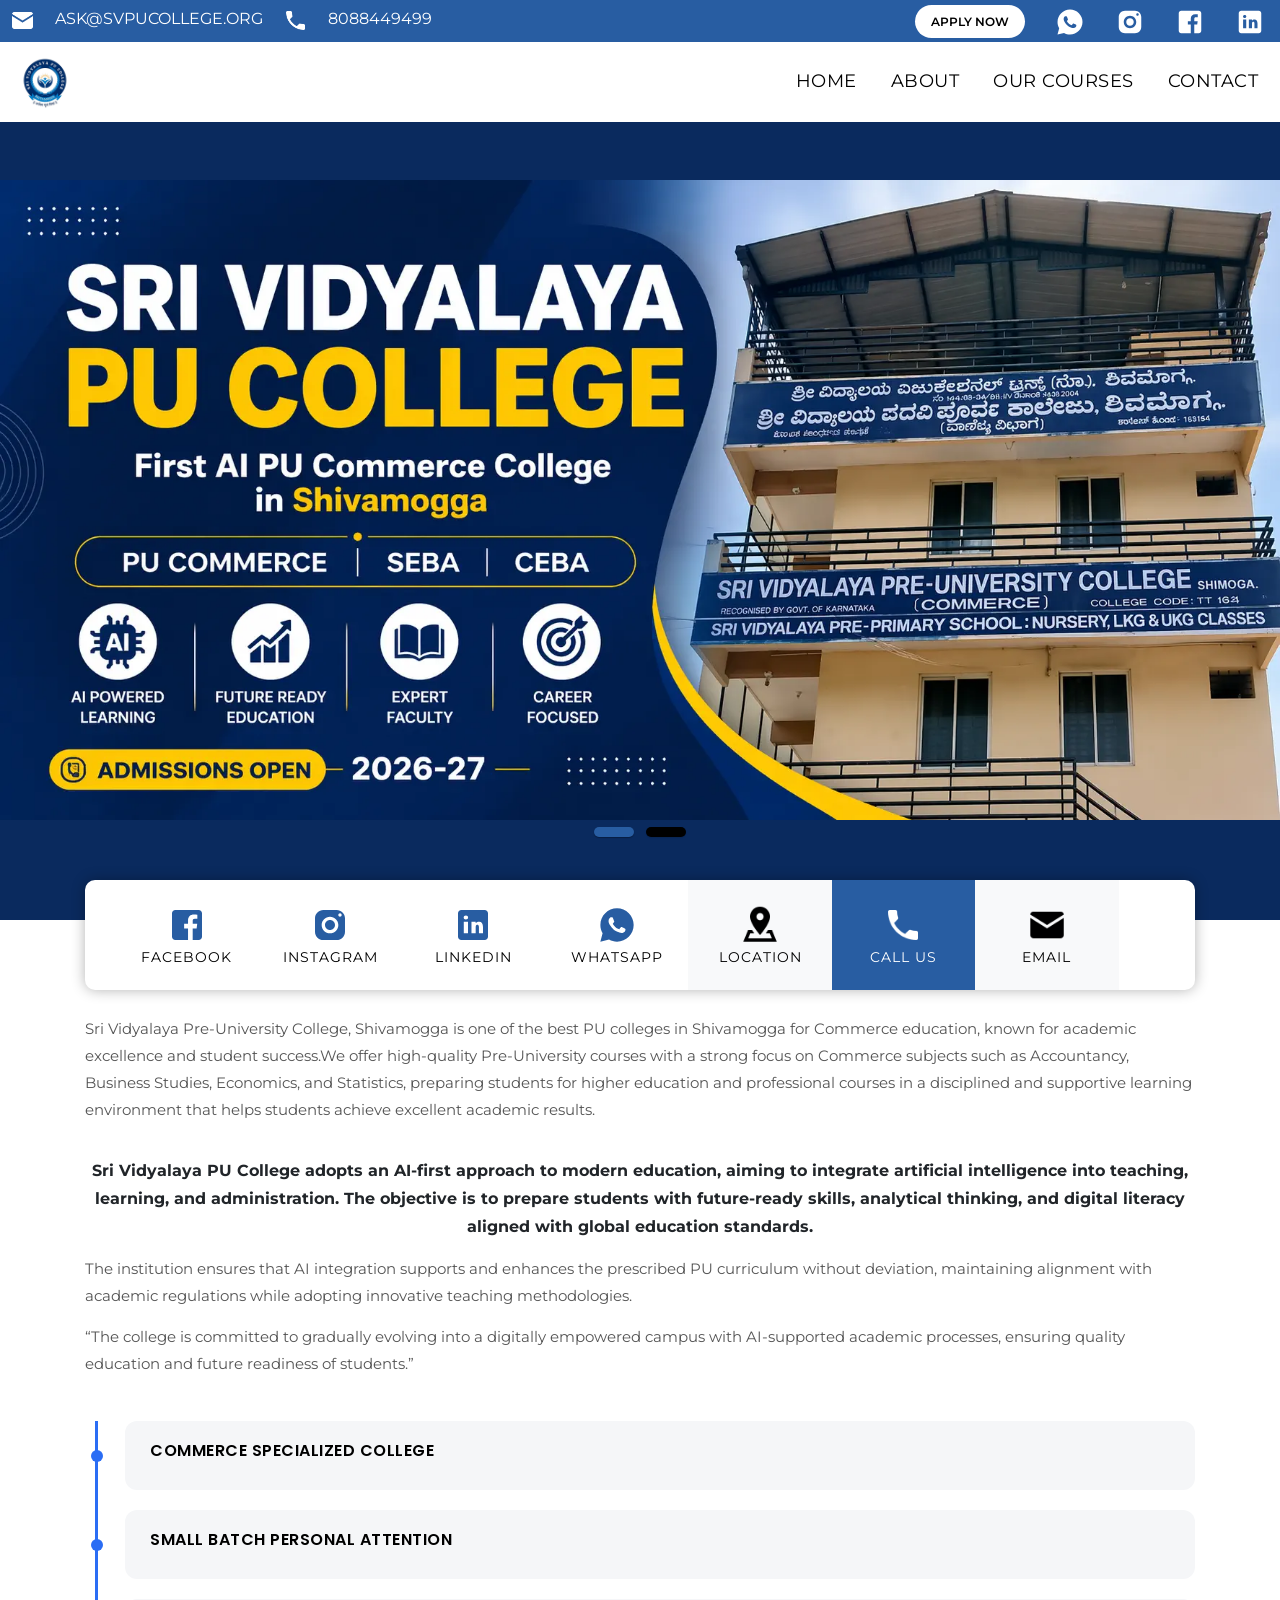
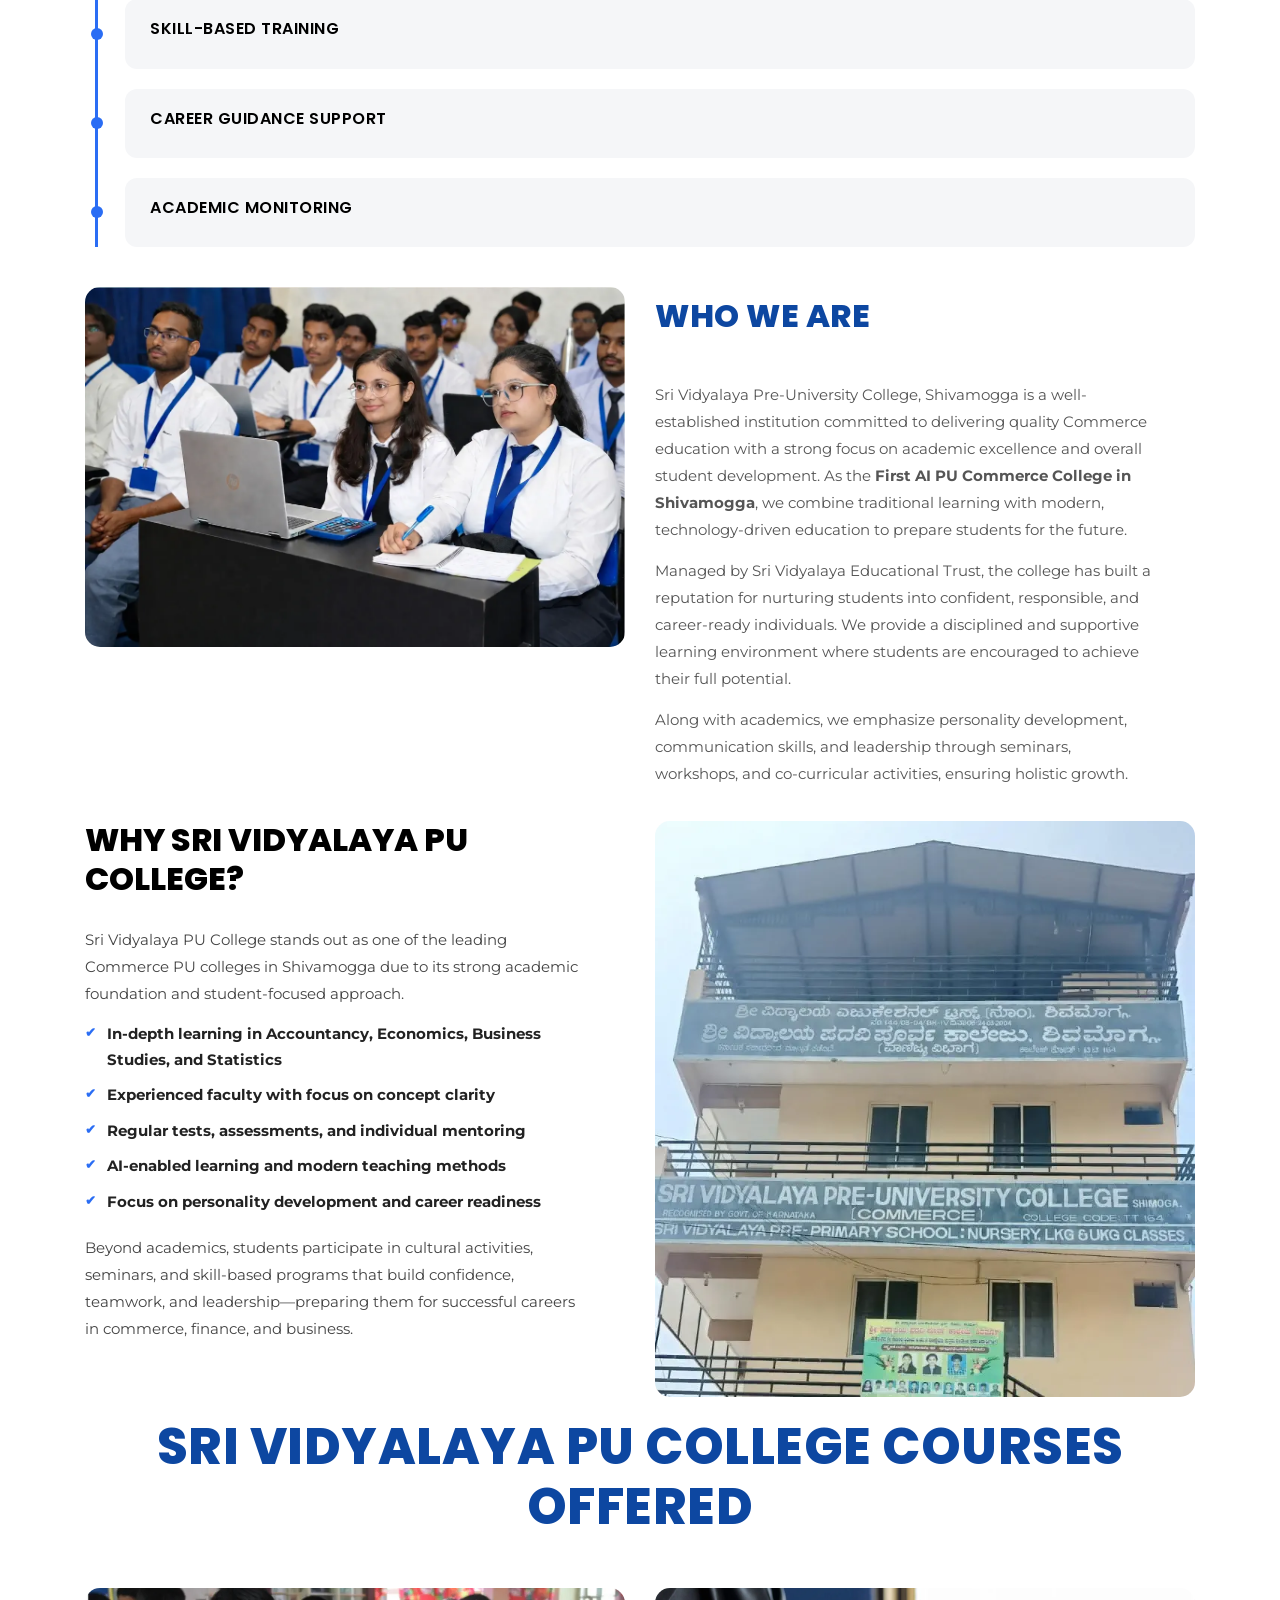
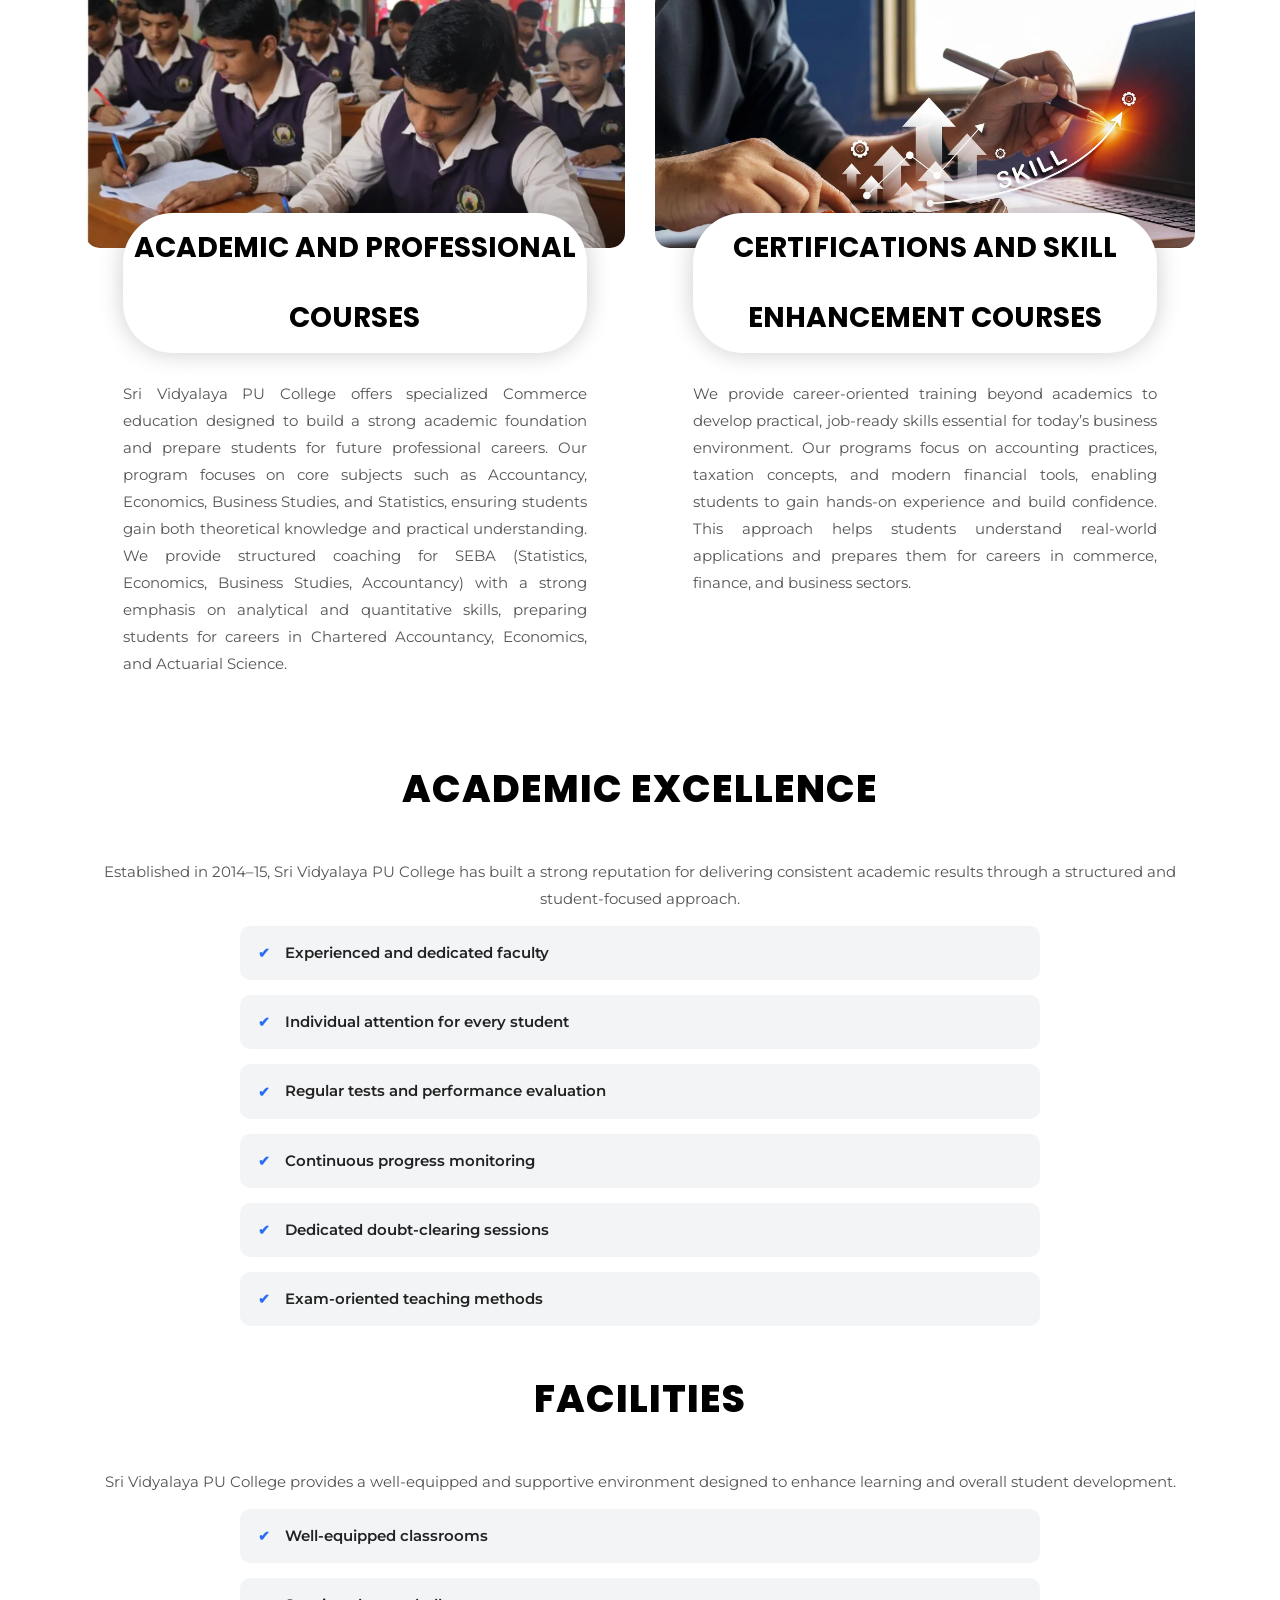
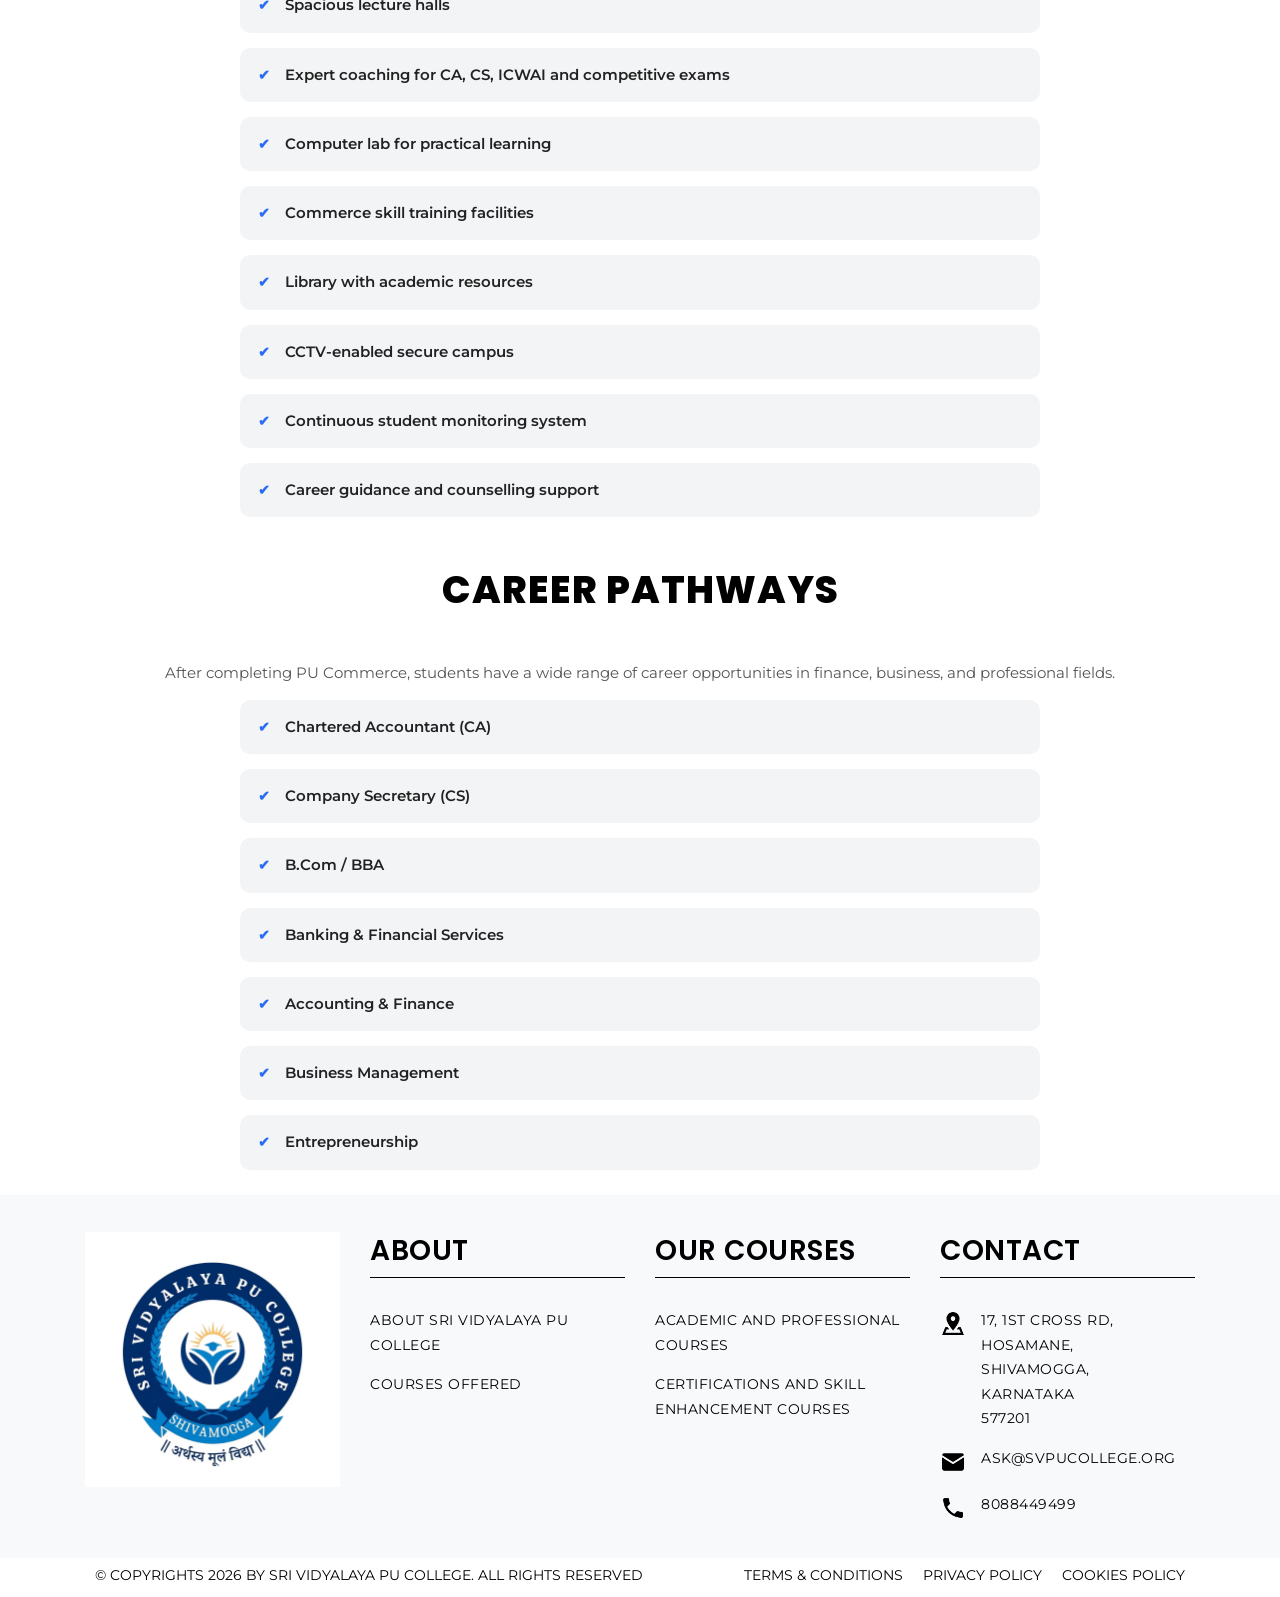
<file: index.html>
<!DOCTYPE html>
<html lang="en">
<!-- Basic -->

<head>
  <!-- Google Tag Manager -->
<script>(function(w,d,s,l,i){w[l]=w[l]||[];w[l].push({'gtm.start':
new Date().getTime(),event:'gtm.js'});var f=d.getElementsByTagName(s)[0],
j=d.createElement(s),dl=l!='dataLayer'?'&l='+l:'';j.async=true;j.src=
'https://www.googletagmanager.com/gtm.js?id='+i+dl;f.parentNode.insertBefore(j,f);
})(window,document,'script','dataLayer','GTM-54VV3PRK');</script>
<!-- End Google Tag Manager -->
    <!-- Global Site Tag - G Analytics -->
   <!-- Google tag (gtag.js) -->
<script async src="https://www.googletagmanager.com/gtag/js?id=G-Q3KDYBNJP3"></script>
<script>
  window.dataLayer = window.dataLayer || [];
  function gtag(){dataLayer.push(arguments);}
  gtag('js', new Date());

  gtag('config', 'G-Q3KDYBNJP3');
</script>
    <meta charset="utf-8">
    <meta http-equiv="X-UA-Compatible" content="IE=edge">

    <!-- Mobile Metas -->
    <meta name="viewport" content="width=device-width, initial-scale=1.0">

  
    <!-- Site Metas -->
   <title>Sri Vidyalaya PU College, Shivamogga | First AI PU Commerce College</title>

<title>Sri Vidyalaya PU College, Shivamogga | First AI PU Commerce College</title>

<meta name="keywords" content="Sri Vidyalaya PU College, Shivamogga PU College, Commerce PU College, SEBA, CEBA, Best PU College Shivamogga, AI Commerce College, Karnataka PU College">

<meta name="description" content="Sri Vidyalaya PU College in Shivamogga is the first AI-powered PU Commerce college offering SEBA and CEBA courses with a focus on academic excellence, digital learning, and career development.">

<meta name="author" content="Sri Vidyalaya PU College">
	<meta name="viewport" content="width=device-width, initial-scale=1.0">

<meta property="og:title" content="Sri Vidyalaya PU College, Shivamogga">
<meta property="og:description" content="First AI PU Commerce College in Shivamogga offering SEBA & CEBA courses.">
<meta property="og:type" content="website">
<meta property="og:url" content="https://svpucollege.org">
<meta property="og:image" content="https://svpucollege.org/img/logo.png">

    <!-- Site Icons -->
    <link rel="icon" href="/img/transparent_logo.webp" type="image/png">

    <!-- Canonical URL -->
    <link rel="canonical" href="https://svpucollege.org/">

    <!-- Site Icons -->
    <link rel="shortcut icon" href="/img/transparent_logo.webp" type="image/x-icon" />

    <!-- Bootstrap CSS -->
    <link rel="stylesheet" href="css/bootstrap.min.css" />
    <!-- Pogo Slider CSS -->
    <link rel="stylesheet" href="css/pogo-slider.min.css" />
    <!-- Site CSS -->
    <link rel="stylesheet" href="css/style.css" />
    <!-- Responsive CSS -->
    <link rel="stylesheet" href="css/responsive.css" />
    <!-- Custom CSS -->
    <link rel="stylesheet" href="css/custom.css" />

    <!--[if lt IE 9]>
    <script src="https://oss.maxcdn.com/libs/html5shiv/3.7.0/html5shiv.js"></script>
    <script src="https://oss.maxcdn.com/libs/respond.js/1.4.2/respond.min.js"></script>
    <![endif]-->
</head>

<body id="home" data-spy="scroll" data-target="#navbar-wd" data-offset="98">

<!-- Google Tag Manager (noscript) -->
<noscript><iframe src="https://www.googletagmanager.com/ns.html?id=GTM-54VV3PRK"
height="0" width="0" style="display:none;visibility:hidden"></iframe></noscript>
<!-- End Google Tag Manager (noscript) -->
    <!-- Start Header -->
    <header class="top-header">
        <nav class="first-nav_contact">
            <div class="left">
                <ul>
                    <li><a href="mailto:ASK@svpucollege.org"><span class="first-nav_contact-icon img" id="first"><img src="/img/icons/email_sealed_icon_fill_white.png" alt="Sri Vidyalaya PU College Email Address"></span><span>ASK@svpucollege.org</span></a></li>
                    <li><a href="tel:8088449499"><span class="first-nav_contact-icon follow"><img src="/img/icons/landline_icon_fill_white.png" alt="Sri Vidyalaya PU College Phone Number"></span><span>8088449499</span></a></li>
                </ul>
            </div>
            <div class="right">
                    <ul class="apply-btn-ul">
        <li>
            <a href="application_form.html" id="apl-btn">Apply Now</a>
        </li>
    </ul>
                <ul>
                    <li><a href="https://wa.me/918088449499" target="_blank"><span class="first-nav_contact-icon"><img src="/img/socials/whatsapp_icon_white.svg" alt="Vasave Business Solutions WhatsApp Contact Direct"></span></a></li>
                    <li><a href="https://www.instagram.com/srividyalayapucollege/" target="_blank"><span class="first-nav_contact-icon"><img src="/img/socials/ig_icon_white.svg" alt="Vasave Business Solutions Instagram Page"></span></a></li>
                    <li><a href="https://www.facebook.com/people/sri-vidyalaya/61572080166512/" target="_blank"><span class="first-nav_contact-icon"><img src="/img/socials/fb_icon_white.svg" alt="Vasave Business Solutions Facebook Page"></span></a></li>
                    <li><a href="https://www.linkedin.com/in/sri-vidyalaya-95a640403?utm_source=share&utm_campaign=share_via&utm_content=profile&utm_medium=android_app" target="_blank"><span class="first-nav_contact-icon"><img src="/img/socials/linkedin_icon_white.svg" alt="Vasave Business Solutions LinkedIn Page"></span></a></li>
                </ul>
            </div>
        </nav>
        <nav class="navbar header-nav navbar-expand-lg">
            <div class="container-fluid">
                <a class="navbar-brand" href="/"><img src="/img/transparent_logo.webp" alt="Vasave Business Solutions Official Logo"></a>
                <button class="navbar-toggler" type="button" data-toggle="collapse" data-target="#navbar-wd" aria-controls="navbar-wd" aria-expanded="false" aria-label="Toggle navigation">
                    <span></span>
                    <span></span>
                    <span></span>
                </button>
                <div class="collapse navbar-collapse justify-content-end" id="navbar-wd">
                    <ul class="navbar-nav">
                        <li><a class="nav-link active" href="/">Home</a></li>
                        <li><a class="nav-link" href="about.html">About</a></li>
<!--                         <li><a class="nav-link" href="/kickstart-scheme">Kickstart Scheme</a></li> -->
                        <li><a class="nav-link" href="our_courses.html">Our Courses</a></li>
						<li><a class="nav-link" href="contact.html">Contact</a></li>
                    </ul>
                </div>
            </div>
        </nav>
    </header>
    <!-- End Header -->
    <!-- start banner -->
    <div class="ulockd-home-slider">
        <div class="container-fluid">
            <div class="row">
                <div class="pogoSlider" id="js-main-slider">
                  <div class="pogoSlider-slide" style="background-image:url(/img/banner1.webp);">
                        <div class="container">
                            <div class="row">
                                <div class="col-md-12">
                                    
                                </div>
                            </div>
                        </div>
                    </div>
                    <div class="pogoSlider-slide" style="background-image:url(/img/student_result.webp);">
                        <div class="container">
                            <div class="row">
                                <div class="col-md-12">
                                    <div class="slide_text">
                                        <h1><span span id="theme_color"></span><br><span span id="theme_color_l2"></span></h1>
                                       
                                    </div>
                                </div>
                            </div>
                        </div>
                    </div>
                </div>
                <!-- .pogoSlider -->
            </div>
        </div>
    </div>
    <!-- end Banner -->
    <!-- start section -->
	<div class="section tabbar_menu">
        <div class="container">
            <div class="row">
                <div class="col-md-12">
                    <div class="tab_menu">
                        <ul>
                            <li><a href="https://www.facebook.com/VasaveBusinessSolutions" class="black-blue" rel="noopener norefferer" target="_blank"><span class="icon"><img src="img/socials/fb_icon.svg" alt="Vasave Business Solutions Facebook Page" /></span><span>Facebook</span></a></li>
                            <li><a href="https://www.instagram.com/sri_vidyalaya?igsh=MTQyMm5qaG1ocG15MQ=="  class="black-blue" rel="noopener norefferer" target="_blank"><span class="icon"><img src="img/socials/ig_icon.svg" alt="Vasave Business Solutions Instagram Profile" /></span><span>Instagram</span></a></li>
                            <li><a href="https://www.linkedin.com/in/sri-vidyalaya-95a640403?utm_source=share&utm_campaign=share_via&utm_content=profile&utm_medium=android_app" class="black-blue" rel="noopener norefferer" target="_blank"><span class="icon"><img src="img/socials/linkedin_icon.svg" alt="Vasave Business Solutions Linkedin Page" /></span><span>LinkedIn</span></a></li>
                            <li><a href="https://wa.me/918088449499" class="black-blue" rel="noopener norefferer" target="_blank"><span class="icon"><img src="img/socials/whatsapp_icon.svg" alt="Vasave Business Solutions WhatsApp Profile" /></span><span>WhatsApp</span></a></li>
                            <li><a href="contact"><span class="icon"><img src="img/icons/address_icon.png" alt="Vasave Business Solutions Location Link" /></span><span>Location</span></a></li>
                            <li><a href="tel:8088449499"><span class="icon"><img src="img/icons/landline_icon_fill_white.png" alt="Phone Number" /></span><span>Call us</span></a></l>
                            <li><a href="mailto:ASK@svpucollege.org"><span class="icon"><img src="img/icons/email_sealed_icon_fill.png" alt="Email Us" /></span><span>Email</span></a></li>
                        </ul>
                    </div>
                </div>
            </div>
        </div>
	</div>
	<!-- end section -->
    <!-- start section-->
	<div class="section layout_padding_2">
        <div class="container">
            <div class="text_align_center">
                <p>Sri Vidyalaya Pre-University College, Shivamogga is one of the best PU colleges in Shivamogga for Commerce education, known for academic excellence and student success.We offer high-quality Pre-University courses with a strong focus on Commerce subjects such as Accountancy, Business Studies, Economics, and Statistics, preparing students for higher education and professional courses in a disciplined and supportive learning environment that helps students achieve excellent academic results.</p>
            </div>
        </div>
    </div>
	<!-- end section -->
   
  <!-- start section-->
	<div class="section layout_padding_2">
        <div class="container">
            <div class="text_align_center">
                <strong
                <p>Sri Vidyalaya PU College adopts an AI-first approach to modern education, aiming to integrate artificial intelligence into teaching, learning, and administration. The objective is to prepare students with future-ready skills, analytical thinking, and digital literacy aligned with global education standards.</p>
                <p>The institution ensures that AI integration supports and enhances the prescribed PU curriculum without deviation, maintaining alignment with academic regulations while adopting innovative teaching methodologies.</p>
                <p>“The college is committed to gradually evolving into a digitally empowered campus with AI-supported academic processes, ensuring quality education and future readiness of students.”</p>
            </div>
        </div>
    </div>
	<!-- end section -->
  <!-- Highlights Strip -->
<div class="section layout_padding_2">
    <div class="container">

        <div class="highlights-timeline">

            <div class="highlight-card">
                <h4>Commerce Specialized College</h4>
            </div>

            <div class="highlight-card">
                <h4>Small Batch Personal Attention</h4>
            </div>

            <div class="highlight-card">
                <h4>Skill-Based Training</h4>
            </div>

            <div class="highlight-card">
                <h4>Career Guidance Support</h4>
            </div>

            <div class="highlight-card">
                <h4>Academic Monitoring</h4>
            </div>

        </div>

    </div>
</div>
<!-- start section -->
<div class="section layout_padding_2">
<div class="container">
    <div class="row align-items-stretch content-image-row who-we-are-section">

        <!-- IMAGE -->
        <div class="col-md-6 who-we-are-image-col">
            <div class="full">
                <img src="img/Who_We_Are_Sri_Vidyalaya_PU_College.webp" 
                     alt="Sri Vidyalaya PU College students and faculty" 
                     class="why-img" />
            </div>
        </div>

        <!-- TEXT -->
        <div class="col-md-6 who-we-are-text-col">
            <div class="full">

                <!-- HEADING -->
                <div class="heading_main text_align_left">
                    <h3 style="margin-bottom: 20px;">Who We Are</h3>
                </div>

                <!-- TEXT WRAPPER (THIS FIXES YOUR ISSUE) -->
                <div style="display:block; clear:both;">

                    <p>
                        Sri Vidyalaya Pre-University College, Shivamogga is a well-established institution committed to delivering quality Commerce education with a strong focus on academic excellence and overall student development. As the <b>First AI PU Commerce College in Shivamogga</b>, we combine traditional learning with modern, technology-driven education to prepare students for the future.
                    </p>

                    <p>
                        Managed by Sri Vidyalaya Educational Trust, the college has built a reputation for nurturing students into confident, responsible, and career-ready individuals. We provide a disciplined and supportive learning environment where students are encouraged to achieve their full potential.
                    </p>

                    <p>
                        Along with academics, we emphasize personality development, communication skills, and leadership through seminars, workshops, and co-curricular activities, ensuring holistic growth.
                    </p>

                </div>

            </div>
        </div>

    </div>
</div>
</div>
<!-- end section -->
 
   <!-- start section -->
<div class="section layout_padding_2">
    <div class="container">
        <div class="row align-items-stretch why-section">

            <!-- Text Column -->
            <div class="col-md-6 d-flex">
                <div class="why-content" style="text-align:left;">
                    <h3>Why Sri Vidyalaya PU College?</h3>

                    <p>
                        Sri Vidyalaya PU College stands out as one of the leading Commerce PU colleges in Shivamogga due to its strong academic foundation and student-focused approach.
                    </p>

                    <ul>
                        <li>In-depth learning in Accountancy, Economics, Business Studies, and Statistics</li>
                        <li>Experienced faculty with focus on concept clarity</li>
                        <li>Regular tests, assessments, and individual mentoring</li>
                        <li>AI-enabled learning and modern teaching methods</li>
                        <li>Focus on personality development and career readiness</li>
                        
                    </ul>

                    <p>
                        Beyond academics, students participate in cultural activities, seminars, and skill-based programs that build confidence, teamwork, and leadership—preparing them for successful careers in commerce, finance, and business.
                    </p>

                </div>
            </div>

            <!-- Image Column -->
            <div class="col-md-6 d-flex why-image-col">
                <img src="/img/Sri_Vidyalaya_College_Building_Image.webp" 
                     alt="Why Choose Sri Vidyalaya PU College" 
                     class="why-img">
            </div>

        </div>
    </div>
</div>
<!-- end section -->
	<!-- start section -->
    <div class="section layout_padding_2">
    <div class="container">
        <div class="row">
            <div class="col-md-12">
                <div class="full">
                    <div class="heading_main text_align_center">
                        <h2>Sri Vidyalaya PU College Courses Offered</h2>
                    </div>
                </div>
            </div>
        </div>

        <div class="row">
            <div class="col-lg-12">
                <div id="demo" class="carousel slide" data-ride="carousel">

                    <div class="carousel-inner">

                        <!-- Slide 1 -->
                        <div class="carousel-item active">
                            <div class="row">

                                <div class="col-lg-6 col-md-6 col-sm-12">
                                    <div class="full blog_img_popular">
                                        <img class="img-responsive" src="/img/Sri_Vidyalaya_Pu_College_Students.webp" alt="Professional Courses" />
                                        <a href="our_courses.html">
                                            <h5 class="rounded-h4">Academic and Professional Courses </h5>
                                        </a>
                                        <p style="text-align: justify;">
                                          Sri Vidyalaya PU College offers specialized Commerce education designed to build a strong academic foundation and prepare students for future professional careers. Our program focuses on core subjects such as Accountancy, Economics, Business Studies, and Statistics, ensuring students gain both theoretical knowledge and practical understanding. We provide structured coaching for SEBA (Statistics, Economics, Business Studies, Accountancy) with a strong emphasis on analytical and quantitative skills, preparing students for careers in Chartered Accountancy, Economics, and Actuarial Science.
                                    </div>
                                </div>

                                <div class="col-lg-6 col-md-6 col-sm-12">
                                    <div class="full blog_img_popular">
                                        <img class="img-responsive" src="/img/Sri_Vidyalaya_Skill_Enhancement_Courses.webp" alt="Skill Enhancement Programs" />
                                        <a href="courses_offered.html">
                                            <h5 class="rounded-h4">Certifications and Skill Enhancement Courses</h5>
                                        </a>
                                        <p style="text-align: justify;">
                                            We provide career-oriented training beyond academics to develop practical, job-ready skills essential for today’s business environment. Our programs focus on accounting practices, taxation concepts, and modern financial tools, enabling students to gain hands-on experience and build confidence. This approach helps students understand real-world applications and prepares them for careers in commerce, finance, and business sectors.
                                        </p>
                                    </div>
                                </div>

                            </div>
                        </div>

                    <!-- Controls -->
                    <a class="carousel-control-prev" href="#demo" data-slide="prev">
                        <span class="carousel-control-prev-icon"></span>
                    </a>
                    <a class="carousel-control-next" href="#demo" data-slide="next">
                        <span class="carousel-control-next-icon"></span>
                    </a>

                    </div>
                </div>
            </div>
        </div>
    </div>
	<!-- end section -->
     <div class="section layout_padding_2">
    <div class="container">

        <div class="heading_main text_align_center">
            <h3>Academic Excellence </h3>
        </div>

        <p style="text-align: center;">
            Established in 2014–15, Sri Vidyalaya PU College has built a strong reputation for delivering consistent academic results through a structured and student-focused approach.
        </p>

        <ul class="custom-list">
            <li>Experienced and dedicated faculty</li>
            <li>Individual attention for every student</li>
            <li>Regular tests and performance evaluation</li>
            <li>Continuous progress monitoring</li>
            <li>Dedicated doubt-clearing sessions</li>
            <li>Exam-oriented teaching methods</li>
        </ul>

    </div>
</div>
<!-- <start section -->
 <div class="section layout_padding_2">
    <div class="container">

        <div class="heading_main text_align_center">
            <h3>Facilities </h3>
        </div>

        <p style="text-align: center;">
            Sri Vidyalaya PU College provides a well-equipped and supportive environment designed to enhance learning and overall student development.
        </p>

        <ul class="custom-list">
            <li>Well-equipped classrooms</li>
            <li>Spacious lecture halls</li>
            <li>Expert coaching for CA, CS, ICWAI and competitive exams</li>
            <li>Computer lab for practical learning</li>
            <li>Commerce skill training facilities</li>
            <li>Library with academic resources</li>
            <li>CCTV-enabled secure campus</li>
            <li>Continuous student monitoring system</li>
            <li>Career guidance and counselling support</li>
        </ul>

    </div>
</div>
 <!-- end section -->
  <!-- start section  -->
   <div class="section layout_padding_2">
    <div class="container">

        <div class="heading_main text_align_center">
            <h3>Career Pathways </h3>
        </div>

        <p style="text-align: center;">
            After completing PU Commerce, students have a wide range of career opportunities in finance, business, and professional fields.
        </p>

        <ul class="custom-list">
            <li>Chartered Accountant (CA)</li>
            <li>Company Secretary (CS)</li>
            <li>B.Com / BBA</li>
            <li>Banking & Financial Services</li>
            <li>Accounting & Finance</li>
            <li>Business Management</li>
            <li>Entrepreneurship</li>
        </ul>

    </div>
</div>
  <!-- end section  -->   



	
    <!-- start section -->
  
	<!-- end section -->
 	<!-- start section -->
<!--     <div class="section layout_padding_2">
        <div class="container">
            <div class="row">
			<div class="col-md-6">
                <div class="full1 float-right_img">
                    <img src="img/unsplash/index_kickstart-home.jpg" alt="Kickstart Scheme - Supporting Image"/>
                </div>
            </div>
                <div class="col-md-6">
                    <div class="full">
                        <div class="heading_main text_align_left">
						<h3>KickStart Scheme</h3>
                        </div>
						<div class="full">
						<p>As a growing tech orientated organisation, we know the importance and the impact the younger generation will have in the future.</p>
                        <p>This is why we are taking part in the <a href="kickstart-scheme">Kickstart Scheme</a> in order to enable young minds the opportunity to begin their professional career in the tech industry; whether you are looking to become a Software Developer or a Cloud Infrastructure Professional.</p>
                        <p>Have a read from the link below and apply with us today!</p>
						</div>
                        <div class="full">
                            <a class="hvr-radial-out button-theme" href="kickstart-scheme">Apply Now</a>
                        </div>
                    </div>
                </div>
			</div>
        </div>
    </div> -->
	<!-- end section -->
    <!-- start section -->
    <!-- <div class="section layout_padding_2">
        <div class="container">
            <div class="row">
                <div class="col-md-6">
                    <div class="full">
                        <div class="heading_main text_align_left">
                            <h3>UK Customs</h3>
                        </div>
                        <div class="full">
                            <p>Looking to import and export from the UK?</p>
                            <p>Don't know where to start since the transition period ended?</p>
                            <p>Look no further, as Vasave Business Solutions is here to assist and train you so you can branch out your business multinationally!</p>
                        </div>		
                            <div class="full">
                            <a class="hvr-radial-out button-theme" href="uk-customs">Learn More</a>
                        </div>
                    </div>
                </div>
				<div class="col-md-6">
                    <div class="full">
                        <img src="img/unsplash/home_uk-customs.jpg" alt="UK Customs - Supporting Image" />
                    </div>
                </div>
            </div>
        </div>
    </div>-->
	<!-- end section -->
	
    <!-- Start Footer -->
    <footer class="footer-box">
        <div class="container">
            <div class="row">
                <div class="col-xs-12 col-sm-6 col-md-6 col-lg-3">
                    <div class="footer_blog">
                        <div class="full margin-bottom_30">
                            <a href="/"><img class="logo" src="/img/transparent_logo.webp" alt="Vasave Business Solutions Official Logo"/></a>
                        </div>
                    </div>
                </div>
                <!-- Site Links | Footer -->
                <div class="col-xs-12 col-sm-6 col-md-6 col-lg-3">
                    <div class="footer_blog footer_menu white_fonts">
                        <h5>About</h5>
                            <ul> 
                                <li><a href="/about.html">About Sri Vidyalaya PU College</a></li>
                                <li><a href="/our_courses.html">Courses Offered</a></li>
                              
                            </ul>
                    </div>
                </div>
                <!-- Quick Links | Footer -->
                <div class="col-xs-12 col-sm-6 col-md-6 col-lg-3">
                    <div class="footer_blog footer_menu white_fonts">
                        <h5>Our Courses</h5>
                            <ul> 
                                <li><a href="/our_courses.html">Academic and Professional Courses</a></li>
                                <li><a href="/our_courses.html">Certifications and Skill Enhancement Courses</a></li>
            
                            </ul>
                    </div>
                </div>   
                <!-- Contact Us | Footer -->
                <div class="col-xs-12 col-sm-6 col-md-6 col-lg-3">
                    <div class="footer_blog full white_fonts">
                        <h5>Contact</h5>
                            <ul class="full footer_content">
                                <li><img src="/img/icons/address_icon.png" alt="Vasave Business Solutions Address">17, 1st Cross Rd, Hosamane,<br />Shivamogga,<br />Karnataka<br />577201</li>
                                <li><img src="/img/icons/email_sealed_icon_fill.png" alt="Vasave Business Solutions Email Address">ASK@svpucollege.org</li>
                                <li><img src="/img/icons/landline_icon_fill.png" alt="Vasave Business Solutions Phone Number">8088449499</li>
                            </ul>
                    </div>
                </div>	 
            </div>
        </div>
    </footer>
    <!-- End Footer -->
    <!-- Start Copyright Content -->
    <div class="footer_bottom">
        <div class="container">
            <div class="row">
                <div class="col-12">
                    <span class="crp">© Copyrights 2026 by Sri Vidyalaya PU College. All Rights Reserved</span>
                    <span class="quick_links">
                       <a href="Cookies_Policy_SVPU.pdf" target="_blank" rel="noopener">Cookies Policy</a>
                       <a href="PRIVACY_POLICY_SVPU.pdf" target="_blank" rel="noopener">Privacy Policy</a>
                       <a href="TERMS_AND_CONDITIONS_SVPU.pdf" target="_blank" rel="noopener">Terms & Conditions</a>
                    </span>
                </div>
            </div>
        </div>
    </div>
    <!-- End Copyright Content -->

    <!-- ALL JS FILES -->
    <script src="js/jquery.min.js"></script>
	<script src="js/popper.min.js"></script>
    <script src="js/bootstrap.min.js"></script>
    <!-- ALL PLUGINS -->
    <script src="js/jquery.magnific-popup.min.js"></script>
    <script src="js/jquery.pogo-slider.min.js"></script>
    <script src="js/slider-index.js"></script>
    <script src="js/smoothscroll.js"></script>
    <script src="js/form-validator.min.js"></script>
    <script src="js/contact-form-script.js"></script>
    <script src="js/isotope.min.js"></script>
    <script src="js/images-loded.min.js"></script>
    <script src="js/custom.js"></script>
	<script>
	/* counter js */

(function ($) {
	$.fn.countTo = function (options) {
		options = options || {};
		
		return $(this).each(function () {
			// set options for current element
			var settings = $.extend({}, $.fn.countTo.defaults, {
				from:            $(this).data('from'),
				to:              $(this).data('to'),
				speed:           $(this).data('speed'),
				refreshInterval: $(this).data('refresh-interval'),
				decimals:        $(this).data('decimals')
			}, options);
			
			// how many times to update the value, and how much to increment the value on each update
			var loops = Math.ceil(settings.speed / settings.refreshInterval),
				increment = (settings.to - settings.from) / loops;
			
			// references & variables that will change with each update
			var self = this,
				$self = $(this),
				loopCount = 0,
				value = settings.from,
				data = $self.data('countTo') || {};
			
			$self.data('countTo', data);
			
			// if an existing interval can be found, clear it first
			if (data.interval) {
				clearInterval(data.interval);
			}
			data.interval = setInterval(updateTimer, settings.refreshInterval);
			
			// initialize the element with the starting value
			render(value);
			
			function updateTimer() {
				value += increment;
				loopCount++;
				
				render(value);
				
				if (typeof(settings.onUpdate) == 'function') {
					settings.onUpdate.call(self, value);
				}
				
				if (loopCount >= loops) {
					// remove the interval
					$self.removeData('countTo');
					clearInterval(data.interval);
					value = settings.to;
					
					if (typeof(settings.onComplete) == 'function') {
						settings.onComplete.call(self, value);
					}
				}
			}
			
			function render(value) {
				var formattedValue = settings.formatter.call(self, value, settings);
				$self.html(formattedValue);
			}
		});
	};
	
	$.fn.countTo.defaults = {
		from: 0,               // the number the element should start at
		to: 0,                 // the number the element should end at
		speed: 1000,           // how long it should take to count between the target numbers
		refreshInterval: 100,  // how often the element should be updated
		decimals: 0,           // the number of decimal places to show
		formatter: formatter,  // handler for formatting the value before rendering
		onUpdate: null,        // callback method for every time the element is updated
		onComplete: null       // callback method for when the element finishes updating
	};
	
	function formatter(value, settings) {
		return value.toFixed(settings.decimals);
	}
}(jQuery));

jQuery(function ($) {
  // custom formatting example
  $('.count-number').data('countToOptions', {
	formatter: function (value, options) {
	  return value.toFixed(options.decimals).replace(/\B(?=(?:\d{3})+(?!\d))/g, ',');
	}
  });
  
  // start all the timers
  $('.timer').each(count);  
  
  function count(options) {
	var $this = $(this);
	options = $.extend({}, options || {}, $this.data('countToOptions') || {});
	$this.countTo(options);
  }
});
	</script>
    
    <!-- Vasave Business Solutions Messenger Chat plugin Code -->
    <div id="fb-root"></div>

    <!-- Your Chat plugin code -->
    <div id="fb-customer-chat" class="fb-customerchat">
    </div>

    <script>
        var chatbox = document.getElementById('fb-customer-chat');
        chatbox.setAttribute("page_id", "995598853841212");
        chatbox.setAttribute("attribution", "biz_inbox");
        window.fbAsyncInit = function() {
            FB.init({
                xfbml            : true,
                version          : 'v10.0'
            });
        };

        (function(d, s, id) {
            var js, fjs = d.getElementsByTagName(s)[0];
            if (d.getElementById(id)) return;
            js = d.createElement(s); js.id = id;
            js.src = 'https://connect.facebook.net/en_GB/sdk/xfbml.customerchat.js';
            fjs.parentNode.insertBefore(js, fjs);
        }(document, 'script', 'facebook-jssdk'));
    </script>
</body>

</html>
</file>
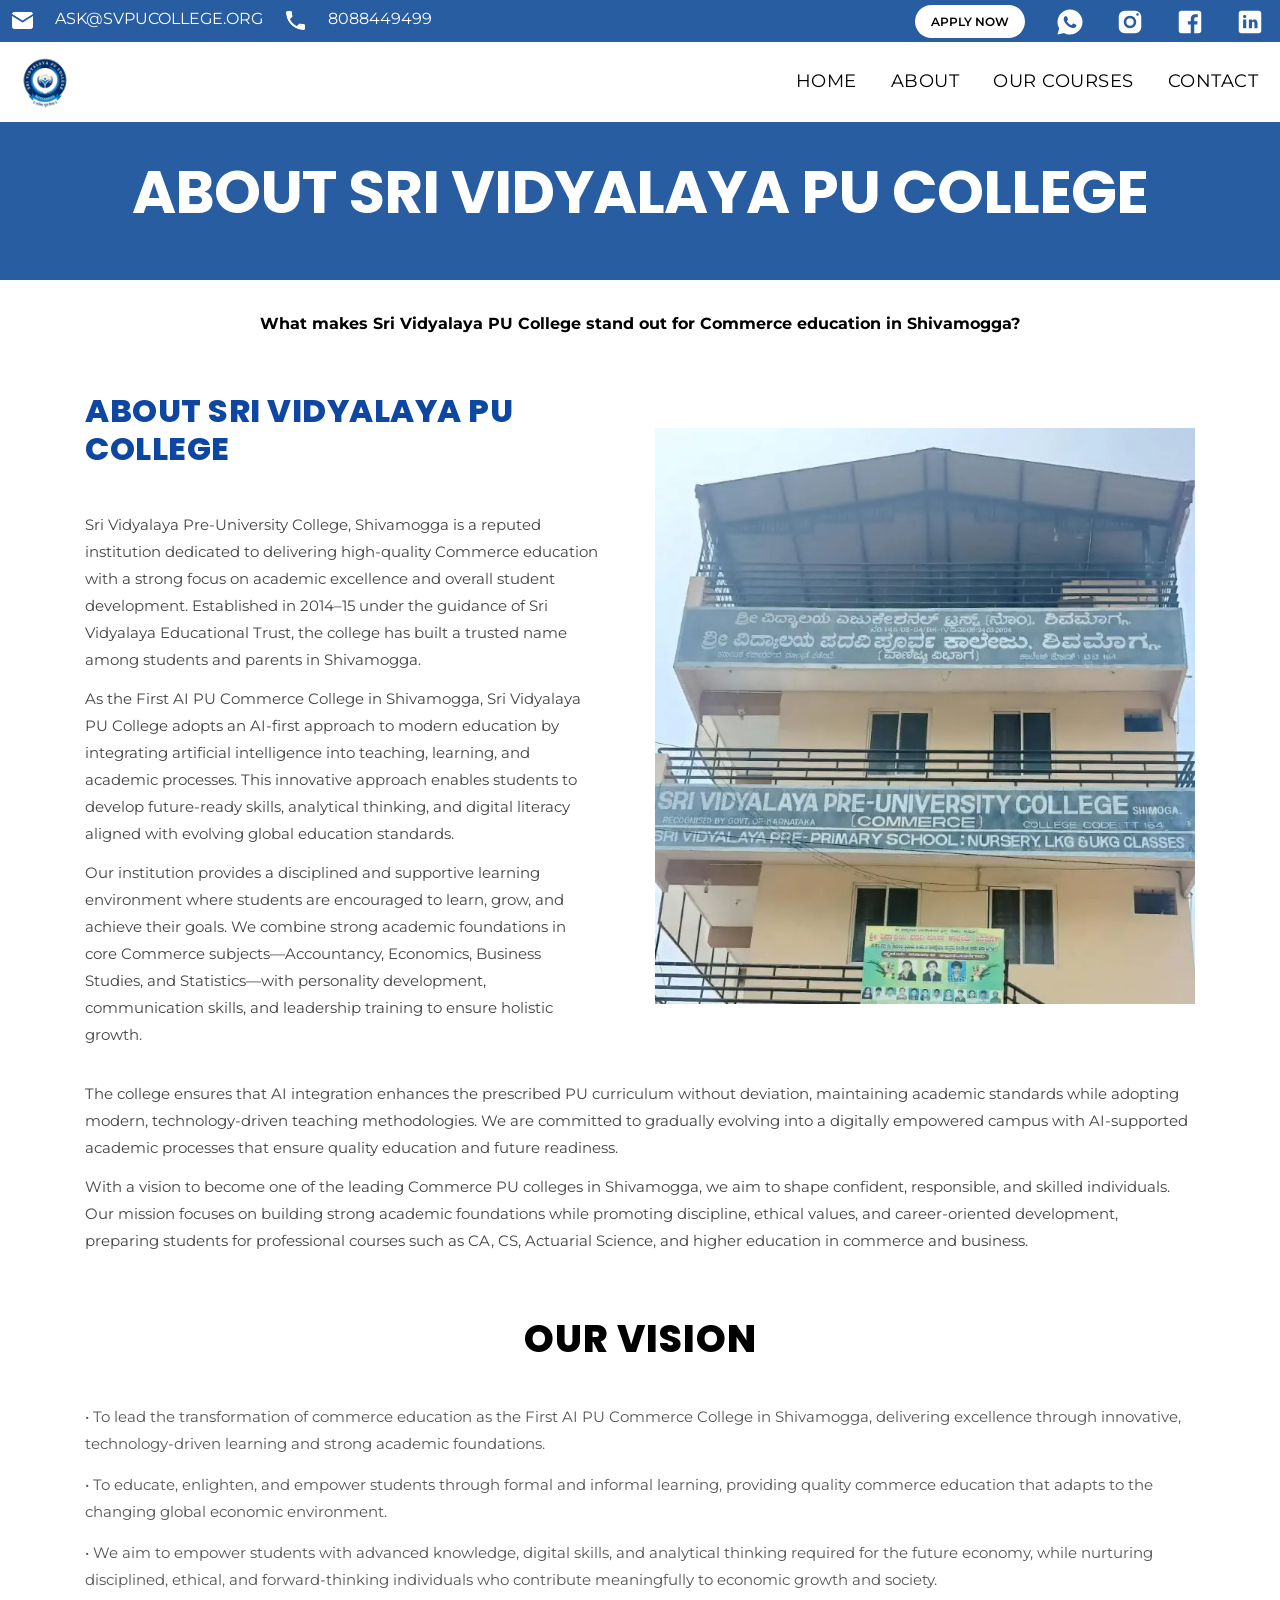
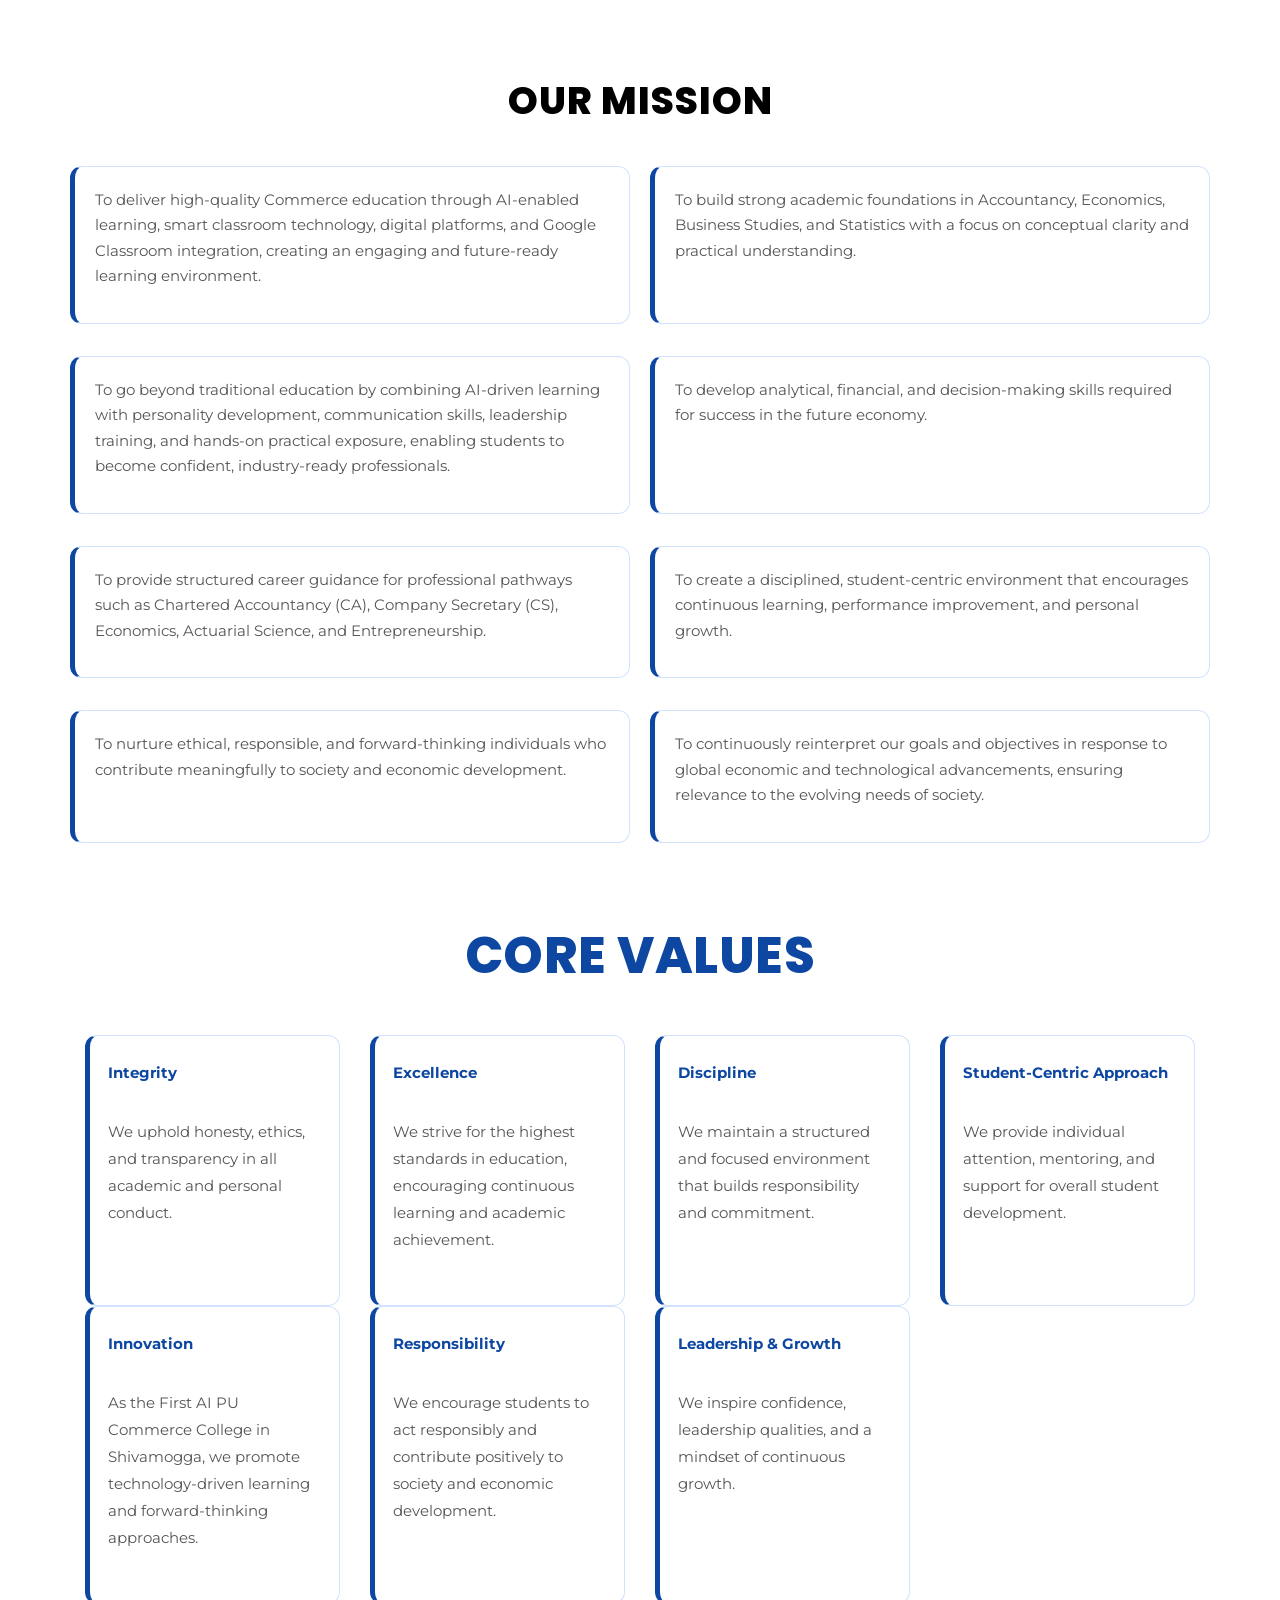
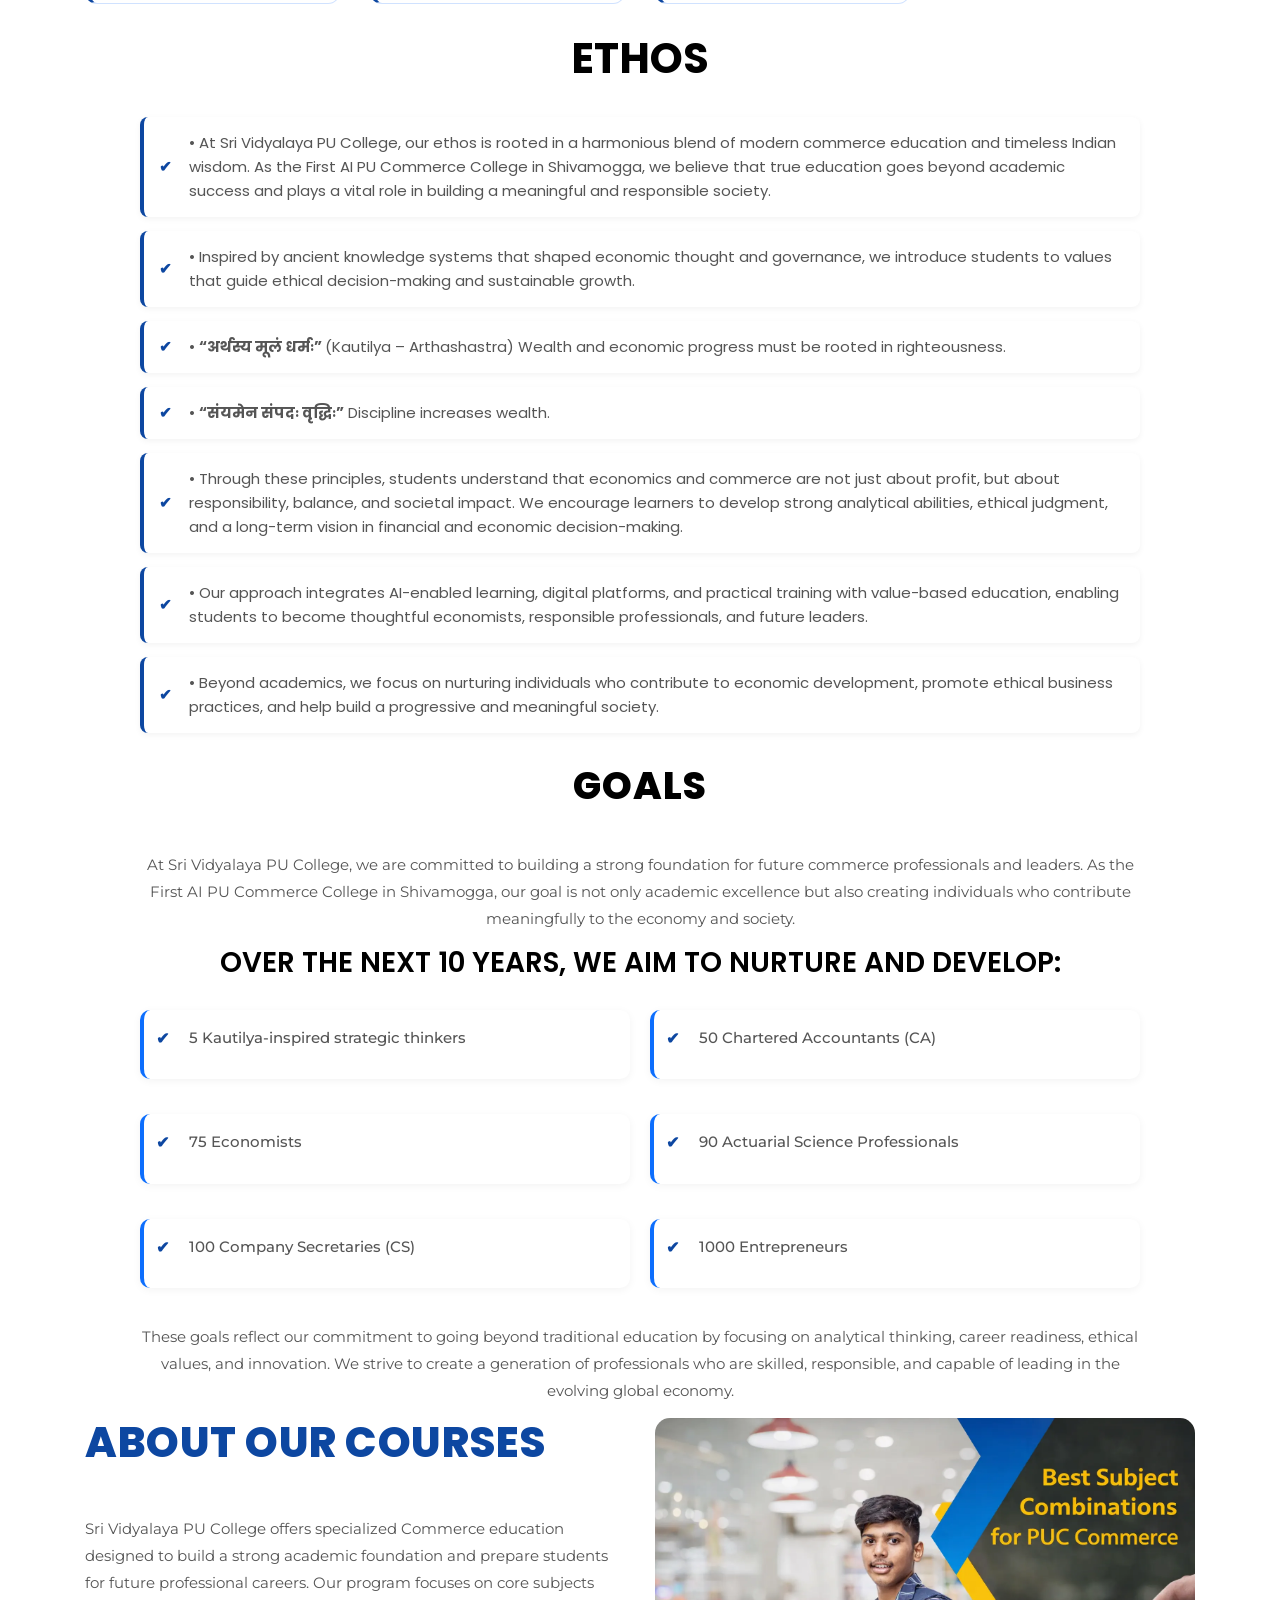
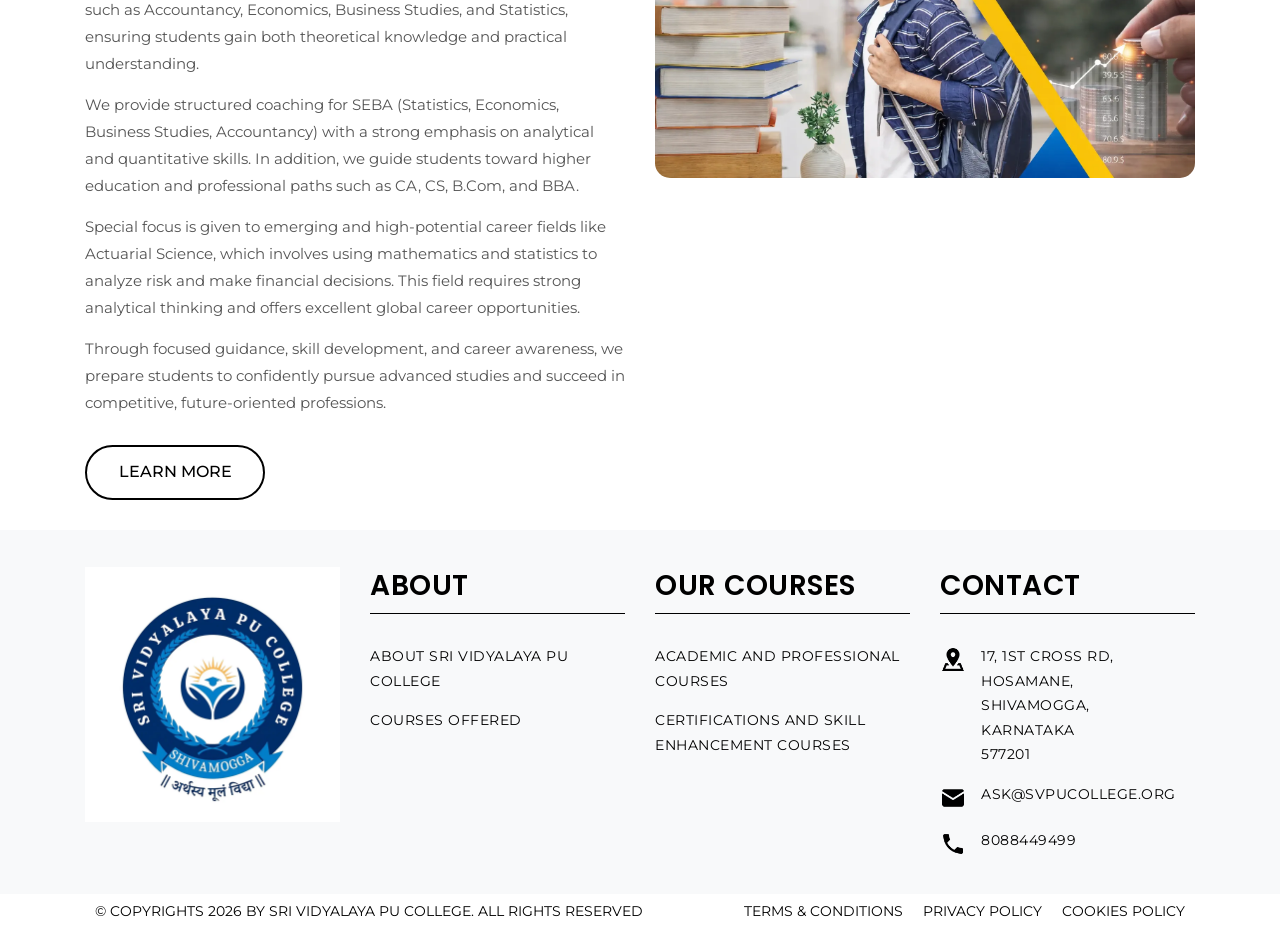
<file: about.html>
<!DOCTYPE html>
<html lang="en">
<!-- Basic -->

<head>
 <!-- Google Tag Manager -->
<script>(function(w,d,s,l,i){w[l]=w[l]||[];w[l].push({'gtm.start':
new Date().getTime(),event:'gtm.js'});var f=d.getElementsByTagName(s)[0],
j=d.createElement(s),dl=l!='dataLayer'?'&l='+l:'';j.async=true;j.src=
'https://www.googletagmanager.com/gtm.js?id='+i+dl;f.parentNode.insertBefore(j,f);
})(window,document,'script','dataLayer','GTM-54VV3PRK');</script>
<!-- End Google Tag Manager -->
    <!-- Global Site Tag - G Analytics -->
   <!-- Google tag (gtag.js) -->
<script async src="https://www.googletagmanager.com/gtag/js?id=G-Q3KDYBNJP3"></script>
<script>
  window.dataLayer = window.dataLayer || [];
  function gtag(){dataLayer.push(arguments);}
  gtag('js', new Date());
  gtag('config', 'G-Q3KDYBNJP3');
</script>
    <meta charset="utf-8">
    <meta http-equiv="X-UA-Compatible" content="IE=edge">

    <!-- Mobile Metas -->
    <meta name="viewport" content="width=device-width, initial-scale=1.0">

     <!-- Site Metas -->
  <title>Sri Vidyalaya PU College, Shivamogga | First AI PU Commerce College</title>

<meta name="keywords" content="Sri Vidyalaya PU College, Shivamogga PU College, Commerce PU College, SEBA, CEBA, Best PU College Shivamogga, AI Commerce College, Karnataka PU College">

<meta name="description" content="Sri Vidyalaya PU College in Shivamogga is the first AI-powered PU Commerce college offering SEBA and CEBA courses with a focus on academic excellence, digital learning, and career development.">

<meta name="author" content="Sri Vidyalaya PU College">

    <!-- Site Icons -->
    <link rel="icon" href="/img/transparent_logo.webp" type="image/png">

    <!-- Canonical URL -->
<link rel="canonical" href="https://svpucollege.org/about.html">
    <!-- Site Icons -->
    <link rel="shortcut icon" href="/img/transparent_logo.webp" type="image/x-icon" />

    <!-- Bootstrap CSS -->
    <link rel="stylesheet" href="css/bootstrap.min.css" />
    <!-- Pogo Slider CSS -->
    <link rel="stylesheet" href="css/pogo-slider.min.css" />
    <!-- Site CSS -->
    <link rel="stylesheet" href="css/style.css" />
    <!-- Responsive CSS -->
    <link rel="stylesheet" href="css/responsive.css" />
    <!-- Custom CSS -->
    <link rel="stylesheet" href="css/custom.css" />

    <!--[if lt IE 9]>
    <script src="https://oss.maxcdn.com/libs/html5shiv/3.7.0/html5shiv.js"></script>
    <script src="https://oss.maxcdn.com/libs/respond.js/1.4.2/respond.min.js"></script>
    <![endif]-->

</head>

<body id="inner_page" data-spy="scroll" data-target="#navbar-wd" data-offset="98">

<!-- Google Tag Manager (noscript) -->
<noscript><iframe src="https://www.googletagmanager.com/ns.html?id=GTM-54VV3PRK"
height="0" width="0" style="display:none;visibility:hidden"></iframe></noscript>
<!-- End Google Tag Manager (noscript) -->

    <!-- Start Header -->
    <header class="top-header">
        <nav class="first-nav_contact">
            <div class="left">
                <ul>
                    <li><a href="mailto:ASK@svpucollege.org"><span class="first-nav_contact-icon img" id="first"><img src="/img/icons/email_sealed_icon_fill_white.png" alt="Sri Vidyalaya PU College Email Address"></span><span>ASK@svpucollege.org</span></a></li>
                    <li><a href="tel:8088449499"><span class="first-nav_contact-icon follow"><img src="/img/icons/landline_icon_fill_white.png" alt="Sri Vidyalaya PU College Phone Number"></span><span>8088449499</span></a></li>
                </ul>
            </div>
            <div class="right">
                    <ul class="apply-btn-ul">
        <li>
            <a href="application_form.html" id="apl-btn">Apply Now</a>
        </li>
    </ul>
                <ul>
                    <li><a href="https://wa.me/918088449499" target="_blank"><span class="first-nav_contact-icon"><img src="/img/socials/whatsapp_icon_white.svg" alt="Vasave Business Solutions WhatsApp Contact Direct"></span></a></li>
                    <li><a href="https://www.instagram.com/srividyalayapucollege/" target="_blank"><span class="first-nav_contact-icon"><img src="/img/socials/ig_icon_white.svg" alt="Vasave Business Solutions Instagram Page"></span></a></li>
                    <li><a href="https://www.facebook.com/people/sri-vidyalaya/61572080166512/" target="_blank"><span class="first-nav_contact-icon"><img src="/img/socials/fb_icon_white.svg" alt="Vasave Business Solutions Facebook Page"></span></a></li>
                    <li><a href="https://www.linkedin.com/in/sri-vidyalaya-95a640403?utm_source=share&utm_campaign=share_via&utm_content=profile&utm_medium=android_app" target="_blank"><span class="first-nav_contact-icon"><img src="/img/socials/linkedin_icon_white.svg" alt="Vasave Business Solutions LinkedIn Page"></span></a></li>
                </ul>
            </div>
        </nav>
        <nav class="navbar header-nav navbar-expand-lg">
            <div class="container-fluid">
                <a class="navbar-brand" href="/"><img src="/img/transparent_logo.webp" alt="Vasave Business Solutions Official Logo"></a>
                <button class="navbar-toggler" type="button" data-toggle="collapse" data-target="#navbar-wd" aria-controls="navbar-wd" aria-expanded="false" aria-label="Toggle navigation">
                    <span></span>
                    <span></span>
                    <span></span>
                </button>
                <div class="collapse navbar-collapse justify-content-end" id="navbar-wd">
                   <ul class="navbar-nav">
                        <li><a class="nav-link active" href="/">Home</a></li>
                        <li><a class="nav-link" href="about.html">About</a></li>
<!--                         <li><a class="nav-link" href="/kickstart-scheme">Kickstart Scheme</a></li> -->
                        <li><a class="nav-link" href="our_courses.html">Our Courses</a></li>
						<li><a class="nav-link" href="contact.html">Contact</a></li>
                    </ul>
                </div>
            </div>
        </nav>
    </header>
    <!-- End Header -->
	<!-- start section -->
	<section class="inner_banner">
	<div class="container">
	<div class="row">
		<div class="col-12">
			<div class="full">
				<h1>About Sri Vidyalaya PU College</h1>
			</div>
		</div>
	</div>
	</div>
	</section>
	<!-- end section -->
	<!-- start section-->
	<div class="text_align_center layout_padding_2">
		<p><strong> What makes Sri Vidyalaya PU College stand out for Commerce education in Shivamogga?</strong></p>
	</div>
	<!-- end section -->
	<!-- start section -->
 <div class="section layout_padding_2">
    <div class="container">

        <!-- ROW 1: TEXT + IMAGE -->
        <div class="row align-items-center about-section">

            <!-- LEFT TEXT -->
            <div class="col-md-6 about-content">
                <div class="heading_main text_align_left">
                    <h3>About Sri Vidyalaya PU College</h3>
                </div>

                <p>
                    Sri Vidyalaya Pre-University College, Shivamogga is a reputed institution dedicated to delivering high-quality Commerce education with a strong focus on academic excellence and overall student development. Established in 2014–15 under the guidance of Sri Vidyalaya Educational Trust, the college has built a trusted name among students and parents in Shivamogga.
                </p>

                <p>
                    As the First AI PU Commerce College in Shivamogga, Sri Vidyalaya PU College adopts an AI-first approach to modern education by integrating artificial intelligence into teaching, learning, and academic processes. This innovative approach enables students to develop future-ready skills, analytical thinking, and digital literacy aligned with evolving global education standards.
                </p>

                <p>
                    Our institution provides a disciplined and supportive learning environment where students are encouraged to learn, grow, and achieve their goals. We combine strong academic foundations in core Commerce subjects—Accountancy, Economics, Business Studies, and Statistics—with personality development, communication skills, and leadership training to ensure holistic growth.
                </p>
            </div>

            <!-- RIGHT IMAGE -->
            <div class="col-md-6 about-image-col">
                <img src="img/Sri_Vidyalaya_College_Building_Image.webp"
                     alt="Sri Vidyalaya PU College building"
                     class="about-img img-fluid">
            </div>

        </div>

        <!-- ROW 2: FULL WIDTH CONTENT -->
        <div class="row">
            <div class="col-md-12 full-width-content">

                <p>
                    The college ensures that AI integration enhances the prescribed PU curriculum without deviation, maintaining academic standards while adopting modern, technology-driven teaching methodologies. We are committed to gradually evolving into a digitally empowered campus with AI-supported academic processes that ensure quality education and future readiness.
                </p>

                <p>
                    With a vision to become one of the leading Commerce PU colleges in Shivamogga, we aim to shape confident, responsible, and skilled individuals. Our mission focuses on building strong academic foundations while promoting discipline, ethical values, and career-oriented development, preparing students for professional courses such as CA, CS, Actuarial Science, and higher education in commerce and business.
                </p>

            </div>
        </div>

    </div>
</div>
	<!-- start section -->
      <div class="section layout_padding_2">
    <div class="container text_align_center">

        <div class="heading_main text_align_center">
            <h3>OUR VISION</h3>
        </div>

        <div class="vision-content">
            <p>• To lead the transformation of commerce education as the First AI PU Commerce College in Shivamogga, delivering excellence through innovative, technology-driven learning and strong academic foundations.</p>

            <p>• To educate, enlighten, and empower students through formal and informal learning, providing quality commerce education that adapts to the changing global economic environment.</p>

            <p>• We aim to empower students with advanced knowledge, digital skills, and analytical thinking required for the future economy, while nurturing disciplined, ethical, and forward-thinking individuals who contribute meaningfully to economic growth and society.</p>
        </div>

    </div>
</div>
    <div class="section layout_padding_2 service-detail-section section-tone-b">
    <div class="container">
        <div class="row text_align_center">

            <div class="col-md-12">
                <div class="heading_main text_align_center">
                    <h3>OUR MISSION</h3>
                </div>
            </div>

            <!-- GRID WRAPPER -->
            <div class="mission-grid">

                <div class="mission-card">
                    <p>To deliver high-quality Commerce education through AI-enabled learning, smart classroom technology, digital platforms, and Google Classroom integration, creating an engaging and future-ready learning environment.</p>
                </div>

                <div class="mission-card">
                    <p>To build strong academic foundations in Accountancy, Economics, Business Studies, and Statistics with a focus on conceptual clarity and practical understanding.</p>
                </div>

                <div class="mission-card">
                    <p>To go beyond traditional education by combining AI-driven learning with personality development, communication skills, leadership training, and hands-on practical exposure, enabling students to become confident, industry-ready professionals.</p>
                </div>

                <div class="mission-card">
                    <p>To develop analytical, financial, and decision-making skills required for success in the future economy.</p>
                </div>

                <div class="mission-card">
                    <p>To provide structured career guidance for professional pathways such as Chartered Accountancy (CA), Company Secretary (CS), Economics, Actuarial Science, and Entrepreneurship.</p>
                </div>

                <div class="mission-card">
                    <p>To create a disciplined, student-centric environment that encourages continuous learning, performance improvement, and personal growth.</p>
                </div>

                <div class="mission-card">
                    <p>To nurture ethical, responsible, and forward-thinking individuals who contribute meaningfully to society and economic development.</p>
                </div>

                <div class="mission-card">
                    <p>To continuously reinterpret our goals and objectives in response to global economic and technological advancements, ensuring relevance to the evolving needs of society.</p>
                </div>

            </div>

        </div>
    </div>
</div>
    <!-- start section -->
<div class="section layout_padding_2 service-detail-section section-tone-b">
    <div class="container">
        
        <div class="row text_align_center">
            <div class="col-md-12">
                <div class="heading_main text_align_center">
                    <h2>CORE VALUES</h2>
                </div>
            </div>
        </div>

        <div class="row card-container">

            <div class="col-md-3">
                <div class="value-card">
                    <p><strong>Integrity</strong><br>
                    We uphold honesty, ethics, and transparency in all academic and personal conduct.</p>
                </div>
            </div>

            <div class="col-md-3">
                <div class="value-card">
                    <p><strong>Excellence</strong><br>
                    We strive for the highest standards in education, encouraging continuous learning and academic achievement.</p>
                </div>
            </div>

            <div class="col-md-3">
                <div class="value-card">
                    <p><strong>Discipline</strong><br>
                    We maintain a structured and focused environment that builds responsibility and commitment.</p>
                </div>
            </div>

            <div class="col-md-3">
                <div class="value-card">
                    <p><strong>Student-Centric Approach</strong><br>
                    We provide individual attention, mentoring, and support for overall student development.</p>
                </div>
            </div>

            <div class="col-md-3">
                <div class="value-card">
                    <p><strong>Innovation</strong><br>
                    As the First AI PU Commerce College in Shivamogga, we promote technology-driven learning and forward-thinking approaches.</p>
                </div>
            </div>

            <div class="col-md-3">
                <div class="value-card">
                    <p><strong>Responsibility</strong><br>
                    We encourage students to act responsibly and contribute positively to society and economic development.</p>
                </div>
            </div>

            <div class="col-md-3">
                <div class="value-card">
                    <p><strong>Leadership & Growth</strong><br>
                    We inspire confidence, leadership qualities, and a mindset of continuous growth.</p>
                </div>
            </div>

        </div>
    </div>
</div>
    <div class="section layout_padding_2">
        <div class="container" style="text-align: center;">
             <h3>ETHOS</h3>
        <div class="heading_main text_align_center">
               
            <div class="ethos-section">
            <p>• At Sri Vidyalaya PU College, our ethos is rooted in a harmonious blend of modern commerce education and timeless Indian wisdom. As the First AI PU Commerce College in Shivamogga, we believe that true education goes beyond academic success and plays a vital role in building a meaningful and responsible society.</p>
            <p>• Inspired by ancient knowledge systems that shaped economic thought and governance, we introduce students to values that guide ethical decision-making and sustainable growth.</p>
            <p>• <strong>“अर्थस्य मूलं धर्मः” </strong>(Kautilya – Arthashastra)
               Wealth and economic progress must be rooted in righteousness.</p>
            <p>• <strong>“संयमेन संपदः वृद्धिः”</strong>
                Discipline increases wealth.</p>
            <p>• Through these principles, students understand that economics and commerce are not just about profit, but about responsibility, balance, and societal impact. We encourage learners to develop strong analytical abilities, ethical judgment, and a long-term vision in financial and economic decision-making.</p>
            <P>• Our approach integrates AI-enabled learning, digital platforms, and practical training with value-based education, enabling students to become thoughtful economists, responsible professionals, and future leaders.</P>
            <P>• Beyond academics, we focus on nurturing individuals who contribute to economic development, promote ethical business practices, and help build a progressive and meaningful society.</P>
        
        </div>

    </div>
</div>

<div class="section layout_padding_2">
    <div class="full text_align_center">

        <!-- HEADING -->
        <div class="heading_main text_align_center">
            <h3>GOALS</h3>
        </div>

        <!-- TOP PARAGRAPH -->
        <p class="goals-text">
            At Sri Vidyalaya PU College, we are committed to building a strong foundation for future commerce professionals and leaders. 
            As the First AI PU Commerce College in Shivamogga, our goal is not only academic excellence but also creating individuals who contribute meaningfully to the economy and society.
        </p>

        <!-- SUB HEADING -->
        <h5 class="goal-heading">
            Over the next 10 years, we aim to nurture and develop:
        </h5>

        <!-- GRID -->
        <div class="goal-grid">
            <div class="strip-box"><p>5 Kautilya-inspired strategic thinkers</p></div>
            <div class="strip-box"><p>50 Chartered Accountants (CA)</p></div>
            <div class="strip-box"><p>75 Economists</p></div>
            <div class="strip-box"><p>90 Actuarial Science Professionals</p></div>
            <div class="strip-box"><p>100 Company Secretaries (CS)</p></div>
            <div class="strip-box"><p>1000 Entrepreneurs</p></div>
        </div>

        <!-- BOTTOM PARAGRAPH -->
        <p class="goals-bottom-text">
            These goals reflect our commitment to going beyond traditional education by focusing on analytical thinking, career readiness, ethical values, and innovation. We strive to create a generation of professionals who are skilled, responsible, and capable of leading in the evolving global economy.
        </p>

    </div>
</div>
    <!-- end section -->
	<!-- start section -->
	<div class="section layout_padding_2">
        <div class="container">
            <div class="row">
                <div class="col-md-6">
                    <div class="full">
                        <div class="heading_main text_align_left">
						<h3>About Our Courses</h3>
                        </div>
						<div class="full">
						<p>Sri Vidyalaya PU College offers specialized Commerce education designed to build a strong academic foundation and prepare students for future professional careers. Our program focuses on core subjects such as Accountancy, Economics, Business Studies, and Statistics, ensuring students gain both theoretical knowledge and practical understanding.</p>
						<p>We provide structured coaching for SEBA (Statistics, Economics, Business Studies, Accountancy) with a strong emphasis on analytical and quantitative skills. In addition, we guide students toward higher education and professional paths such as CA, CS, B.Com, and BBA.</p>
						<p>Special focus is given to emerging and high-potential career fields like Actuarial Science, which involves using mathematics and statistics to analyze risk and make financial decisions. This field requires strong analytical thinking and offers excellent global career opportunities.</p>
						<p>Through focused guidance, skill development, and career awareness, we prepare students to confidently pursue advanced studies and succeed in competitive, future-oriented professions.</p>
						</div>
						<div class="full">
							<a class="hvr-radial-out button-theme" href="our_courses.html">Learn more</a>
						</div>
                    </div>
                </div>
				<div class="col-md-6">
                    <div class="full">
                        <img src="img/Sri_Vidyalaya_About_Our_Courses.webp" alt="Sri Vidyalaya PU College About Our Courses" class="Sri_Vidyalaya_About_Our_Courses-img" />
                    </div>
                </div>
                </div>
                </div>
            </div>
        </div>
    </div>
	<!-- end section -->
	
    <!-- Start Footer -->
    <footer class="footer-box">
        <div class="container">
            <div class="row">
                <div class="col-xs-12 col-sm-6 col-md-6 col-lg-3">
                    <div class="footer_blog">
                        <div class="full margin-bottom_30">
                            <a href="/"><img class="logo" src="/img/transparent_logo.webp" alt="Vasave Business Solutions Official Logo"/></a>
                        </div>
                    </div>
                </div>
                <!-- Site Links | Footer -->
                <div class="col-xs-12 col-sm-6 col-md-6 col-lg-3">
                    <div class="footer_blog footer_menu white_fonts">
                        <h5>About</h5>
                            <ul> 
                                <li><a href="/about.html">About Sri Vidyalaya PU College</a></li>
                                <li><a href="/our_courses.html">Courses Offered</a></li>
                              
                            </ul>
                    </div>
                </div>
                <!-- Quick Links | Footer -->
                <div class="col-xs-12 col-sm-6 col-md-6 col-lg-3">
                    <div class="footer_blog footer_menu white_fonts">
                        <h5>Our Courses</h5>
                            <ul> 
                                <li><a href="/our_courses.html">Academic and Professional Courses</a></li>
                                <li><a href="/our_courses.html">Certifications and Skill Enhancement Courses</a></li>
            
                            </ul>
                    </div>
                </div>   
                <!-- Contact Us | Footer -->
                <div class="col-xs-12 col-sm-6 col-md-6 col-lg-3">
                    <div class="footer_blog full white_fonts">
                        <h5>Contact</h5>
                            <ul class="full footer_content">
                                <li><img src="/img/icons/address_icon.png" alt="Vasave Business Solutions Address">17, 1st Cross Rd, Hosamane,<br />Shivamogga,<br />Karnataka<br />577201</li>
                                <li><img src="/img/icons/email_sealed_icon_fill.png" alt="Vasave Business Solutions Email Address">ASK@svpucollege.org</li>
                                <li><img src="/img/icons/landline_icon_fill.png" alt="Vasave Business Solutions Phone Number">8088449499</li>
                            </ul>
                    </div>
                </div>	 
            </div>
        </div>
    </footer>
    <!-- End Footer -->
    <!-- Start Copyright Content -->
    <div class="footer_bottom">
        <div class="container">
            <div class="row">
                <div class="col-12">
                    <span class="crp">© Copyrights 2026 by Sri Vidyalaya PU College. All Rights Reserved</span>
                    <span class="quick_links">
                       <a href="Cookies_Policy_SVPU.pdf" target="_blank" rel="noopener">Cookies Policy</a>
                        <a href="PRIVACY_POLICY_SVPU.pdf" target="_blank" rel="noopener">Privacy Policy</a>
                        <a href="TERMS_AND_CONDITIONS_SVPU.pdf" target="_blank" rel="noopener">Terms & Conditions</a>
                    </span>
                </div>
            </div>
        </div>
    </div>
   

    <!-- ALL JS FILES -->
    <script src="js/jquery.min.js"></script>
	<script src="js/popper.min.js"></script>
    <script src="js/bootstrap.min.js"></script>
    <!-- ALL PLUGINS -->
    <script src="js/jquery.magnific-popup.min.js"></script>
    <script src="js/jquery.pogo-slider.min.js"></script>
    <script src="js/slider-index.js"></script>
    <script src="js/smoothscroll.js"></script>
    <script src="js/form-validator.min.js"></script>
    <script src="js/contact-form-script.js"></script>
    <script src="js/isotope.min.js"></script>
    <script src="js/images-loded.min.js"></script>
    <script src="js/custom.js"></script>
	<script>
	/* counter js */

(function ($) {
	$.fn.countTo = function (options) {
		options = options || {};
		
		return $(this).each(function () {
			// set options for current element
			var settings = $.extend({}, $.fn.countTo.defaults, {
				from:            $(this).data('from'),
				to:              $(this).data('to'),
				speed:           $(this).data('speed'),
				refreshInterval: $(this).data('refresh-interval'),
				decimals:        $(this).data('decimals')
			}, options);
			
			// how many times to update the value, and how much to increment the value on each update
			var loops = Math.ceil(settings.speed / settings.refreshInterval),
				increment = (settings.to - settings.from) / loops;
			
			// references & variables that will change with each update
			var self = this,
				$self = $(this),
				loopCount = 0,
				value = settings.from,
				data = $self.data('countTo') || {};
			
			$self.data('countTo', data);
			
			// if an existing interval can be found, clear it first
			if (data.interval) {
				clearInterval(data.interval);
			}
			data.interval = setInterval(updateTimer, settings.refreshInterval);
			
			// initialize the element with the starting value
			render(value);
			
			function updateTimer() {
				value += increment;
				loopCount++;
				
				render(value);
				
				if (typeof(settings.onUpdate) == 'function') {
					settings.onUpdate.call(self, value);
				}
				
				if (loopCount >= loops) {
					// remove the interval
					$self.removeData('countTo');
					clearInterval(data.interval);
					value = settings.to;
					
					if (typeof(settings.onComplete) == 'function') {
						settings.onComplete.call(self, value);
					}
				}
			}
			
			function render(value) {
				var formattedValue = settings.formatter.call(self, value, settings);
				$self.html(formattedValue);
			}
		});
	};
	
	$.fn.countTo.defaults = {
		from: 0,               // the number the element should start at
		to: 0,                 // the number the element should end at
		speed: 1000,           // how long it should take to count between the target numbers
		refreshInterval: 100,  // how often the element should be updated
		decimals: 0,           // the number of decimal places to show
		formatter: formatter,  // handler for formatting the value before rendering
		onUpdate: null,        // callback method for every time the element is updated
		onComplete: null       // callback method for when the element finishes updating
	};
	
	function formatter(value, settings) {
		return value.toFixed(settings.decimals);
	}
}(jQuery));

jQuery(function ($) {
  // custom formatting example
  $('.count-number').data('countToOptions', {
	formatter: function (value, options) {
	  return value.toFixed(options.decimals).replace(/\B(?=(?:\d{3})+(?!\d))/g, ',');
	}
  });
  
  // start all the timers
  $('.timer').each(count);  
  
  function count(options) {
	var $this = $(this);
	options = $.extend({}, options || {}, $this.data('countToOptions') || {});
	$this.countTo(options);
  }
});
	</script>

    <!-- Vasave Business Solutions Messenger Chat plugin Code -->
    <div id="fb-root"></div>

    <!-- Your Chat plugin code -->
    <div id="fb-customer-chat" class="fb-customerchat">
    </div>

    <script>
        var chatbox = document.getElementById('fb-customer-chat');
        chatbox.setAttribute("page_id", "995598853841212");
        chatbox.setAttribute("attribution", "biz_inbox");
        window.fbAsyncInit = function() {
            FB.init({
                xfbml            : true,
                version          : 'v10.0'
            });
        };

        (function(d, s, id) {
            var js, fjs = d.getElementsByTagName(s)[0];
            if (d.getElementById(id)) return;
            js = d.createElement(s); js.id = id;
            js.src = 'https://connect.facebook.net/en_GB/sdk/xfbml.customerchat.js';
            fjs.parentNode.insertBefore(js, fjs);
        }(document, 'script', 'facebook-jssdk'));
    </script>
</body>

</html>
</file>
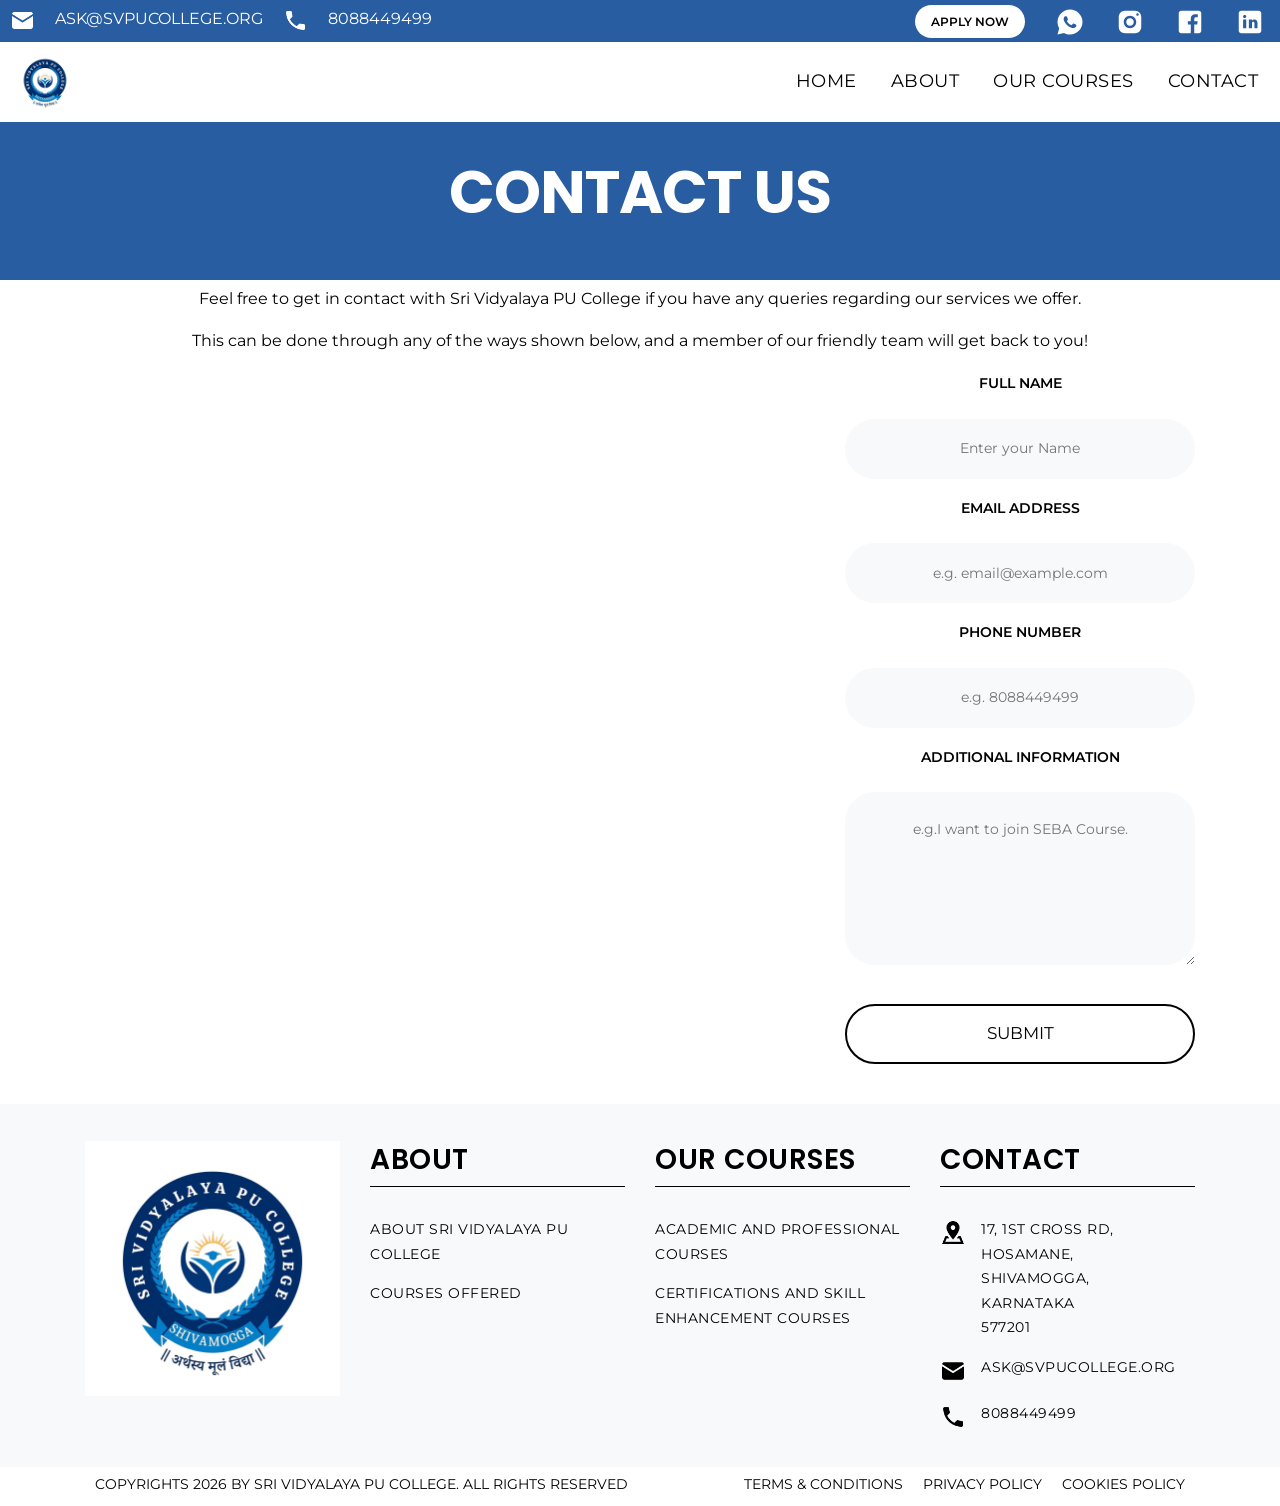
<file: contact.html>
<!DOCTYPE html>
<html lang="en">
<!-- Basic -->

<head>
   <!-- Google Tag Manager -->
<script>(function(w,d,s,l,i){w[l]=w[l]||[];w[l].push({'gtm.start':
new Date().getTime(),event:'gtm.js'});var f=d.getElementsByTagName(s)[0],
j=d.createElement(s),dl=l!='dataLayer'?'&l='+l:'';j.async=true;j.src=
'https://www.googletagmanager.com/gtm.js?id='+i+dl;f.parentNode.insertBefore(j,f);
})(window,document,'script','dataLayer','GTM-54VV3PRK');</script>
<!-- End Google Tag Manager -->

    <!-- Global Site Tag - G Analytics -->
    <!-- Google tag (gtag.js) -->
<script async src="https://www.googletagmanager.com/gtag/js?id=G-Q3KDYBNJP3"></script>
<script>
  window.dataLayer = window.dataLayer || [];
  function gtag(){dataLayer.push(arguments);}
  gtag('js', new Date());

  gtag('config', 'G-Q3KDYBNJP3');
</script>

    <meta charset="utf-8">
    <meta http-equiv="X-UA-Compatible" content="IE=edge">

    <!-- Mobile Metas -->
    <meta name="viewport" content="width=device-width, initial-scale=1.0">

  
    <!-- Site Metas -->
   <title>Sri Vidyalaya PU College, Shivamogga | First AI PU Commerce College</title>

<meta name="keywords" content="Sri Vidyalaya PU College, Shivamogga PU College, Commerce PU College, SEBA, CEBA, Best PU College Shivamogga, AI Commerce College, Karnataka PU College">

<meta name="description" content="Sri Vidyalaya PU College in Shivamogga is the first AI-powered PU Commerce college offering SEBA and CEBA courses with a focus on academic excellence, digital learning, and career development.">

<meta name="author" content="Sri Vidyalaya PU College">
    <!-- Site Icons -->
    <link rel="icon" href="/img/transparent_logo.webp" type="image/png">

    <!-- Canonical URL -->
<link rel="canonical" href="https://svpucollege.org/contact.html">
    <!-- Site Icons -->
    <link rel="shortcut icon" href="/img/transparent_logo.webp" type="image/x-icon" />
    <link rel="apple-touch-icon" href="#" />

    <!-- Bootstrap CSS -->
    <link rel="stylesheet" href="css/bootstrap.min.css" />
    <!-- Pogo Slider CSS -->
    <link rel="stylesheet" href="css/pogo-slider.min.css" />
    <!-- Site CSS -->
    <link rel="stylesheet" href="css/style.css" />
    <!-- Responsive CSS -->
    <link rel="stylesheet" href="css/responsive.css" />
    <!-- Custom CSS -->
    <link rel="stylesheet" href="css/custom.css" />

    <!--[if lt IE 9]>
    <script src="https://oss.maxcdn.com/libs/html5shiv/3.7.0/html5shiv.js"></script>
    <script src="https://oss.maxcdn.com/libs/respond.js/1.4.2/respond.min.js"></script>
    <![endif]-->

</head>

<body id="inner_page" data-spy="scroll" data-target="#navbar-wd" data-offset="98">

<!-- Google Tag Manager (noscript) -->
<noscript><iframe src="https://www.googletagmanager.com/ns.html?id=GTM-54VV3PRK"
height="0" width="0" style="display:none;visibility:hidden"></iframe></noscript>
<!-- End Google Tag Manager (noscript) -->

   <!-- Start Header -->
    <header class="top-header">
        <nav class="first-nav_contact">
            <div class="left">
                <ul>
                    <li><a href="mailto:ASK@svpucollege.org"><span class="first-nav_contact-icon img" id="first"><img src="/img/icons/email_sealed_icon_fill_white.png" alt="Sri Vidyalaya PU College Email Address"></span><span>ASK@svpucollege.org</span></a></li>
                    <li><a href="tel:8088449499"><span class="first-nav_contact-icon follow"><img src="/img/icons/landline_icon_fill_white.png" alt="Sri Vidyalaya PU College Phone Number"></span><span>8088449499</span></a></li>
                </ul>
            </div>
            <div class="right">
                    <ul class="apply-btn-ul">
        <li>
            <a href="application_form.html" id="apl-btn">Apply Now</a>
        </li>
    </ul>
                <ul>
        
                    <li><a href="https://wa.me/918088449499" target="_blank"><span class="first-nav_contact-icon"><img src="/img/socials/whatsapp_icon_white.svg" alt="Vasave Business Solutions WhatsApp Contact Direct"></span></a></li>
                    <li><a href="https://www.instagram.com/srividyalayapucollege/" target="_blank"><span class="first-nav_contact-icon"><img src="/img/socials/ig_icon_white.svg" alt="Vasave Business Solutions Instagram Page"></span></a></li>
                    <li><a href="https://www.facebook.com/people/sri-vidyalaya/61572080166512/" target="_blank"><span class="first-nav_contact-icon"><img src="/img/socials/fb_icon_white.svg" alt="Vasave Business Solutions Facebook Page"></span></a></li>
                    <li><a href="https://www.linkedin.com/in/sri-vidyalaya-95a640403?utm_source=share&utm_campaign=share_via&utm_content=profile&utm_medium=android_app" target="_blank"><span class="first-nav_contact-icon"><img src="/img/socials/linkedin_icon_white.svg" alt="Vasave Business Solutions LinkedIn Page"></span></a></li>
                </ul>
                
            </div>
        </nav>
        <nav class="navbar header-nav navbar-expand-lg">
            <div class="container-fluid">
                <a class="navbar-brand" href="/"><img src="/img/transparent_logo.webp" alt="Vasave Business Solutions Official Logo"></a>
                <button class="navbar-toggler" type="button" data-toggle="collapse" data-target="#navbar-wd" aria-controls="navbar-wd" aria-expanded="false" aria-label="Toggle navigation">
                    <span></span>
                    <span></span>
                    <span></span>
                </button>
                <div class="collapse navbar-collapse justify-content-end" id="navbar-wd">
                   <ul class="navbar-nav">
                        <li><a class="nav-link active" href="/">Home</a></li>
                        <li><a class="nav-link" href="about.html">About</a></li>
<!--                         <li><a class="nav-link" href="/kickstart-scheme">Kickstart Scheme</a></li> -->
                        <li><a class="nav-link" href="our_courses.html">Our Courses</a></li>
						<li><a class="nav-link" href="contact.html">Contact</a></li>
                    </ul>
                </div>
            </div>
        </nav>
    </header>
    <!-- End Header -->
	<!-- start section -->
	<section class="inner_banner">
	<div class="container">
	<div class="row">
		<div class="col-12">
			<div class="full">
				<h1>Contact Us</h1>
			</div>
		</div>
	</div>
	</div>
	</section>
	<!-- end section --> 
	<!-- start section -->
	<div class="full">
         <div class="text_align_center margin-top_50 margin-bottom_50">
            <p>Feel free to get in contact with Sri Vidyalaya PU College if you have any queries regarding our services we offer.</p>
			<p>This can be done through any of the ways shown below, and a member of our friendly team will get back to you!</p>
        </div>
	</div>
	<!-- end section -->
	<!-- section -->
    <div class="section layout_padding contact_section">
        <div class="container">
            <div class="row">
                <div class="col-lg-8 col-md-8 col-sm-12">
                    <div class="full float-right_img">
                         <iframe 
    id="googleMaps" 
    src="https://www.google.com/maps?q=13.9375085,75.5648612&z=17&output=embed"
    width="490" 
    height="700" 
    style="border:0;" 
    allowfullscreen="" 
    loading="lazy">
</iframe>
                    </div>
                </div>
                <div class="col-lg-4 col-md-4 col-sm-12">
                    <div class="contact_form">
                        <div class="margin-top_10">                      
                            <form name="contact-form" accept-charset="utf-8" action="https://formsubmit.co/242b8a502784473388501897071dae6b" method="POST">
                                <fieldset>
                                    <input type="text" name="_honey" style="display:none" />
                                  <input type="hidden" name="_captcha" value="false">
                                  <input type="hidden" name="_template" value="table">
                                    <label class="field-text" for="full-name">Full Name</label>
                                    <input type="text" name="full-name" id="full-name" placeholder="Enter your Name" required="">
                                    <label class="field-text" for="email-address">Email Address</label>
                                    <input type="email" name="email-address" id="email-address" placeholder="e.g. email@example.com" required="">
                                    <label class="field-text" for="telephone">Phone Number</label>
                                    <input type="telephone" name="phone-number" id="telephone" placeholder="e.g. 8088449499" required="">
                                    <label class="field-text" for="message">Additional Information</label>
                                    <textarea rows="5" name="additional-information" id="message" placeholder="e.g.I want to join SEBA Course." required=""></textarea>
                                    <input type="hidden" name="_subject" id="email-subject" value=" Sri Vidyalaya PU College | Contact Form Submission">
                                </fieldset>
                                <input id="submit-button" type="submit" value="Submit">
                                <input type="hidden" name="_next" value="https://svpucollege.org/form-process/success/thankyou.html">
                            </form>
                        </div>
                    </div>
                </div>
            </div>
        </div>
    </div>
	<!-- end section -->
	
    <!-- Start Footer -->
    <footer class="footer-box">
        <div class="container">
            <div class="row">
                <div class="col-xs-12 col-sm-6 col-md-6 col-lg-3">
                    <div class="footer_blog">
                        <div class="full margin-bottom_30">
                            <a href="/"><img class="logo" src="/img/transparent_logo.webp" alt="Vasave Business Solutions Official Logo"/></a>
                        </div>
                    </div>
                </div>
                <!-- Site Links | Footer -->
                <div class="col-xs-12 col-sm-6 col-md-6 col-lg-3">
                    <div class="footer_blog footer_menu white_fonts">
                        <h5>About</h5>
                            <ul> 
                                <li><a href="/about.html">About Sri Vidyalaya PU College</a></li>
                                <li><a href="/our_courses.html">Courses Offered</a></li>
                                
                            </ul>
                    </div>
                </div>
                <!-- Quick Links | Footer -->
                <div class="col-xs-12 col-sm-6 col-md-6 col-lg-3">
                    <div class="footer_blog footer_menu white_fonts">
                        <h5>Our Courses</h5>
                            <ul> 
                                <li><a href="/our_courses.html">Academic and Professional Courses</a></li>
                                <li><a href="/our_courses.html">Certifications and Skill Enhancement Courses</a></li>
            
                            </ul>
                    </div>
                </div>   
                <!-- Contact Us | Footer -->
                <div class="col-xs-12 col-sm-6 col-md-6 col-lg-3">
                    <div class="footer_blog full white_fonts">
                        <h5>Contact</h5>
                            <ul class="full footer_content">
                                <li><img src="/img/icons/address_icon.png" alt="Vasave Business Solutions Address">17, 1st Cross Rd, Hosamane,<br />Shivamogga,<br />Karnataka<br />577201</li>
                                <li><img src="/img/icons/email_sealed_icon_fill.png" alt="Vasave Business Solutions Email Address">ASK@svpucollege.org</li>
                                <li><img src="/img/icons/landline_icon_fill.png" alt="Vasave Business Solutions Phone Number">8088449499</li>
                            </ul>
                    </div>
                </div>	 
            </div>
        </div>
    </footer>
    <!-- End Footer -->
    <!-- Start Copyright Content -->
    <div class="footer_bottom">
        <div class="container">
            <div class="row">
                <div class="col-12">
                    <span class="crp"> Copyrights 2026 by Sri Vidyalaya PU College. All Rights Reserved</span>
                    <span class="quick_links">
                        <a href="Cookies_Policy_SVPU.pdf" target="_blank" rel="noopener">Cookies Policy</a>
                        <a href="PRIVACY_POLICY_SVPU.pdf" target="_blank" rel="noopener">Privacy Policy</a>
                        <a href="TERMS_AND_CONDITIONS_SVPU.pdf" target="_blank" rel="noopener">Terms & Conditions</a>
                    </span>
                </div>
            </div>
        </div>
    </div>
    <!-- End Copyright Content -->

    <!-- ALL JS FILES -->
    <script src="js/jquery.min.js"></script>
	<script src="js/popper.min.js"></script>
    <script src="js/bootstrap.min.js"></script>
    <!-- ALL PLUGINS -->
    <script src="js/jquery.magnific-popup.min.js"></script>
    <script src="js/jquery.pogo-slider.min.js"></script>
    <script src="js/slider-index.js"></script>
    <script src="js/smoothscroll.js"></script>
    <script src="js/form-validator.min.js"></script>
    <script src="js/contact-form-script.js"></script>
    <script src="js/isotope.min.js"></script>
    <script src="js/images-loded.min.js"></script>
    <script src="js/custom.js"></script>
	<script>
	/* counter js */

(function ($) {
	$.fn.countTo = function (options) {
		options = options || {};
		
		return $(this).each(function () {
			// set options for current element
			var settings = $.extend({}, $.fn.countTo.defaults, {
				from:            $(this).data('from'),
				to:              $(this).data('to'),
				speed:           $(this).data('speed'),
				refreshInterval: $(this).data('refresh-interval'),
				decimals:        $(this).data('decimals')
			}, options);
			
			// how many times to update the value, and how much to increment the value on each update
			var loops = Math.ceil(settings.speed / settings.refreshInterval),
				increment = (settings.to - settings.from) / loops;
			
			// references & variables that will change with each update
			var self = this,
				$self = $(this),
				loopCount = 0,
				value = settings.from,
				data = $self.data('countTo') || {};
			
			$self.data('countTo', data);
			
			// if an existing interval can be found, clear it first
			if (data.interval) {
				clearInterval(data.interval);
			}
			data.interval = setInterval(updateTimer, settings.refreshInterval);
			
			// initialize the element with the starting value
			render(value);
			
			function updateTimer() {
				value += increment;
				loopCount++;
				
				render(value);
				
				if (typeof(settings.onUpdate) == 'function') {
					settings.onUpdate.call(self, value);
				}
				
				if (loopCount >= loops) {
					// remove the interval
					$self.removeData('countTo');
					clearInterval(data.interval);
					value = settings.to;
					
					if (typeof(settings.onComplete) == 'function') {
						settings.onComplete.call(self, value);
					}
				}
			}
			
			function render(value) {
				var formattedValue = settings.formatter.call(self, value, settings);
				$self.html(formattedValue);
			}
		});
	};
	
	$.fn.countTo.defaults = {
		from: 0,               // the number the element should start at
		to: 0,                 // the number the element should end at
		speed: 1000,           // how long it should take to count between the target numbers
		refreshInterval: 100,  // how often the element should be updated
		decimals: 0,           // the number of decimal places to show
		formatter: formatter,  // handler for formatting the value before rendering
		onUpdate: null,        // callback method for every time the element is updated
		onComplete: null       // callback method for when the element finishes updating
	};
	
	function formatter(value, settings) {
		return value.toFixed(settings.decimals);
	}
}(jQuery));

jQuery(function ($) {
  // custom formatting example
  $('.count-number').data('countToOptions', {
	formatter: function (value, options) {
	  return value.toFixed(options.decimals).replace(/\B(?=(?:\d{3})+(?!\d))/g, ',');
	}
  });
  
  // start all the timers
  $('.timer').each(count);  
  
  function count(options) {
	var $this = $(this);
	options = $.extend({}, options || {}, $this.data('countToOptions') || {});
	$this.countTo(options);
  }
});
	</script>

    <!-- Vasave Business Solutions Messenger Chat plugin Code -->
    <div id="fb-root"></div>

    <!-- Your Chat plugin code -->
    <div id="fb-customer-chat" class="fb-customerchat">
    </div>

    <script>
        var chatbox = document.getElementById('fb-customer-chat');
        chatbox.setAttribute("page_id", "995598853841212");
        chatbox.setAttribute("attribution", "biz_inbox");
        window.fbAsyncInit = function() {
            FB.init({
                xfbml            : true,
                version          : 'v10.0'
            });
        };

        (function(d, s, id) {
            var js, fjs = d.getElementsByTagName(s)[0];
            if (d.getElementById(id)) return;
            js = d.createElement(s); js.id = id;
            js.src = 'https://connect.facebook.net/en_GB/sdk/xfbml.customerchat.js';
            fjs.parentNode.insertBefore(js, fjs);
        }(document, 'script', 'facebook-jssdk'));
    </script>
</body>

</html>
</file>
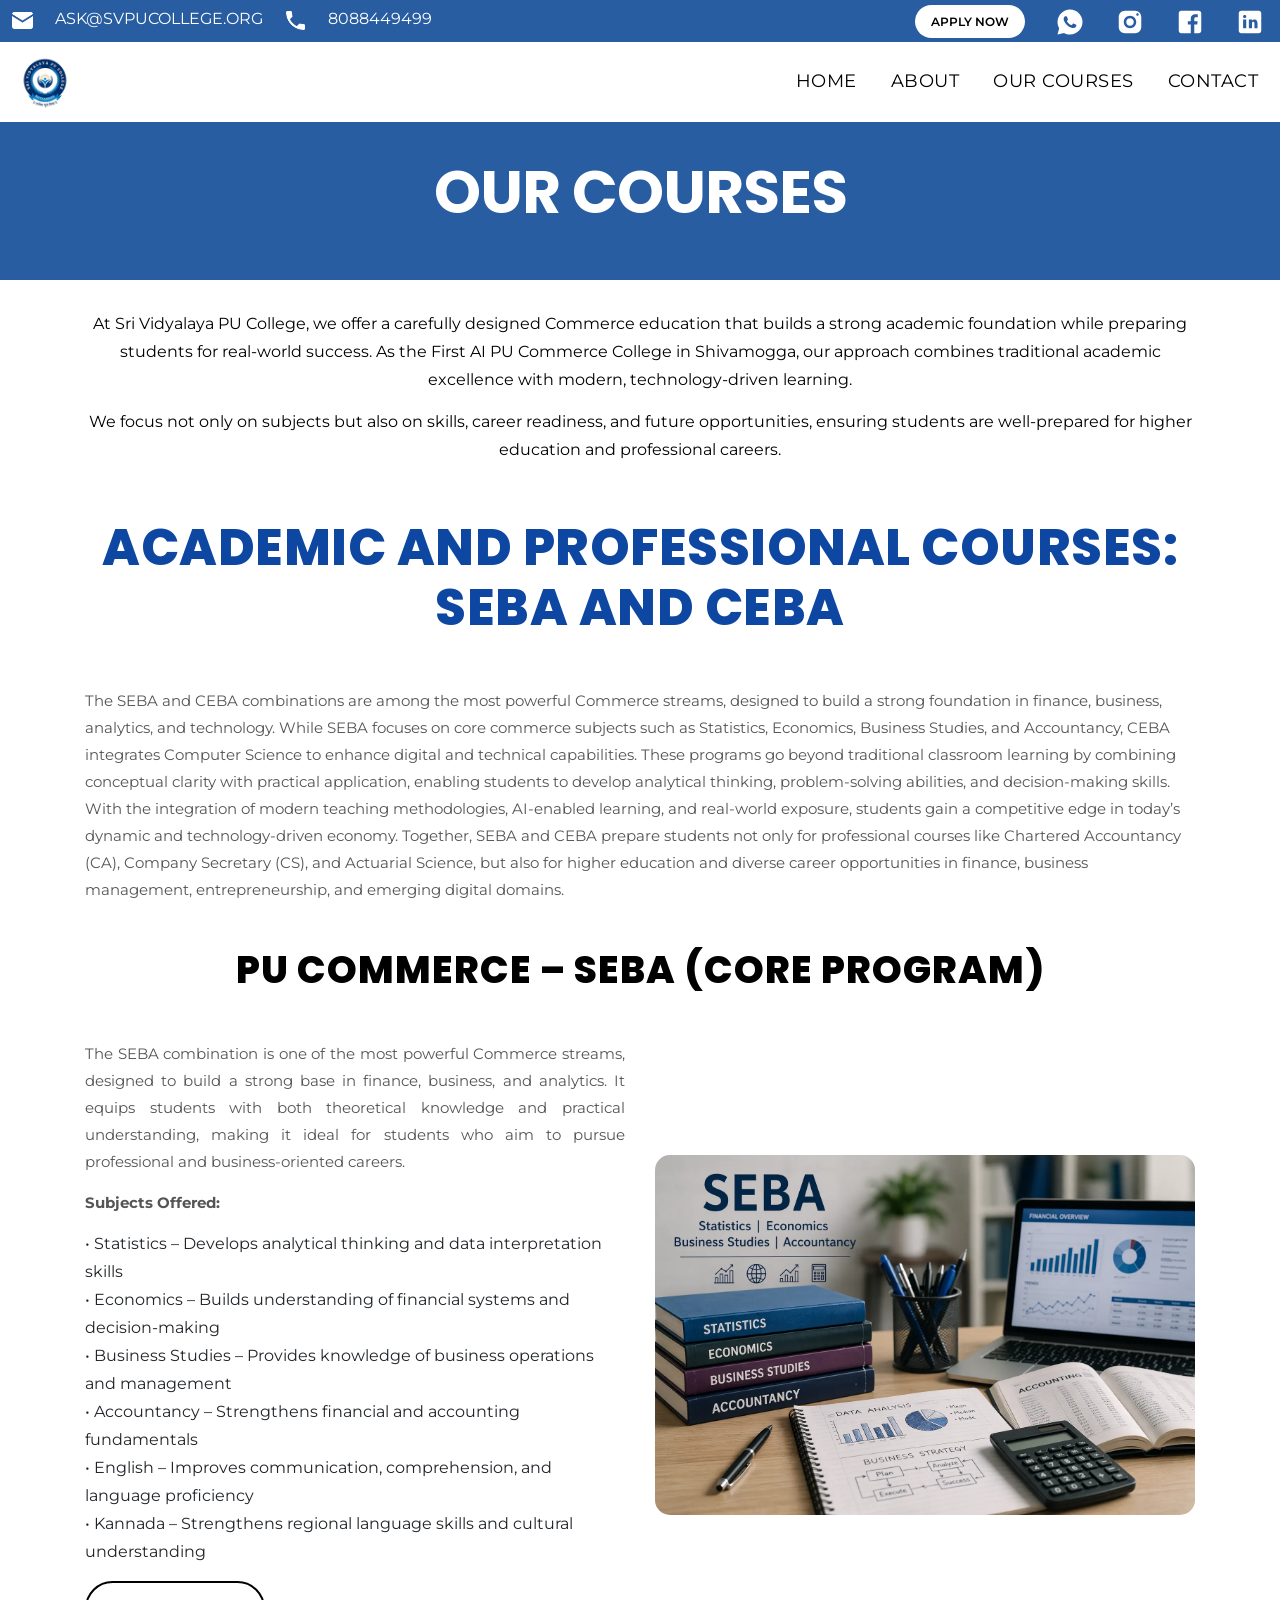
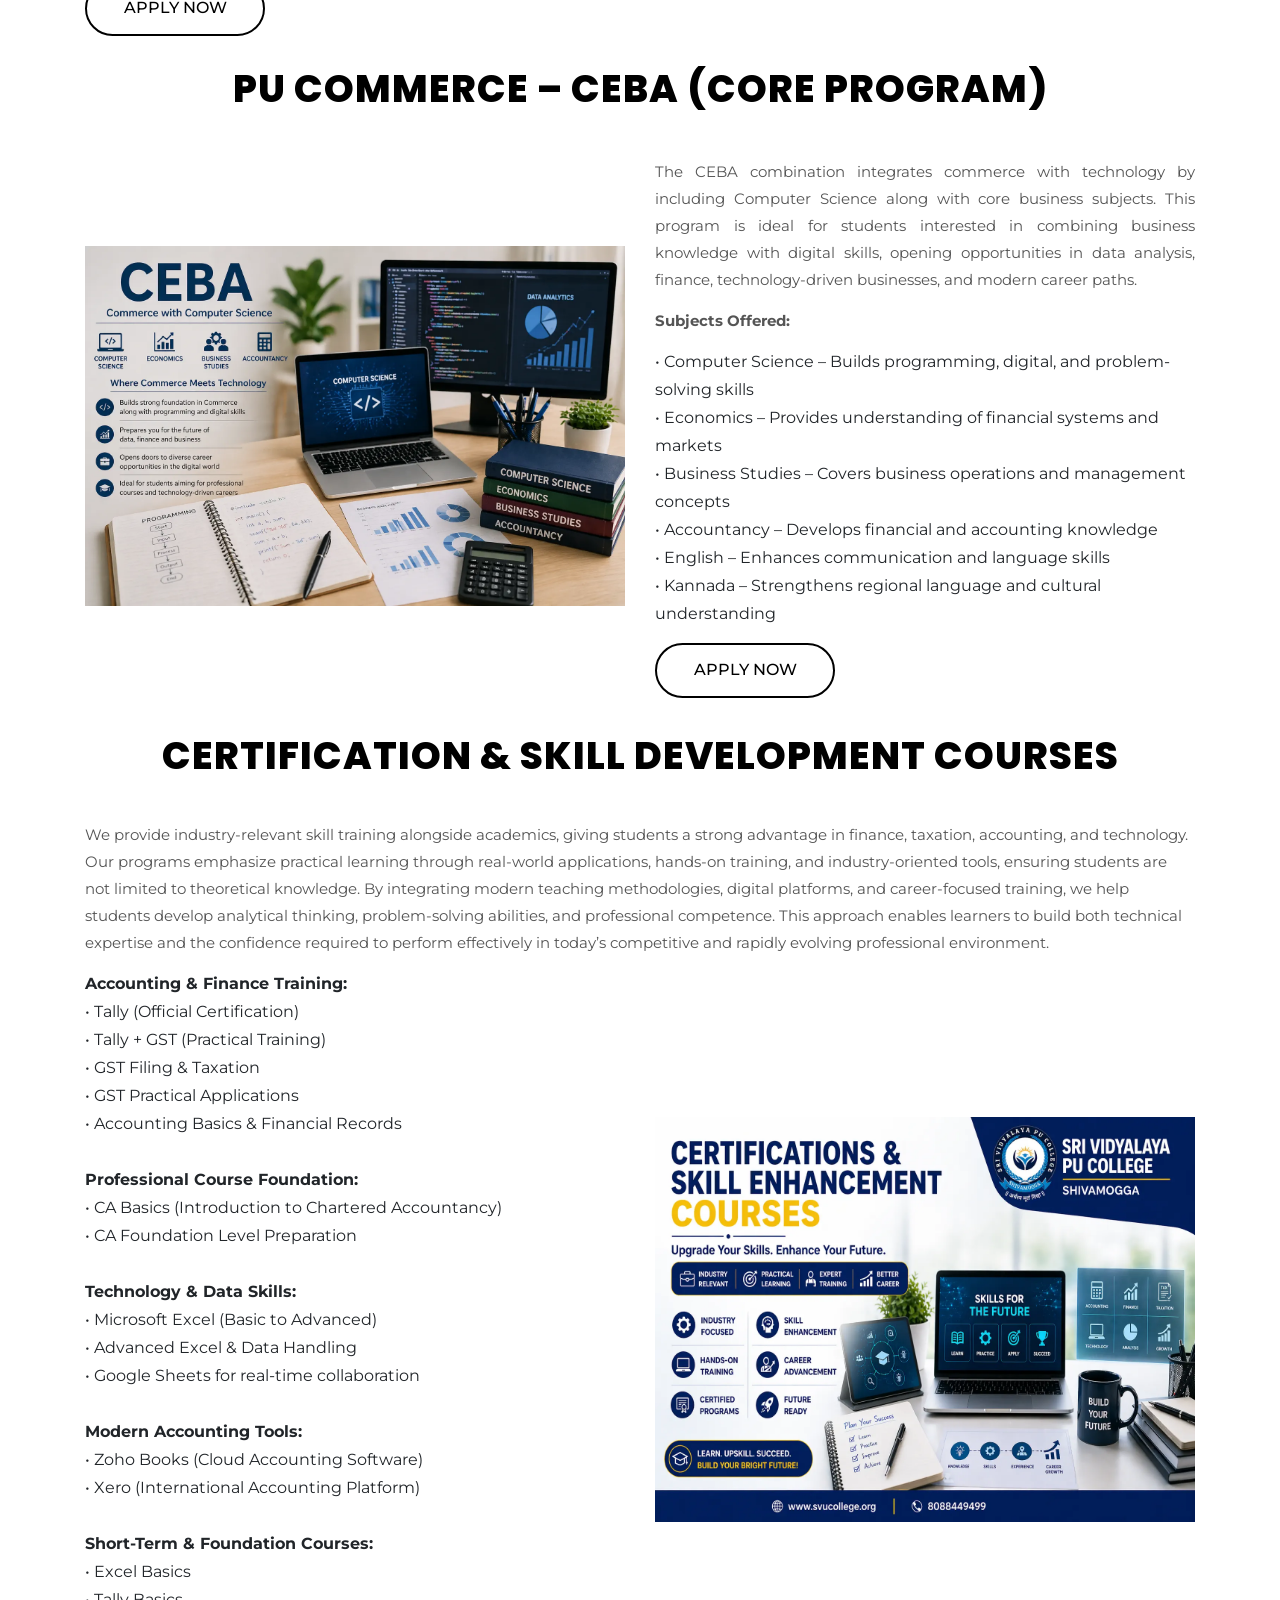
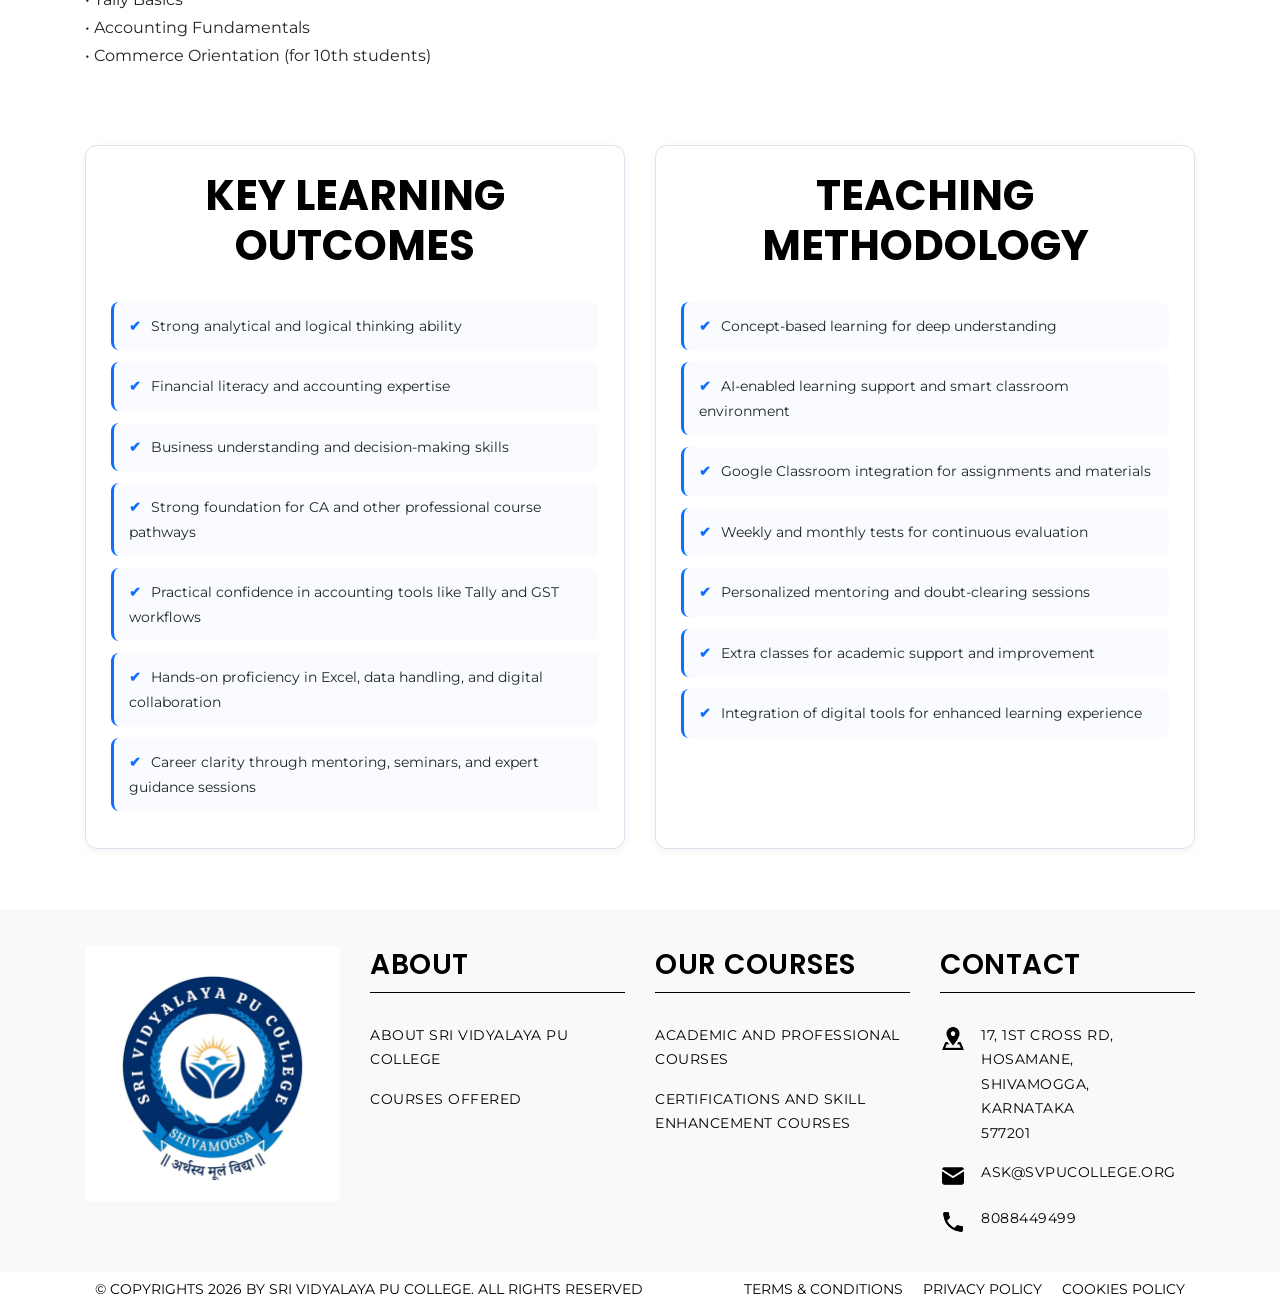
<file: our_courses.html>
<!DOCTYPE html>
<html lang="en">
<!-- Basic -->

<head>
    <!-- Start Google Tag Manager -->
<!-- Google Tag Manager -->
<script>(function(w,d,s,l,i){w[l]=w[l]||[];w[l].push({'gtm.start':
new Date().getTime(),event:'gtm.js'});var f=d.getElementsByTagName(s)[0],
j=d.createElement(s),dl=l!='dataLayer'?'&l='+l:'';j.async=true;j.src=
'https://www.googletagmanager.com/gtm.js?id='+i+dl;f.parentNode.insertBefore(j,f);
})(window,document,'script','dataLayer','GTM-54VV3PRK');</script>
<!-- End Google Tag Manager -->

    <!-- Global Site Tag - G Analytics -->
   <!-- Google tag (gtag.js) -->
<script async src="https://www.googletagmanager.com/gtag/js?id=G-Q3KDYBNJP3"></script>
<script>
  window.dataLayer = window.dataLayer || [];
  function gtag(){dataLayer.push(arguments);}
  gtag('js', new Date());
  gtag('config', 'G-Q3KDYBNJP3');
</script>

    <meta charset="utf-8">
    <meta http-equiv="X-UA-Compatible" content="IE=edge">

    <!-- Mobile Metas -->
    <meta name="viewport" content="width=device-width, initial-scale=1.0">
  <!-- Site Metas -->
  <title>Sri Vidyalaya PU College, Shivamogga | First AI PU Commerce College</title>

<meta name="keywords" content="Sri Vidyalaya PU College, Shivamogga PU College, Commerce PU College, SEBA, CEBA, Best PU College Shivamogga, AI Commerce College, Karnataka PU College">

<meta name="description" content="Sri Vidyalaya PU College in Shivamogga is the first AI-powered PU Commerce college offering SEBA and CEBA courses with a focus on academic excellence, digital learning, and career development.">

<meta name="author" content="Sri Vidyalaya PU College">

    <!-- Site Icons -->
    <link rel="icon" href="/img/transparent_logo.webp" type="image/png">

    <!-- Canonical URL -->
<link rel="canonical" href="https://svpucollege.org/our_courses.html">
    <!-- Site Icons -->
    <link rel="shortcut icon" href="/img/transparent_logo.webp" type="image/x-icon" />

    <!-- Bootstrap CSS -->
    <link rel="stylesheet" href="css/bootstrap.min.css" />
    <!-- Pogo Slider CSS -->
    <link rel="stylesheet" href="css/pogo-slider.min.css" />
    <!-- Site CSS -->
    <link rel="stylesheet" href="css/style.css" />
    <!-- Responsive CSS -->
    <link rel="stylesheet" href="css/responsive.css" />
    <!-- Custom CSS -->
    <link rel="stylesheet" href="css/custom.css" />

    <!--[if lt IE 9]>
    <script src="https://oss.maxcdn.com/libs/html5shiv/3.7.0/html5shiv.js"></script>
    <script src="https://oss.maxcdn.com/libs/respond.js/1.4.2/respond.min.js"></script>
    <![endif]-->

</head>

<body id="inner_page" data-spy="scroll" data-target="#navbar-wd" data-offset="98">

<!-- Google Tag Manager (noscript) -->
<noscript><iframe src="https://www.googletagmanager.com/ns.html?id=GTM-54VV3PRK"
height="0" width="0" style="display:none;visibility:hidden"></iframe></noscript>
<!-- End Google Tag Manager (noscript) -->
 <!-- Start Header -->
    <header class="top-header">
        <nav class="first-nav_contact">
            <div class="left">
                <ul>
                    <li><a href="mailto:ASK@svpucollege.org"><span class="first-nav_contact-icon img" id="first"><img src="/img/icons/email_sealed_icon_fill_white.png" alt="Sri Vidyalaya PU College Email Address"></span><span>ASK@svpucollege.org</span></a></li>
                    <li><a href="tel:8088449499"><span class="first-nav_contact-icon follow"><img src="/img/icons/landline_icon_fill_white.png" alt="Sri Vidyalaya PU College Phone Number"></span><span>8088449499</span></a></li>
                </ul>
            </div>
            <div class="right">
                    <ul class="apply-btn-ul">
        <li>
            <a href="application_form.html" id="apl-btn">Apply Now</a>
        </li>
    </ul>
                <ul>
                    <li><a href="https://wa.me/918088449499" target="_blank"><span class="first-nav_contact-icon"><img src="/img/socials/whatsapp_icon_white.svg" alt="Vasave Business Solutions WhatsApp Contact Direct"></span></a></li>
                    <li><a href="https://www.instagram.com/srividyalayapucollege/" target="_blank"><span class="first-nav_contact-icon"><img src="/img/socials/ig_icon_white.svg" alt="Vasave Business Solutions Instagram Page"></span></a></li>
                    <li><a href="https://www.facebook.com/people/sri-vidyalaya/61572080166512/" target="_blank"><span class="first-nav_contact-icon"><img src="/img/socials/fb_icon_white.svg" alt="Vasave Business Solutions Facebook Page"></span></a></li>
                    <li><a href="https://www.linkedin.com/in/sri-vidyalaya-95a640403?utm_source=share&utm_campaign=share_via&utm_content=profile&utm_medium=android_app" target="_blank"><span class="first-nav_contact-icon"><img src="/img/socials/linkedin_icon_white.svg" alt="Vasave Business Solutions LinkedIn Page"></span></a></li>
                </ul>
            </div>
        </nav>
        <nav class="navbar header-nav navbar-expand-lg">
            <div class="container-fluid">
                <a class="navbar-brand" href="/"><img src="/img/transparent_logo.webp" alt="Vasave Business Solutions Official Logo"></a>
                <button class="navbar-toggler" type="button" data-toggle="collapse" data-target="#navbar-wd" aria-controls="navbar-wd" aria-expanded="false" aria-label="Toggle navigation">
                    <span></span>
                    <span></span>
                    <span></span>
                </button>
                <div class="collapse navbar-collapse justify-content-end" id="navbar-wd">
                    <ul class="navbar-nav">
                        <li><a class="nav-link active" href="/">Home</a></li>
                        <li><a class="nav-link" href="about.html">About</a></li>
<!--                         <li><a class="nav-link" href="/kickstart-scheme">Kickstart Scheme</a></li> -->
                        <li><a class="nav-link" href="our_courses.html">Our Courses</a></li>
						<li><a class="nav-link" href="contact.html">Contact</a></li>
                    </ul>
                </div>
            </div>
        </nav>
    </header>
    <!-- End Header -->
	<!-- start section -->
	<section class="inner_banner">
	<div class="container">
	<div class="row">
		<div class="col-12">
			<div class="full">
				<h1>Our Courses</h1>
			</div>
		</div>
	</div>
	</div>
	</section>
	<!-- end section -->
    <!-- start section -->
        <div class="container text_align_center layout_padding_2">
                 <p>At Sri Vidyalaya PU College, we offer a carefully designed Commerce education that builds a strong academic foundation while preparing students for real-world success. As the First AI PU Commerce College in Shivamogga, our approach combines traditional academic excellence with modern, technology-driven learning.</p>
                <p>We focus not only on subjects but also on skills, career readiness, and future opportunities, ensuring students are well-prepared for higher education and professional careers.</p>
            </div>
        </div>
    <!-- end section -->

    <!-- end section -->
     <div class="section layout_padding_2 course-section">
    <div class="container">

        <!-- CENTER HEADING -->
        <div class="heading_main text_align_center">
            <h2>Academic and Professional Courses: SEBA and CEBA</h2>
        </div>

        <!-- COMBINED PARAGRAPH -->
       <p class="course-text">
The SEBA and CEBA combinations are among the most powerful Commerce streams, designed to build a strong foundation in finance, business, analytics, and technology. While SEBA focuses on core commerce subjects such as Statistics, Economics, Business Studies, and Accountancy, CEBA integrates Computer Science to enhance digital and technical capabilities.

These programs go beyond traditional classroom learning by combining conceptual clarity with practical application, enabling students to develop analytical thinking, problem-solving abilities, and decision-making skills. With the integration of modern teaching methodologies, AI-enabled learning, and real-world exposure, students gain a competitive edge in today’s dynamic and technology-driven economy.

Together, SEBA and CEBA prepare students not only for professional courses like Chartered Accountancy (CA), Company Secretary (CS), and Actuarial Science, but also for higher education and diverse career opportunities in finance, business management, entrepreneurship, and emerging digital domains.
</p>

    </div>
</div>
     <div class="section layout_padding_2">
    <div class="container">

        <!-- CENTER HEADING -->
        <div class="heading_main text_align_center">
            <h3>PU COMMERCE – SEBA (CORE PROGRAM)</h3>
        </div>

        <div class="row align-items-center">

            <!-- LEFT CONTENT -->
            <div class="col-md-6">

                <!-- PROGRAM OVERVIEW -->
                <p style="text-align: justify;">
                    The SEBA combination is one of the most powerful Commerce streams, designed to build a strong base in finance, business, and analytics. It equips students with both theoretical knowledge and practical understanding, making it ideal for students who aim to pursue professional and business-oriented careers.
                </p>

                <!-- SUBJECTS -->
                <p><strong>Subjects Offered:</strong></p>

                <ul class="list-unstyled" style="text-align: left;">
                    <li>• Statistics – Develops analytical thinking and data interpretation skills</li>
                    <li>• Economics – Builds understanding of financial systems and decision-making</li>
                    <li>• Business Studies – Provides knowledge of business operations and management</li>
                    <li>• Accountancy – Strengthens financial and accounting fundamentals</li>
                    <li>• English – Improves communication, comprehension, and language proficiency</li>
                    <li>• Kannada – Strengthens regional language skills and cultural understanding</li>
                </ul>

                <!-- BUTTON -->
                <a class="hvr-radial-out button-theme" href="application_form.html">Apply Now</a>

            </div>

            <!-- RIGHT IMAGE -->
            <div class="col-md-6">
                <div class="full">
                    <img src="img/seba.webp" alt="SEBA Program Image" />
                </div>
            </div>

        </div>

    </div>
</div>

<div class="section layout_padding_2">
    <div class="container">

        <!-- HEADING -->
        <div class="heading_main text_align_center">
            <h3>PU COMMERCE – CEBA (CORE PROGRAM)</h3>
        </div>

        <div class="row align-items-center">

            <!-- LEFT IMAGE (alternate layout for better design) -->
            <div class="col-md-6">
                <img src="img/ceba.webp" alt="CEBA Program" class="img-fluid" />
            </div>

            <!-- RIGHT CONTENT -->
            <div class="col-md-6">

                <p style="text-align: justify;">
                    The CEBA combination integrates commerce with technology by including Computer Science along with core business subjects. This program is ideal for students interested in combining business knowledge with digital skills, opening opportunities in data analysis, finance, technology-driven businesses, and modern career paths.
                </p>

                <p><strong>Subjects Offered:</strong></p>

                <ul class="list-unstyled" style="text-align: left;">
                    <li>• Computer Science – Builds programming, digital, and problem-solving skills</li>
                    <li>• Economics – Provides understanding of financial systems and markets</li>
                    <li>• Business Studies – Covers business operations and management concepts</li>
                    <li>• Accountancy – Develops financial and accounting knowledge</li>
                    <li>• English – Enhances communication and language skills</li>
                    <li>• Kannada – Strengthens regional language and cultural understanding</li>
                </ul>

                <a class="hvr-radial-out button-theme" href="application_form.html">Apply Now</a>

            </div>

        </div>

    </div>
</div>
    
     <div class="section layout_padding_2 certification-section">
    <div class="container">

        <!-- CENTER HEADING -->
        <div class="heading_main text_align_center">
            <h3>Certification & Skill Development Courses</h3>
        </div>

        <!-- CENTER PARAGRAPH (1000px) -->
        <p class="certification-text">
We provide industry-relevant skill training alongside academics, giving students a strong advantage in finance, taxation, accounting, and technology. Our programs emphasize practical learning through real-world applications, hands-on training, and industry-oriented tools, ensuring students are not limited to theoretical knowledge.

By integrating modern teaching methodologies, digital platforms, and career-focused training, we help students develop analytical thinking, problem-solving abilities, and professional competence. This approach enables learners to build both technical expertise and the confidence required to perform effectively in today’s competitive and rapidly evolving professional environment.
</p>

        <!-- CONTENT ROW -->
        <div class="row align-items-center">

            <!-- LEFT: COURSE LIST -->
            <div class="col-md-6">

                <ul class="list-unstyled course-list">

                    <li><strong>Accounting & Finance Training:</strong></li>
                    <li>• Tally (Official Certification)</li>
                    <li>• Tally + GST (Practical Training)</li>
                    <li>• GST Filing & Taxation</li>
                    <li>• GST Practical Applications</li>
                    <li>• Accounting Basics & Financial Records</li>

                    <br>

                    <li><strong>Professional Course Foundation:</strong></li>
                    <li>• CA Basics (Introduction to Chartered Accountancy)</li>
                    <li>• CA Foundation Level Preparation</li>

                    <br>

                    <li><strong>Technology & Data Skills:</strong></li>
                    <li>• Microsoft Excel (Basic to Advanced)</li>
                    <li>• Advanced Excel & Data Handling</li>
                    <li>• Google Sheets for real-time collaboration</li>

                    <br>

                    <li><strong>Modern Accounting Tools:</strong></li>
                    <li>• Zoho Books (Cloud Accounting Software)</li>
                    <li>• Xero (International Accounting Platform)</li>

                    <br>

                    <li><strong>Short-Term & Foundation Courses:</strong></li>
                    <li>• Excel Basics</li>
                    <li>• Tally Basics</li>
                    <li>• Accounting Fundamentals</li>
                    <li>• Commerce Orientation (for 10th students)</li>

                </ul>

              

            </div>

            <!-- RIGHT: IMAGE -->
            <div class="col-md-6">
                <img src="img/skill.webp"
                     alt="Certification and Skill Development"
                     class="img-fluid cert-img">
            </div>

        </div>

    </div>
</div>
<div class="learning-section">
    <div class="container">

        <div class="learning-grid">

            <!-- LEFT BOX -->
            <div class="learning-card">
                <h3>KEY LEARNING OUTCOMES</h3>

                <ul>
                    <li>Strong analytical and logical thinking ability</li>
                    <li>Financial literacy and accounting expertise</li>
                    <li>Business understanding and decision-making skills</li>
                    <li>Strong foundation for CA and other professional course pathways</li>
                    <li>Practical confidence in accounting tools like Tally and GST workflows</li>
                    <li>Hands-on proficiency in Excel, data handling, and digital collaboration</li>
                    <li>Career clarity through mentoring, seminars, and expert guidance sessions</li>
                </ul>
            </div>

            <!-- RIGHT BOX -->
            <div class="learning-card">
                <h3>TEACHING METHODOLOGY</h3>

                <ul class="arrow-style">
                    <li>Concept-based learning for deep understanding</li>
                    <li>AI-enabled learning support and smart classroom environment</li>
                    <li>Google Classroom integration for assignments and materials</li>
                    <li>Weekly and monthly tests for continuous evaluation</li>
                    <li>Personalized mentoring and doubt-clearing sessions</li>
                    <li>Extra classes for academic support and improvement</li>
                <li>Integration of digital tools for enhanced learning experience</li>
            </ul>

               
            </div>

        </div>

    </div>
</div>

   
    <!-- Start Footer -->
    <footer class="footer-box">
        <div class="container">
            <div class="row">
                <div class="col-xs-12 col-sm-6 col-md-6 col-lg-3">
                    <div class="footer_blog">
                        <div class="full margin-bottom_30">
                            <a href="/"><img class="logo" src="/img/transparent_logo.webp" alt="Vasave Business Solutions Official Logo"/></a>
                        </div>
                    </div>
                </div>
                <!-- Site Links | Footer -->
                <div class="col-xs-12 col-sm-6 col-md-6 col-lg-3">
                    <div class="footer_blog footer_menu white_fonts">
                        <h5>About</h5>
                            <ul> 
                                <li><a href="/about.html">About Sri Vidyalaya PU College</a></li>
                                <li><a href="/our_courses.html">Courses Offered</a></li>
                               
                            </ul>
                    </div>
                </div>
                <!-- Quick Links | Footer -->
                <div class="col-xs-12 col-sm-6 col-md-6 col-lg-3">
                    <div class="footer_blog footer_menu white_fonts">
                        <h5>Our Courses</h5>
                            <ul> 
                                <li><a href="/our_courses.html">Academic and Professional Courses</a></li>
                                <li><a href="/our_courses.html">Certifications and Skill Enhancement Courses</a></li>
            
                            </ul>
                    </div>
                </div>   
                <!-- Contact Us | Footer -->
                <div class="col-xs-12 col-sm-6 col-md-6 col-lg-3">
                    <div class="footer_blog full white_fonts">
                        <h5>Contact</h5>
                            <ul class="full footer_content">
                                <li><img src="/img/icons/address_icon.png" alt="Vasave Business Solutions Address">17, 1st Cross Rd, Hosamane,<br />Shivamogga,<br />Karnataka<br />577201</li>
                                <li><img src="/img/icons/email_sealed_icon_fill.png" alt="Vasave Business Solutions Email Address">ASK@svpucollege.org</li>
                                <li><img src="/img/icons/landline_icon_fill.png" alt="Vasave Business Solutions Phone Number">8088449499</li>
                            </ul>
                    </div>
                </div>	 
            </div>
        </div>
    </footer>
    <!-- End Footer -->
    <!-- Start Copyright Content -->
    <div class="footer_bottom">
        <div class="container">
            <div class="row">
                <div class="col-12">
                    <span class="crp">© Copyrights 2026 by Sri Vidyalaya PU College. All Rights Reserved</span>
                    <span class="quick_links">
                        <a href="Cookies_Policy_SVPU.pdf" target="_blank" rel="noopener">Cookies Policy</a>
                        <a href="PRIVACY_POLICY_SVPU.pdf" target="_blank" rel="noopener">Privacy Policy</a>
                        <a href="TERMS_AND_CONDITIONS_SVPU.pdf" target="_blank" rel="noopener">Terms & Conditions</a>
                    </span>
                </div>
            </div>
        </div>
    </div>
    <!-- End Copyright Content -->

    <!-- ALL JS FILES -->
    <script src="js/jquery.min.js"></script>
	<script src="js/popper.min.js"></script>
    <script src="js/bootstrap.min.js"></script>
    <!-- ALL PLUGINS -->
    <script src="js/jquery.magnific-popup.min.js"></script>
    <script src="js/jquery.pogo-slider.min.js"></script>
    <script src="js/slider-index.js"></script>
    <script src="js/smoothscroll.js"></script>
    <script src="js/form-validator.min.js"></script>
    <script src="js/contact-form-script.js"></script>
    <script src="js/isotope.min.js"></script>
    <script src="js/images-loded.min.js"></script>
    <script src="js/custom.js"></script>
	<script>
	/* counter js */

(function ($) {
	$.fn.countTo = function (options) {
		options = options || {};
		
		return $(this).each(function () {
			// set options for current element
			var settings = $.extend({}, $.fn.countTo.defaults, {
				from:            $(this).data('from'),
				to:              $(this).data('to'),
				speed:           $(this).data('speed'),
				refreshInterval: $(this).data('refresh-interval'),
				decimals:        $(this).data('decimals')
			}, options);
			
			// how many times to update the value, and how much to increment the value on each update
			var loops = Math.ceil(settings.speed / settings.refreshInterval),
				increment = (settings.to - settings.from) / loops;
			
			// references & variables that will change with each update
			var self = this,
				$self = $(this),
				loopCount = 0,
				value = settings.from,
				data = $self.data('countTo') || {};
			
			$self.data('countTo', data);
			
			// if an existing interval can be found, clear it first
			if (data.interval) {
				clearInterval(data.interval);
			}
			data.interval = setInterval(updateTimer, settings.refreshInterval);
			
			// initialize the element with the starting value
			render(value);
			
			function updateTimer() {
				value += increment;
				loopCount++;
				
				render(value);
				
				if (typeof(settings.onUpdate) == 'function') {
					settings.onUpdate.call(self, value);
				}
				
				if (loopCount >= loops) {
					// remove the interval
					$self.removeData('countTo');
					clearInterval(data.interval);
					value = settings.to;
					
					if (typeof(settings.onComplete) == 'function') {
						settings.onComplete.call(self, value);
					}
				}
			}
			
			function render(value) {
				var formattedValue = settings.formatter.call(self, value, settings);
				$self.html(formattedValue);
			}
		});
	};
	
	$.fn.countTo.defaults = {
		from: 0,               // the number the element should start at
		to: 0,                 // the number the element should end at
		speed: 1000,           // how long it should take to count between the target numbers
		refreshInterval: 100,  // how often the element should be updated
		decimals: 0,           // the number of decimal places to show
		formatter: formatter,  // handler for formatting the value before rendering
		onUpdate: null,        // callback method for every time the element is updated
		onComplete: null       // callback method for when the element finishes updating
	};
	
	function formatter(value, settings) {
		return value.toFixed(settings.decimals);
	}
}(jQuery));

jQuery(function ($) {
  // custom formatting example
  $('.count-number').data('countToOptions', {
	formatter: function (value, options) {
	  return value.toFixed(options.decimals).replace(/\B(?=(?:\d{3})+(?!\d))/g, ',');
	}
  });
  
  // start all the timers
  $('.timer').each(count);  
  
  function count(options) {
	var $this = $(this);
	options = $.extend({}, options || {}, $this.data('countToOptions') || {});
	$this.countTo(options);
  }
});
	</script>

    <!-- Vasave Business Solutions Messenger Chat plugin Code -->
    <div id="fb-root"></div>

    <!-- Your Chat plugin code -->
    <div id="fb-customer-chat" class="fb-customerchat">
    </div>

    <script>
        var chatbox = document.getElementById('fb-customer-chat');
        chatbox.setAttribute("page_id", "995598853841212");
        chatbox.setAttribute("attribution", "biz_inbox");
        window.fbAsyncInit = function() {
            FB.init({
                xfbml            : true,
                version          : 'v10.0'
            });
        };

        (function(d, s, id) {
            var js, fjs = d.getElementsByTagName(s)[0];
            if (d.getElementById(id)) return;
            js = d.createElement(s); js.id = id;
            js.src = 'https://connect.facebook.net/en_GB/sdk/xfbml.customerchat.js';
            fjs.parentNode.insertBefore(js, fjs);
        }(document, 'script', 'facebook-jssdk'));
    </script>
</body>

</html>
</file>
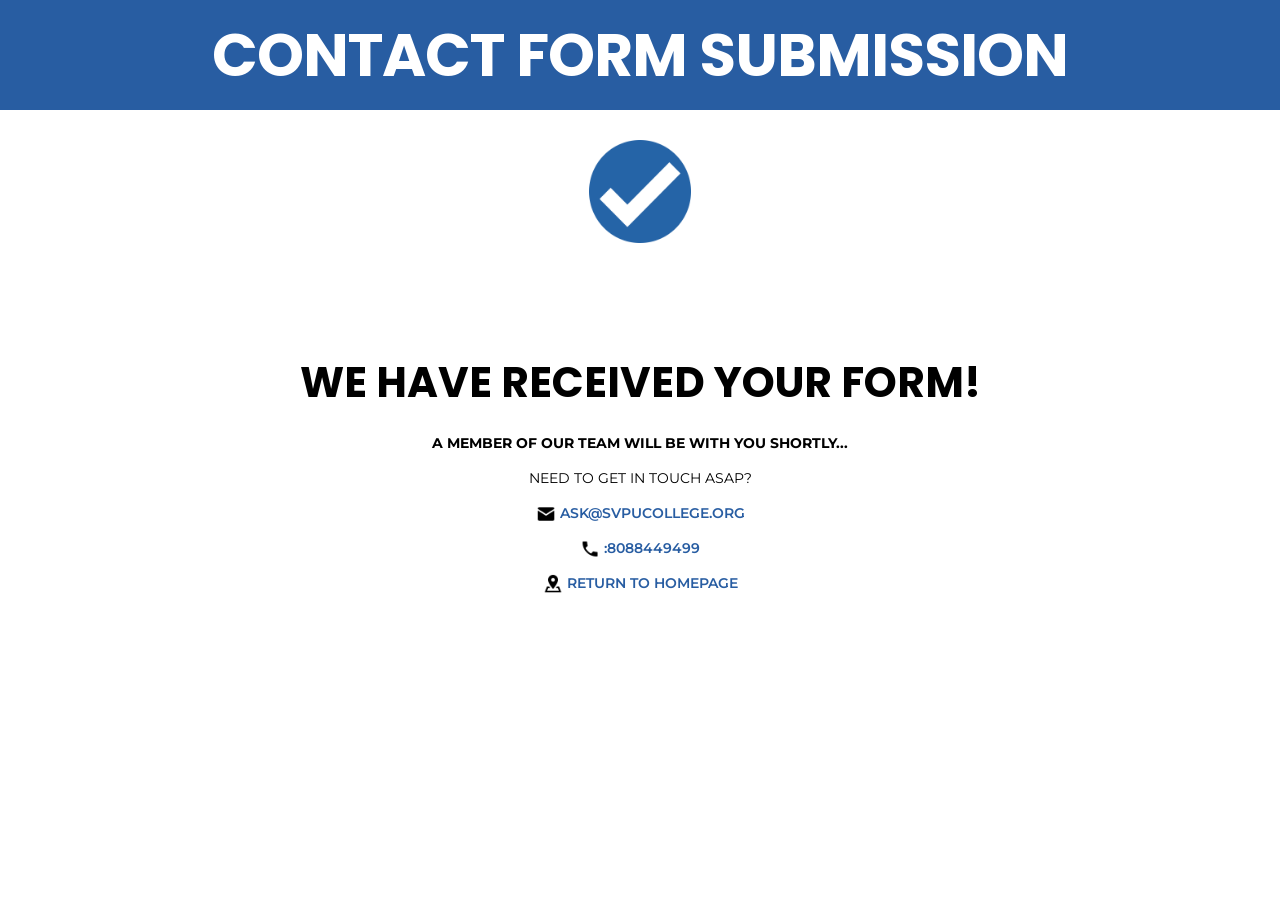
<file: form-process/success/thankyou.html>
<!DOCTYPE html>
<html lang="en">
<!-- Basic -->
<head>

 <!-- Google Tag Manager -->
<script>(function(w,d,s,l,i){w[l]=w[l]||[];w[l].push({'gtm.start':
new Date().getTime(),event:'gtm.js'});var f=d.getElementsByTagName(s)[0],
j=d.createElement(s),dl=l!='dataLayer'?'&l='+l:'';j.async=true;j.src=
'https://www.googletagmanager.com/gtm.js?id='+i+dl;f.parentNode.insertBefore(j,f);
})(window,document,'script','dataLayer','GTM-54VV3PRK');</script>
<!-- End Google Tag Manager -->

	<!-- Global Site Tag - G Analytics -->
<script async src="https://www.googletagmanager.com/gtag/js?id=G-Q3KDYBNJP3"></script>
<script>
  window.dataLayer = window.dataLayer || [];
  function gtag(){dataLayer.push(arguments);}
  gtag('js', new Date());
  gtag('config', 'G-Q3KDYBNJP3');
</script>

    <meta charset="utf-8">
    <meta http-equiv="X-UA-Compatible" content="IE=edge">

    <!-- Mobile Metas -->
    <meta name="viewport" content="width=device-width, initial-scale=1.0">

    <!-- Site Metas -->
    <title>Success - Form Submission | Sri Vidyalaya PU College</title>

    <!-- Canonical URL -->
    <link rel="canonical" href="https://svpucollege.org/form-process/success/thankyou" />

    <!-- Site Icons -->
    <link rel="shortcut icon" href="../../img/transparent_logo.webp" type="image/x-icon" />

    <!-- Bootstrap CSS -->
    <link rel="stylesheet" href="../../css/bootstrap.min.css" />
    <!-- Site CSS -->
    <link rel="stylesheet" href="../../css/style.css" />

</head>

<body id="inner_page" data-spy="scroll" data-target="#navbar-wd" data-offset="98">

	<!-- Google Tag Manager (noscript) -->
<noscript><iframe src="https://www.googletagmanager.com/ns.html?id=GTM-54VV3PRK"
height="0" width="0" style="display:none;visibility:hidden"></iframe></noscript>
<!-- End Google Tag Manager (noscript) -->
	<!-- Start Section -->
	<section class="inner_banner">
	<div class="container">
	<div class="row">
		<div class="col-12">
			<div class="full">
				<h1>Contact Form Submission</h1>
			</div>
		</div>
	</div>
	</div>
	</section>
	<!-- End Section -->
	<!-- Start Section -->
    <div class="section layout_padding_2">
        <div class="container">
            <div class="row">
                    <div class="full margin-bottom_50">
                        <img src="../../img/form-process/tick.png" style="display: block; margin-left: auto; margin-right: auto; width: 9%;"/>
                    </div>
                <div class="heading_main text_align_center">
                </div>
			</div>
		</div>
	</div>
	<!-- End Section -->
	<!-- Start Section -->
	<div class="section">
		<div class="container">
			<div class="row">
				<div class="full">
					<div class="heading_main text_align_center">
						<h3>We have received your form!</h3>
					</div>
				</div>
			</div>
		</div>
	</div>
	<div class="full contact_txt">
		<p><strong>A member of our team will be with you shortly...</strong></p>
		<p>Need to get in touch ASAP?</p>
		<p><img src="../../img/icons/email_sealed_icon_fill.png" alt=" Email Address">&nbsp;<a href="mailto:ASK@svpucollege.org">ASK@svpucollege.org</a></p>
		<p><img src="../../img/icons/landline_icon_fill.png" alt=" Phone Number">&nbsp;<a href="tel:8088449499">:8088449499</a></p>
		<p><img src="../../img/icons/address_icon.png" alt="HomePage redirect image"><a href="../../index">&nbsp;Return to HomePage</a></p>
	</div>
	<!-- End Section -->
</body>
</html>
</file>
<file: css/style.css>
/*------------------------------------------------------------------ 
    IMPORT FONTS 
-------------------------------------------------------------------*/

/*--- POPPINS ---*/
@import url('https://fonts.googleapis.com/css?family=Poppins:100,100i,200,200i,300,300i,400,400i,500,500i,600,600i,700,700i,800,800i,900,900i');
/*--- NUNITO ---*/
@import url('https://fonts.googleapis.com/css2?family=Nunito:ital,wght@0,200;0,300;0,400;0,600;0,700;0,800;0,900;1,200;1,300;1,400;1,600;1,700;1,800;1,900&display=swap');
@import url('https://fonts.googleapis.com/css2?family=Montserrat:ital,wght@0,100;0,200;0,300;0,400;0,500;0,600;0,700;0,800;0,900;1,100;1,200;1,300;1,400;1,500;1,600;1,700;1,800;1,900&display=swap');

/*------------------------------------------------------------------ 
    IMPORT FILES 
-------------------------------------------------------------------*/

@import url(animate.css);
@import url(font-awesome.min.css);
@import url(magnific-popup.css);
@import url(responsiveslides.css);
@import url(timeline.css);
@import url(flaticon.css);

/*------------------------------------------------------------------ 
    SKELETON
-------------------------------------------------------------------*/

body {
	font-family: 'Montserrat', sans-serif;
	font-size: 16px;
	font-weight: 400;
	line-height: 1.75;
	overflow-x: hidden !important;
}


p {
    margin-top: 5px;
    margin-bottom: 1rem;
    font-size: 16px;
    font-weight: 400;
    color: #000;
}

.footer_content {
	font-size: 14px;
}

a {
	color: #285DA2;
	font-weight: 600;
	text-decoration: none !important;
	outline: none !important;
	-webkit-transition: all .3s ease-in-out;
	-moz-transition: all .3s ease-in-out;
	-ms-transition: all .3s ease-in-out;
	-o-transition: all .3s ease-in-out;
	transition: all .3s ease-in-out;
}

a:hover {
	color: #000;
}

a.black-blue {
	color: #000;
}

a#blue-black {
	color: #285DA2;
	font-size: 25px;
}

a.black-blue:hover {
	color: #285DA2;
}

a#blue-black:hover {
	color: #000;
}

h1,
h2,
h3,
h4,
h5,
h6 {
	font-family: 'Poppins', sans-serif;
	text-transform: uppercase;
	letter-spacing: 0;
	font-weight: 700;
	position: relative;
	padding: 0 0 10px 0;
	line-height: 120% !important;
	color: #000;
	margin: 0
}

h1 {
	font-size: 60px;
}

h2 {
	font-size: 50px;
}

h3 {
	font-size: 42px;
}

h4 {
	font-size: 34px;
	font-weight: 700;
	margin-top: 25px;
}

h5 {
	font-size: 28px;
}

h6 {
	font-size: 22px;
}

h1 a,
h2 a,
h3 a,
h4 a,
h5 a,
h6 a {
	color: #212121;
	text-decoration: none!important;
	opacity: 1
}

img {
	max-width: 100%;
	width: 100%;
	height: auto;
}

#lowercase {
	text-transform: none;
}

.dark_bg {
	background: #000;
}

.padding_left_right {
	padding-left: 30px;
	padding-right: 30px;
}

a,
.btn {
	text-decoration: none !important;
	outline: none !important;
	-webkit-transition: all .3s ease-in-out;
	-moz-transition: all .3s ease-in-out;
	-ms-transition: all .3s ease-in-out;
	-o-transition: all .3s ease-in-out;
	transition: all .3s ease-in-out;
}

.btn-custom {
	margin-top: 20px;
	background-color: transparent !important;
	border: 2px solid #ddd;
	padding: 12px 40px;
	font-size: 16px;
}

.lead {
	font-size: 18px;
	line-height: 30px;
	color: #767676;
	margin: 0;
	padding: 0;
}

blockquote {
	margin: 20px 0 20px;
	padding: 30px;
}

ul,
li,
ol {
	list-style: none;
	margin: 0px;
	padding: 0px;
}

li.list {
	margin-left: 25px;
	list-style: disc;
}

li ul li.list {
	margin-left: 35px;
	list-style: disc;
}

li ul li ul li.list {
	margin-left: 45px;
	list-style: disc;
}

button:focus {
	outline: none;
}

/*------------------------------------------------------------------ 
   LOADER 
-------------------------------------------------------------------*/

#preloader {
	width: 100%;
	height: 100%;
	top: 0;
	right: 0;
	bottom: 0;
	left: 0;
	z-index: 11000;
	position: fixed;
	display: block;
	display: flex;
	justify-content: center;
	align-items: center;
	background: #fff;
}

.loader {
    display: block;
    flex-wrap: wrap;
    width: 250px;
    height: auto;
    -webkit-transform-style: preserve-3d;
}

.loader img {
    width: 100%;
    height: auto;
}

.box {
	position: absolute;
	top: 0;
	left: 0;
	width: 75px;
	height: 75px;
	background-image: none;
	background-size: auto auto;
	background-image: none;
	-webkit-animation: move 2s ease-in-out infinite both;
	animation: move 2s ease-in-out infinite both;
	animation-delay: 0s;
	animation-delay: 0s;
	animation-delay: 0s;
	background-image: url('../images/gb.png');
	background-size: 100% 100%;
}

.box:nth-child(1) {
	-webkit-animation-delay: -1s;
	animation-delay: -1s;
}

.box:nth-child(2) {
	-webkit-animation-delay: -2s;
	animation-delay: -2s;
}

.box:nth-child(3) {
	-webkit-animation-delay: -3s;
	animation-delay: -3s;
}

@-webkit-keyframes move {
	0%,
	100% {
		-webkit-transform: none;
		transform: none;
	}
	12.5% {
		-webkit-transform: translate(40px, 0);
		transform: translate(40px, 0);
	}
	25% {
		-webkit-transform: translate(80px, 0);
		transform: translate(80px, 0);
	}
	37.5% {
		-webkit-transform: translate(80px, 40px);
		transform: translate(80px, 40px);
	}
	50% {
		-webkit-transform: translate(80px, 40px);
		transform: translate(80px, 40px);
	}
	62.5% {
		-webkit-transform: translate(30px, 60px);
		transform: translate(30px, 60px);
	}
	75% {
		-webkit-transform: translate(0, 80px);
		transform: translate(0, 40px);
	}
	87.5% {
		-webkit-transform: translate(0, 40px);
		transform: translate(0, 40px);
	}
}

@keyframes move {
	0%,
	100% {
		-webkit-transform: none;
		transform: none;
	}
	12.5% {
		-webkit-transform: translate(40px, 0);
		transform: translate(40px, 0);
	}
	25% {
		-webkit-transform: translate(80px, 0);
		transform: translate(80px, 0);
	}
	37.5% {
		-webkit-transform: translate(80px, 40px);
		transform: translate(80px, 40px);
	}
	50% {
		-webkit-transform: translate(80px, 80px);
		transform: translate(80px, 80px);
	}
	62.5% {
		-webkit-transform: translate(40px, 80px);
		transform: translate(40px, 80px);
	}
	75% {
		-webkit-transform: translate(0, 80px);
		transform: translate(0, 80px);
	}
	87.5% {
		-webkit-transform: translate(0, 40px);
		transform: translate(0, 40px);
	}
}

.padding_bottom-0 {
	padding-bottom: 0 !important;
}

/*------------------------------------------------------------------ HEADER -------------------------------------------------------------------*/

.first-nav_contact {
	overflow: visible;
	background-color: #285DA2;
	height: 42px;
}

nav.first-nav_contact div.left ul li a span{
	position: relative;
	float: left;
	font-size: 16px;
	font-weight: 400;
	text-transform: uppercase;
	color: #FFF;
	padding: 5px 15px 0px 15px;
	transition: 0.3s;
}

nav.first-nav_contact div.left ul li a span#first {
	position: relative;
	float: left;
	font-size: 16px;
	font-weight: 400;
	text-transform: uppercase;
	color: #FFF;
	margin: 0;
	padding: 5px 0px 0px 10px;
	transition: 0.3s;
}

nav.first-nav_contact div.left ul li a span.follow {
	position: relative;
	float: left;
	font-size: 16px;
	font-weight: 400;
	text-transform: uppercase;
	color: #FFF;
	margin: 0;
	padding: 5px 0 0 5px;
	transition: 0.3s;
}

nav.first-nav_contact div.left ul li a:hover span{
	transform: scale(1.05);
}

nav.first-nav_contact .right ul li a {
	position: relative;
	float: right;
	font-size: 16px;
	font-weight: 400;
	text-transform: uppercase;
	margin: 5px 15px 0px 15px;
}

span.first-nav_contact-icon {
	float: left;
	text-align: center;
}

div.left span.first-nav_contact-icon img {
	float: left;
	width: 25px;
	height: auto;
	margin: 3px 5px 0 0;
}

span.first-nav_contact-icon img {
	float: left;
	width: 30px;
	transition: 0.3s;
}

span.first-nav_contact-icon img:hover {
	transform: scale(1.3);
}

.top-header .navbar {
	padding:  5px 0px;
}

.top-header {
    position: absolute;
    top: 0px;
    left: 0px;
    z-index: 20;
    background-position: left;
    background-repeat: no-repeat;
    background-color: #FFF;
    background-size: auto 100%;
    width: 100%;
    margin: 0% 0%;
}

.top-header .navbar .navbar-collapse ul li a {
	text-transform: uppercase;
	font-family: 'Montserrat', sans-serif;
	letter-spacing: 0.5px;
	font-size: 18px;
	margin: auto;
	left: 175px;
	padding: 7px 15px;
	position: relative;
	font-weight: 400;
	overflow: hidden;
	color: #000;
	transition: 0.2s;
}

.top-header .navbar .navbar-collapse ul li a:hover {
	color: #285DA2;
	transform: scale(1.07);
}

a.navbar-brand {
    left: 0;
    position: relative;
}

a.navbar-brand img {
	width: 250px;
    height: auto;
}

.top-header .navbar .navbar-collapse ul li a:focus {
	background: transparent;
	color: #285DA2;
}

.top-header .navbar .navbar-collapse ul li {
	margin: 0 2px;
}

.top-header.fixed-menu {
    width: 100%;
    position: fixed;
    box-shadow: 0px 3px 6px 3px rgba(0, 0, 0, 0.06);
    -webkit-animation-duration: 1s;
    animation-duration: 1s;
    -webkit-animation-fill-mode: both;
    animation-fill-mode: both;
    -webkit-animation-name: fadeInDown;
    animation-name: fadeInDown;
    background: #FFF;
    z-index: 20;
    margin: 0;
}

.navbar-toggler {
	border-radius: 0;
	margin: 15px 15px;
	padding: 8px 8px;
	-webkit-transition: all 0.2s linear;
	-moz-transition: all 0.2s linear;
	-o-transition: all 0.2s linear;
	transition: all 0.2s linear;
}

.navbar-toggler span {
	background: #285DA2;
	display: block;
	width: 22px;
	height: 2px;
	margin: 0 auto;
	margin-top: 0px;
	margin-top: 0px;
	-webkit-border-radius: 1px;
	-moz-border-radius: 1px;
	border-radius: 1px;
	-webkit-transition: all 0.2s linear;
	-moz-transition: all 0.2s linear;
	-o-transition: all 0.2s linear;
	transition: all 0.2s linear;
}

.navbar-toggler span+span {
	margin-top: 5px;
}


.tab_menu {
    overflow: scroll;
}
.tab_menu ul {
    width: 1024px;
}
.full > img {
	margin-right: 12%;
    width: 540px;
	height: auto;
	border-radius: 15px;
}
.blog_img_popular {
    margin-bottom: 30px;
}

/* search bar */

.search-box {
	position: absolute;
	top: 0;
	right: 50px;
	height: auto;
	padding: 0;
	margin-top: 23px;
}

.search-box:hover .search-txt {
	width: 240px;
	padding: 0 10px;
}

.top-header #navbar-wd {
	padding-right: 165px;
}

.search-btn {
	float: right;
	width: 41px;
	height: 41px;
	background: transparent;
	display: flex;
	justify-content: center;
	align-items: center;
	background: #285DA2;
}

.search-icon {
	width: 30px;
	height: auto;
}

/*------------------------------------------------------------------ Banner -------------------------------------------------------------------*/

.home-slider {
	position: relative;
	height: 540px;
}

.lbox-caption {
	display: table;
	height: 100% !important;
	width: 100% !important;
	left: 0 !important;
}

.lbox-caption {
	position: absolute;
	margin: 0 auto;
	left: 0;
	right: 0;
	z-index: 10;
}

.lbox-details {
	display: table-cell;
	text-align: center;
	vertical-align: middle;
	position: absolute;
	top: 0px;
	left: 0;
	right: 0;
	height: 100%;
	padding: 22% 0%;
}

.lbox-details::before {
	content: "";
	position: absolute;
	top: 0px;
	left: 0px;
	width: 100%;
	height: 100%;
	z-index: 2;
}

.lbox-details h1 {
	font-family: 'Poppins', sans-serif;
	color: #FFF;
	font-weight: 600;
	position: relative;
	z-index: 3;
}

.lbox-details h2 {
	color: #FFF;
	font-weight: 300;
	position: relative;
	z-index: 3;
}

.lbox-details p {
	color: #FFF;
	position: relative;
	z-index: 3;
}

.lbox-details p strong {
	color: #285DA2;
	font-size: 40px;
	font-family: 'Montserrat', sans-serif;
}

.lbox-details a.btn {
	background: #FFF;
	padding: 10px 20px;
	font-size: 20px;
	text-transform: capitalize;
	color: #3a4149;
	border-radius: 0px;
	position: relative;
	z-index: 3;
}

.lbox-details a.btn:hover {
	background: #285DA2;
}

.pogoSlider-slide {

}

.pogoSlider-nav-btn {
	background: #000;
}

.pogoSlider-nav-btn--selected {
	background: #285DA2 !important;
}

.pogoSlider--navBottom .pogoSlider-nav {
    bottom: 75px;
}

.pogoSlider--dirCenterHorizontal .pogoSlider-dir-btn {
	display: none;
}

.img-responsive {
	max-width: 100%;
	object-fit: contain;
}

.slide_text h1 {
    font-weight: 800;
    padding: 0;
	line-height: 45px;
    text-align: center;
    color: #FFF;
}

.slide_text h1 span {
	text-shadow: 1px 3px 5px #FFF;
}

.slide_text h4 {
    font-weight: 300;
    margin: 10px 0 0 0;
    padding: 0;
    text-transform: uppercase;
    text-align: center;
    color: #E8E8E8;
}

.slide_text p {
    color: #d4a81e;
    font-size: 20px;
    font-weight: 300;
    padding-top: 0;
    line-height: normal;
    margin-bottom: 0;
}

.home_bt {
	width: 200px;
    height: 60px;
    background: #FFF;
    color: #285DA2;
    float: left;
    line-height: 60px;
    text-align: center;
	text-transform: uppercase;
    font-size: 16px;
    font-weight: 500;
    margin-top: 50px;
    border-radius: 35px;
}

.home_bt:hover {
	background: #285DA2;
	color: #E8E8E8;
	transform: scale(1.05);
}

.contact_bt {
    width: 180px;
    height: 50px;
    background: #313131;
    color: #E8E8E8;
    float: left;
    line-height: 50px;
    text-align: center;
    font-size: 18px;
    font-weight: 500;
    margin-top: 50px;
    border-radius: 5px;
}

.contact_bt:hover,
.contact_bt:focus {
    color: #fff;
}

.dark_bg .contact_bt {
    margin-top: 30px;
}

.slide_text {
    margin-top: 220px;
    padding-left: 0;
}

.tab_menu {
    width: 100%;
    height: 110px;
    background: #FFF;
    float: left;
    border-radius: 10px;
    margin-top: -50px;
    position: relative;
    z-index: 9;
    box-shadow: 0px 0 14px 0 rgba(0,0,0,.3);
    overflow: hidden;
    padding: 0 30px;
}

.tab_menu ul li:nth-child(7),.tab_menu ul li:nth-child(5) {
    background: #F8F9FA;
	color:#fff;
}

.tab_menu ul li:nth-child(6) {
    background: #285DA2;
	color:#fff;
}

.tab_menu ul li:nth-child(7) a,.tab_menu ul li:nth-child(5) a {
	float: left;
	color: #000;
}

.tab_menu ul li:nth-child(6) a {
	float: left;
	color: #fff;
}

.tab_menu ul li span {
    font-size: 14px;
    font-weight: 400;
    text-align: center;
	text-transform: uppercase;
	letter-spacing: 1px;
    width: 100%;
    float: left;
}

.tab_menu ul li {
    width: 14%;
    float: left;
    padding: 25px 0;
    display: flex;
    justify-content: center;
}

span.icon {
    float: left;
    text-align: center;
}

span.icon img {
	width: 40px;
    height: 100%;
	transition: 0.3s;
}

span.icon img:hover {
	transform: scale(1.3);
}

/*---- iframe ----*/

div.iframe {
	display: flex;
}

iframe.sophos {
	justify-content: center;
}


/*------------------------------------------------------------------ About -------------------------------------------------------------------*/

.tooltip-1 {
	display: inline-block;
	position: relative;
	color: #285DA2;
	opacity: 1;
}

.tooltip__wave {
	width: 30%;
	height: 20px;
	position: absolute;
	bottom: -10px;
	left: 0;
	right: 0px;
	margin: 0 auto;
	overflow: hidden;
}

.tooltip__wave span {
	position: absolute;
	left: -100%;
	width: 200%;
	height: 100%;
	background: url(../images/wave.svg) repeat-x center center;
	background-size: 50% auto;
}

.about-box {
	padding: 70px 0px;
}

.title-box {
	text-align: center;
	margin-bottom: 30px;
}

.about-main-info {
	margin-bottom: 30px;
}

.about-img {
	padding: 30px 0px;
}

.about-img img {
	border-radius: 10px;
}

.about-m ul {
	display: block;
	text-align: center;
	padding-bottom: 30px;
}

.about-m ul li {
	display: inline-block;
	text-align: center;
}

.about-m ul li a {
	background: #528780;
	color: #ffffff;
	width: 38px;
	height: 38px;
	text-align: center;
	line-height: 38px;
	display: block;
	border-radius: 50px;
	margin: 0px 5px;
}

.about-m ul li a:hover {
	background: #333333;
	color: #ffffff;
}

.about-main-info h2 {
	color: #e91327;
	font-weight: 600;
}

.about-main-info a {
	border-radius: 2px;
	transition: .2s;
	padding: 10px 25px;
	background: #e91327;
	color: #ffffff;
	font-weight: 300;
	font-size: 16px;
	border-radius: 0 15px;
	margin-top: 10px;
}

.about-main-info a:hover {
	color: #ffffff;
}

.about-main-info div.full>img {
	height: 500px;
}

.hvr-radial-out {
	width: 180px;
    height: 55px;
    background: transparent;
	border-style: solid;
	border-width: 2px;
    color: #000;
    float: left;
    line-height: 50px;
    text-align: center;
    font-size: 16px;
	text-transform: uppercase;
    font-weight: 500;
    margin-top: 15px;
    border-radius: 35px;
}

a.hvr-radial-out:hover,
a.hvr-radial-out:focus {
	transform: scale(1.1);
	color: #285DA2;
}

/*------------------------------------------------------------------ Services -------------------------------------------------------------------*/

.rounded-h4 {
	border-radius: 50px;
}

.service_blog {
    float: left;
    width: 100%;
    border: solid #555 1px;
    padding: 30px;
    margin-top: 30px;
    transition: ease all 0.2s;
}

.service_blog:hover, .service_blog:focus {
    box-shadow: 0 0 30px 0 rgba(0,0,0,.2);
    transform: scale(1.02);
}

.service_blog h4 {
    font-weight: 600;
    text-transform: uppercase;
    border-bottom: solid #222 2px;
    color: #222;
    margin-bottom: 15px;
}

.effect-service {
	position: relative;
	height: auto;
	text-align: center;
	cursor: pointer;
	border: 8px solid #eee;
	margin-bottom: 30px;
}

figure.effect-service {
	background: -webkit-linear-gradient(-45deg, #EC65B7 0%, #05E0D8 100%);
	background: linear-gradient(-45deg, #EC65B7 0%, #05E0D8 100%);
}

figure img {
	position: relative;
	display: block;
	min-height: 100%;
	max-width: 100%;
	opacity: 0.8;
}

figure.effect-service img {
	opacity: 0.85;
	-webkit-transition: opacity 0.35s;
	transition: opacity 0.35s;
}

figure figcaption,
.grid figure figcaption>a {
	position: absolute;
	top: 0;
	left: 0;
	width: 100%;
	height: 100%;
}

figure figcaption {
	padding: 10px;
	color: #fff;
	text-transform: capitalize;
	font-size: 1.25em;
	-webkit-backface-visibility: hidden;
	backface-visibility: hidden;
}

figure.effect-service h2 {
	padding: 20px;
	width: 50%;
	height: 50%;
	text-align: left;
	-webkit-transition: -webkit-transform 0.35s;
	transition: transform 0.35s;
	-webkit-transform: translate3d(10px, 10px, 0);
	transform: translate3d(10px, 10px, 0);
}

figure.effect-service p {
	padding: 15px;
	width: 100%;
	height: 80%;
	font-size: 14px;
	border: 2px solid #fff;
	margin: 0;
	font-weight: 300;
	display: none;
}

figure.effect-service p {
	float: right;
	padding: 20px;
	text-align: left;
	opacity: 0;
	-webkit-transition: opacity 0.35s, -webkit-transform 0.35s;
	transition: opacity 0.35s, transform 0.35s;
	-webkit-transform: translate3d(-50%, -50%, 0);
	transform: translate3d(-50%, -50%, 0);
}

figure figcaption>a {
	z-index: 1000;
	text-indent: 200%;
	white-space: nowrap;
	font-size: 0;
	opacity: 0;
}

figure.effect-service:hover img {
	opacity: 0.6;
}

figure.effect-service:hover p {
	opacity: 1;
}

figure.effect-service:hover {
	border: 8px solid #e91327;
}


/*------------------------------------------------------------------ Gallery -------------------------------------------------------------------*/

.gallery-box {
	padding: 70px 0px 120px;
}

.gallery-box ul {}

.gallery-box ul li {
	position: relative;
	width: 31.33%;
	margin: 0 1% 20px !important;
	padding: 0px;
	float: left;
	border: none;
	overflow: hidden;
	margin-bottom: 0px;
}

.gallery-box ul li a {
	position: relative;
	display: inline-block;
	border: 4px solid #ffffff;
}

.gallery-box ul li a::before {
	content: "";
	position: absolute;
	background: rgba(233, 19, 39, 0.9);
	width: 100%;
	height: 100%;
	left: 0px;
	top: 100%;
	opacity: 0;
	transition: all 0.3s ease-in-out;
	-webkit-transition: all 0.3s ease-in-out;
	-moz-transition: all 0.3s ease-in-out;
	-o-transition: all 0.3s ease-in-out;
	-moz-transition: all 0.3s ease-in-out;
}

.gallery-box ul li a .overlay {
	background: #70c6eb;
	color: #3a4149;
	font-size: 22px;
	text-align: center;
	width: 38px;
	height: 38px;
	display: inline-block;
	position: absolute;
	left: 50%;
	top: 50%;
	transform: translate(-50%, -50%);
	opacity: 0;
	transition: all 0.3s ease-in-out;
	-webkit-transition: all 0.3s ease-in-out;
	-moz-transition: all 0.3s ease-in-out;
	-o-transition: all 0.3s ease-in-out;
	-moz-transition: all 0.3s ease-in-out;
}

.gallery-box ul li a:hover::before {
	top: 0;
	opacity: 1;
}

.gallery-box ul li a:hover .overlay {
	opacity: 1;
}

.gallery-box ul li a:hover {
	border: 4px solid #e91327;
}

.gallery-box ul li a .overlay {
	background: #fff;
	color: #e91327;
}


/*------------------------------------------------------------------ Properties -------------------------------------------------------------------*/

.properties-box {
	padding: 70px 0px;
	background-color: #f2f3f5;
}

.single-team-member {
	position: relative;
	margin-top: 30px;
	border: 10px solid #fff;
	box-shadow: 0 2px 5px rgba(0, 0, 0, .1);
}

.filter-button-group {
	margin-bottom: 30px;
}

.filter-button-group button {
	border-radius: 2px;
	transition: .2s;
	letter-spacing: 1px;
	padding: 10px 18px;
	background: #57cef8;
	color: #ffffff;
	cursor: pointer;
	border: none;
}

.filter-button-group button:hover {
	color: #E8E8E8;
}

.properties-single {
	margin-bottom: 30px;
	background: #ffffff;
	transition: all 0.5s ease 0s;
}

.fuit {
	position: absolute;
	left: 50%;
	top: 50%;
	transform: translate(-50%, -50%);
	z-index: 100;
}

.fuit a {
	background: #57cef8;
	width: 40px;
	height: 40px;
	line-height: 40px;
	text-align: center;
	display: inline-block;
	color: #ffffff;
}

.for-sal {
	background: #3a4149;
	position: absolute;
	top: 10px;
	right: 10px;
	color: #ffffff;
	border-radius: 2px;
	padding: 5px 10px;
	font-size: 13px;
	z-index: 10;
}

.pro-price {
	background: #57cef8;
	position: absolute;
	bottom: 10px;
	left: 10px;
	color: #ffffff;
	border-radius: 2px;
	padding: 5px 10px;
	font-size: 13px;
	z-index: 10;
}

.properties-img {
	position: relative;
	overflow: hidden;
}

.properties-img img {
	-webkit-transition: all 1.5s;
	-moz-transition: all 1.5s;
	-o-transition: all 1.5s;
	-ms-transition: all 1.5s;
	transition: all 1.5s;
	transition-delay: 0s;
	-webkit-transition-delay: .5s;
	-moz-transition-delay: .5s;
	-o-transition-delay: .5s;
	-ms-transition-delay: .5s;
	transition-delay: .5s;
}

.properties-single:hover .properties-img img {
	-webkit-transform: scale(1.1);
	-moz-transform: scale(1.1);
	-o-transform: scale(1.1);
	-ms-transform: scale(1.1);
	transform: scale(1.1);
}

.hover-box {
	-ms-filter: progid:DXImageTransform.Microsoft.Alpha(Opacity=0);
	filter: alpha(opacity=0);
	opacity: 0;
	position: absolute;
	height: 100%;
	width: 100%;
	background: rgba(0, 0, 0, .5);
	color: #fff;
	-webkit-transition: all .9s ease;
	-moz-transition: all .9s ease;
	-o-transition: all .9s ease;
	-ms-transition: all .9s ease;
	transition: all .9s ease;
	transition-delay: 0s;
	-webkit-transition-delay: .5s;
	-moz-transition-delay: .5s;
	-o-transition-delay: .5s;
	-ms-transition-delay: .5s;
	transition-delay: .5s;
}

.properties-single:hover .hover-box {
	-ms-filter: progid:DXImageTransform.Microsoft.Alpha(Opacity=100);
	filter: alpha(opacity=100);
	opacity: 1;
	top: 0;
}

.properties-dit {
	padding: 15px;
}

.properties-dit h3 {
	font-size: 42px;
}

.properties-dit ul {
	padding: 10px 0px;
}

.properties-dit ul li {
	float: left;
	width: 33.33%;
	font-size: 12px;
	line-height: 30px;
}

.properties-dit ul li i {
	float: right;
	padding: 7px 10px;
	font-size: 16px;
	color: #57cef8;
}

.properties-dit p {
	margin: 0px;
}

.properties-dit p i {
	padding-right: 10px;
}

/*------------------------------------------------------------------ counter ----------------------------------------------------------------*/

h2.timer.count-title.count-number {
    color: #f43866;
    font-weight: 600;
    margin: 0;
    padding: 0;
    line-height: 60px;
}

p.count-text {
    color: #f43866;
    font-size: 22px;
    font-weight: 600;
    line-height: 20px;
    border-bottom: solid #fff 5px;
    padding-bottom: 10px;
    width: 50%;
}

/*------------------------------------------------------------------ Team -------------------------------------------------------------------*/

.team-box {
	padding: 70px 0px;
}

.team_member_img img {
    border: solid #ece9e2 20px;
    border-radius: 100%;
    width: 300px;
    height: 300px;
}

#team_slider h3 {
    margin-bottom: 10px;
    color: #000;
    font-weight: 600;
    padding: 0;
    margin-top: 25px;
}

#team_slider p {
    padding: 0 43px;
}

.team_member_img {
    position: relative;
}

.team_member_img .social_icon_team {
    position: absolute;
    top: 19px;
    left: 42px;
    width: 76%;
    height: 87%;
    display: flex;
    justify-content: center;
    align-items: center;
    border-radius: 100%;
    background: rgba(244,56,102,0.7);
	opacity:0;
	transition: ease all 0.2s;
}

.team_member_img:hover .social_icon_team,
.team_member_img:focus .social_icon_team {
	opacity: 1;
}

.our-team {
	text-align: center;
	overflow: hidden;
	position: relative;
	z-index: 1;
}

.our-team:before,
.our-team:after {
	content: "";
	width: 130px;
	height: 150px;
	background: #57cef8;
	position: absolute;
	z-index: -1;
}

.our-team:before {
	bottom: -20px;
	left: 0;
}

.our-team:after {
	top: -20px;
	right: 0;
}

.our-team .pic {
	margin: 8px;
	position: relative;
	border: 3px solid #57cef8;
	transition: all 0.5s ease 0s;
}

.our-team:hover .pic {
	border-color: #3a4149;
}

.our-team .pic:after {
	content: "";
	width: 100%;
	height: 0;
	background: #57cef8;
	position: absolute;
	top: 0;
	left: 0;
	opacity: 0;
	transform-origin: 0 0 0;
	transition: all 0.5s ease 0s;
}

.our-team:hover .pic:after {
	height: 100%;
	opacity: 0.85;
}

.our-team img {
	width: 100%;
	height: auto;
}

.our-team .team-content {
	width: 100%;
	position: absolute;
	top: -50%;
	left: 0;
	transition: all 0.5s ease 0.2s;
}

.our-team:hover .team-content {
	top: 38%;
}

.our-team .title {
	font-size: 18px;
	font-weight: 600;
	color: #fff;
	text-transform: capitalize;
	margin: 0px;
}

.our-team .post {
	font-size: 14px;
	color: #fff;
	line-height: 26px;
	text-transform: capitalize;
}

.our-team .social {
	padding: 0;
	margin: 40px 0 0 0;
	list-style: none;
}

.our-team .social li {
	display: inline-block;
}

.our-team .social li a {
	display: inline-block;
	width: 35px;
	height: 35px;
	line-height: 35px;
	border-radius: 50%;
	border: 1px solid #fff;
	font-size: 18px;
	color: #fff;
	margin: 0 7px;
	transition: all 0.5s ease 0s;
}

.our-team .social li a:hover {
	background: #fff;
	color: #00bed3;
}

@media only screen and (max-width: 990px) {
	.our-team {
		margin-bottom: 30px;
	}
}


/*------------------------------------------------------------------ Blog -------------------------------------------------------------------*/

.blog-box {
	padding: 70px 0px;
	background-color: #f2f3f5;
}

.blog-inner {
	background: #ffffff;
	text-align: center;
	margin-bottom: 30px;
	border: 10px solid #fff;
	box-shadow: 0 2px 5px rgba(0, 0, 0, .1);
}

.blog-img {
	margin-bottom: 15px;
	overflow: hidden;
}

.blog-img img {
	transition: all 0.9s ease 0s;
}

.blog-inner:hover .blog-img img {
	-moz-transform: scale(1.5) rotate(-10deg);
	-webkit-transform: scale(1.5) rotate(-10deg);
	-ms-transform: scale(1.5) rotate(-10deg);
	-o-transform: scale(1.5) rotate(-10deg);
	transform: scale(1.5) rotate(-10deg);
}

.blog-inner a {
	border-radius: 2px;
	transition: .2s;
	letter-spacing: 1px;
	padding: 10px 18px;
	background: #57cef8;
	color: #ffffff;
}

.blog-inner a:hover {
	color: #ffffff;
}


/*------------------------------------------------------------------ Contact -------------------------------------------------------------------*/

/*------------------ Form ------------------*/

.contact_txt h4 {
	width: 86%;
	background: #fff;
	margin: 0 7%;
	padding: 0;
	color: #285DA2;
	text-align: center;
	min-height: 70px;
	line-height: 70px !important;
	box-shadow: 0 0 25px 0 rgba(0,0,0,.2);
	margin-top: -35px;
}

.contact_txt p {
    width: 100%;
    background: #fff;
    margin: 0 0;
    padding: 0;
    color: #000;
    text-align: center;
	font-family: 'Montserrat';
	text-transform: uppercase;
	font-weight: 400;
    font-size: 14px;
    min-height: 70px;
    line-height: 70px !important;
    margin-top: -35px;
}

.contact_txt img {
	max-width: 20px;
	width: 20px;
	height: auto;
}

#submit-bt {
	width: 100%;
    padding: 0 30%;
    margin-right: auto;
    margin-left: auto;
	justify-content: center;
	display: inline-block;
	text-align: center;
}

.contact-card_rounded-h4 {
	border-top-left-radius: 15px;
	border-top-right-radius: 15px;
}

.googleMaps {
	border-bottom-left-radius: 15px;
	border-bottom-right-radius: 15px;
}

label {
	display: inline-block;
	width: 100%;
	text-align: center;
}

input {
	display: inline-block;
	max-width: 100%;
	text-align: center;
}

textarea {
	display: inline-block;
	width: 100%;
	text-align: center;
}

label.field-text {
	font-family: 'Montserrat', sans-serif;
	text-transform: uppercase;
	font-size: 14px;
	font-weight: 600;
	color: #000;
}

#full-name,
#telephone,
#email-address, 
#message {
	border-radius: 30px;
	font-size: 14px;
}

#submit-button {
	text-transform: uppercase;
	border-radius: 35px;
	border: 2px solid #000;
	color: #000;
	background-color: transparent;
	transition: 0.3s;
}

#submit-button:hover {
	border-radius: 30px;
	border-color: #285DA2;
	color: #285DA2;
	background-color: transparent;
	transform: scale(1.05);
}

/*------------------ Rest ------------------*/

.contact-box {
	padding: 70px 0px;
}

.left-contact h2 {
	font-weight: 500;
	padding-bottom: 30px;
}

.cont-line {
	overflow: hidden;
	margin-bottom: 30px;
}

.icon-b {
	width: 55px;
	height: 55px;
	text-align: center;
	line-height: 55px;
	font-size: 25px;
	margin-right: 15px;
	color: #fff;
	border-radius: 100%;
	background: #d4a81e;
}

.dit-right h4 {
	color: #3a4149;
	font-weight: 500;
	margin: 0;
	padding: 0;
}

.dit-right p {
	font-size: 14px;
	margin-top: 0;
}

.dit-right a {
	font-size: 14px;
	color: #3a4149;
	font-weight: 300;
	line-height: normal;
}

.dit-right a:hover {
	color: #57cef8;
}

.contact-block .form-group .form-control {
	background: #333;
	height: 48px;
	font-size: 14px;
	border: 0;
	padding: 5px 20px;
	-webkit-box-shadow: none;
	box-shadow: none;
	border-radius: 0;
	font-weight: 200;
	letter-spacing: 0px;
}

.submit-button .btn-common {
	background-color: #285DA2;
	height: 45px;
	line-height: 45px;
	font-size: 14px;
	font-weight: 400;
	color: #fff;
	padding: 0 20px;
	border: 0;
	outline: 0;
	text-transform: uppercase;
	border-radius: 0px;
	-webkit-transition: all 0.3s;
	-moz-transition: all 0.3s;
	-o-transition: all 0.3s;
	-ms-transition: all 0.3s;
	transition: all 0.3s;
	border-radius: 0;
	opacity: 1;
}

.contact-block .form-group textarea.form-control {
	height: 150px;
	padding-top: 15px;
}

.submit-button .btn-common:hover {
	background-color: #111;
	opacity: 1;
}

.custom-select {
	height: 45px;
	font-size: 16px;
}

select.form-control:not([size]):not([multiple]) {
	height: calc(45px + 2px);
}

.help-block ul li {
	color: red;
}

.footer-box {
    background: #F8F9FA;
    padding: 25px 0;
}

.footer-box .footer-company-name {
	text-align: center;
	margin: 0px;
	color: #333;
	font-size: 13px;
	font-weight: 400;
	padding-top: 2px;
}

.footer-box .footer-company-name a {
	color: #333;
	text-decoration: underline !important;
}

.footer-box .footer-company-name a:hover {
	color: #e91327;
}


/*------------------------------------------------------------------ Subscribe -------------------------------------------------------------------*/

.subscribe-box {
	padding: 70px 0px;
	background: #e91327;
}

.subscribe-inner {
	max-width: 500px;
	width: 100%;
	margin: 0 auto;
}

.subscribe-inner p {
	color: #cccccc;
}

.subscribe-inner .form-group .form-control-1 {
	width: 100%;
	padding: 12px 15px;
	border-radius: 0px;
	border: none;
}

.subscribe-inner .form-group button {
	border-radius: 0;
	transition: .2s;
	padding: 10px 18px;
	background: #222;
	color: #ffffff;
	border: none;
	cursor: pointer;
	font-weight: 300;
	letter-spacing: 0.1px;
	border-radius: 0 15px 0 15px;
}

.about-main-info h2 img {
	margin-top: -10px;
}

.text_align_center {
	text-align: center;
}

.red_bg {
	background: #e91327;
}

.white_fonts p,
.white_fonts h1,
.white_fonts h2,
.white_fonts h3,
.white_fonts h4,
.white_fonts h5,
.white_fonts h6,
.white_fonts ul,
.white_fonts ul li,
.white_fonts ul li a,
.white_fonts ul i,
.white_fonts .post_info i,
.white_fonts div,
.white_fonts a.read_more {
	color: #000 !important;
	letter-spacing: 0.5px;
	font-weight: 400;
	text-transform: uppercase;
}

.white_fonts ul li a:hover {
	color: #285DA2;
}


.red_bg .about-main-info a {
	background: #fff;
	color: #e91327;
}

.testimonial_img {
	text-align: center;
	width: 100%;
	display: flex;
	justify-content: center;
}

.mfp-figure figure .mfp-bottom-bar {
	display: none;
}

#client_slider .carousel-indicators {
	bottom: -45px;
}

#client_slider .carousel-indicators li {
	height: 15px;
	width: 15px;
	border-radius: 100%;
	background: #999;
}

#client_slider .carousel-indicators li.active {
	background: #e91327;
}

.layout_padding {
	padding-top: 75px;
	padding-bottom: 75px;
}

.layout_padding_2 {
	padding-top: 30px;
	padding-bottom: 30px;
}

.heading_main h2 {
    font-weight: 800;
    padding: 0 0 15px 0;
    margin: 0 0 5px 0;
    position: relative;
    background-position: left bottom;
    background-repeat: no-repeat;
}

.heading_main h3 {
    font-weight: 700;
    padding: 10px 0 10px 0;
    margin: 5px 0 5px 0;
    position: relative;
    background-position: left bottom;
    background-repeat: no-repeat;
}

.heading_main h4 {
	color: #000;
    font-weight: 700;
    padding: 10px 0 10px 0;
    margin: 5px 0 5px 0;
    font-family: 'Poppins', sans-serif;
    position: relative;
    background-position: left bottom;
    background-repeat: no-repeat;
}
.heading_main h6 {
    text-transform: capitalize;
    padding: 10px 0 10px 0;
    margin: 10px 0 10px 0;
}


#heading_main h2 {
	align-content: center;
	text-align: center;
    font-weight: 800;
    font-family: 'Poppins', sans-serif;
}

.heading_main p.large {
    font-size: 24px;
    color:#000;
    position: relative;
    padding: 0;
    font-weight: 700;
    margin: 0;
}

.heading_main p {
    font-family: 'Poppins', sans-serif;
}

.heading_main p.small_tag {
    color: #000;
    font-size: 18px;
    text-transform: uppercase;
    line-height: normal;
    font-weight: 700;
    margin: 0;
}

.heading_main.text_align_center {
    width: 100%;
    justify-content: center;
    margin-bottom: 20px;
}

.center {
	display: flex;
	justify-content: center;
}

p.section_count {
    font-size: 155px;
    margin: 0 45px 0 0;
    color: #cccac5;
    font-weight: 400;
    line-height: 70px;
}

.padding_0 {
	padding: 0;
}

.full {
	float: left;
	width: 100%;
}

.heading_main {
    float: left;
    display: flex;
}

.theme_bg {
	background: #07528d;
}

h3.small_heading {
	font-weight: 600;
	line-height: normal;
}

.margin-top_20 {
	margin-top: 20px;
}

.margin-top_30 {
	margin-top: 30px;
}

.margin-top_50 {
	margin-top: 50px;
}

.margin-top_150 {
	margin-top: 150px;
}

.margin-bottom_30 {
	margin-bottom: 30px;
}

.margin-bottom_50 {
	margin-bottom: 50px
}

.carousel a.carousel-control-prev {
    background: #285DA2;
    opacity: 1;
    width: 50px;
    height: 50px;
    border-radius: 50%;
    top: 40%;
    left: -65px;
}

.carousel a.carousel-control-next {
	background: #285DA2;
	opacity: 1;
	width: 50px;
	height: 50px;
	border-radius: 50%;
	top: 43%;
	right: -65px;
}

#demo {
	margin-bottom: 20px;
}

ul.social_icon li a {
    width: 35px;
    height: 35px;
    background: #fff;
    float: left;
    border-radius: 100%;
    text-align: center;
    font-size: 16px;
}

ul.social_icon li i {
	color: #000 !important;
	line-height: 35px;
}

ul.social_icon li {
	float: left;
	margin: 0 5px;
}

.inner_page .top-header {
    position: relative;
}

.inner_page .inner_page_header {

    background: #1f1f1f;
    padding: 40px 0;

}

.inner_page .inner_page_header h3 {

    color: #fff;
    margin: 0;
    padding: 0;
    font-weight: 700;
    text-transform: uppercase;

}

.footer_bottom {
    background: #FFF;
    padding: 5px 0;
	display: block;
}

.footer_bottom span.crp {
    float: left;
    margin: 0 10px;
    color: #000;
    font-size: 14px;
	font-weight: 400;
	text-transform: uppercase;
}

.footer_bottom span a {
	position: relative;
	float: right;
	text-transform: uppercase;
	color: #000;
	font-size: 14px;
	font-weight: 400;
	margin: 0 10px;
	transition: 0.3s;
}

.footer_bottom span a:hover {
	transform: scale(1.05);
	font-weight: 400;
}

.footer_menu ul {
    list-style: none;
    width: 100%;
    float: left;
}

.footer_blog li a {
    font-size: 14px;
    font-weight: 400;
	transition: 0.5s;
}

.footer_blog h3 {
    margin-bottom: 10px;
}

.footer_blog h5 {
    margin-bottom: 10px;
    color: #fff;
    border-bottom: solid #000 1px;
    font-weight: 600;
    margin-top: 14px;
    float: right;
    width: 100%;
    margin-bottom: 30px;
}

footer.footer-box p {
    font-size: 14px;
	width: 95%;
}

.footer_blog {
    float: left;
    width: 100%;
}

.footer_blog ul li {
    display: flex;
}

.footer_blog ul li img {
    width: 26px;
    height: 26px;
    margin-right: 15px;
	margin-bottom: 5px;
    position: relative;
    top: 3px;
}

.footer_blog ul li {
    margin-bottom: 15px;
}

.footer_blog img.logo {
	margin-top: 12px;
}

ul.bottom_menu li a {
	color: #8d8d8c;
}

ul.bottom_menu li {
	float: left;
	font-size: 14px;
	font-weight: 300;
	margin-left: 20px;
}

#inner_page header.top-header {
    position: relative !important;
}

.bottom_menu {
	float: right;
}

.innerpage_banner {
	background-color: #f9f9f9;
	min-height: 150px;
	text-align: center;
	background-image: url("../images/slider-01.jpg");
	background-size: cover;
	background-position: center center;
}

.innerpage_banner h2 {
	margin: 55px 0 0;
	padding: 0;
	text-align: left;
	font-weight: 500;
	position: relative;
}

section.inner_banner {
    min-height: 110px;
    background: #285DA2;
}

section.inner_banner h1 {
    margin: 0;
	font-family: 'Poppins', sans-serif;
    font-weight: 700;
    letter-spacing: -1px;
    text-align: center;
    line-height: 110px !important;
    padding: 0;
	color: #fff;
}

#demo .img-responsive {
	width: 100%;
}

.top-header.fixed-menu ul li:hover a,
.top-header.fixed-menu ul li:focus a {
	color: #285DA2 !important;
}

.blog_img_popular h5 {
    width: 86%;
    background: #fff;
    margin: 0 7%;
    padding: 0;
    color: #000;
    text-align: center;
    min-height: 70px;
    line-height: 70px !important;
    box-shadow: 0 0 25px 0 rgba(0,0,0,.2);
    margin-top: -35px;
	transition: 0.2s;
}

.b

.blog_img_popular h5:hover {
	transform: scale(1.05);
}

.blog_img_popular p {
    width: 86%;
    background: #fff;
    margin: 0 7%;
    padding-top: 5%;
    color: #000;
    text-align: center;
	font-weight: 400;
    font-size: 16px;
    min-height: 70px;
}

.text_align_right {
	text-align: right;
}

.float-right_img img {
	padding: 25px;
    float: right;
	border-radius: 45px;
}

/** contact **/

.contact_form input {
    width: 100%;
    margin: 15px 0;
    min-height: 60px;
    border: none;
    background: #F8F9FA;
    font-size: 17px;
    color: #676767;
    padding: 0px 25px;
}

.contact_form textarea {
	width: 100%;
    margin: 15px 0;
    min-height: 60px;
    border: none;
    background: #F8F9FA;
    font-size: 17px;
    color: #676767;
    padding: 25px;
	min-height:120px;
}

.contact_form button {
    background: #285DA2;
    border: none;
    color: #fff;
    width: 200px;
    height: 65px;
    text-transform: uppercase;
    font-size: 21px;
    padding: 0;
    font-weight: 500;
    cursor: pointer;
	transition: ease all 0.5s;
}

.contact_form button:hover,
.contact_form button:focus {
	background: #B4B4B4;
	color: #285DA2;
}
.table_border table tr th, 
.table_border table tr td{border: 1px solid black;padding: 10px;}
.bullet-list li{
	list-style-type: initial;
    margin-left: 30px;
    padding-left: 10px;
}
.pdfdownloadbtn{
	border: 1px solid #285da2;
    float: right;
    background: white;
    color: #285da2;
    padding: 5px 8px;
	cursor: pointer;
}
.pdfdownloadbtn svg{    width: 30px;
    position: relative;
    top: 5px;
    padding-right: 10px;}
</file>
<file: css/responsive.css>
/* only small desktops */
/* tablets */
@media (min-width: 992px) and (max-width: 1190px) {
    .countdown{
        height: 285px;
    }
    .top-header .navbar .navbar-collapse ul li a{
        font-size: 14px;
    }
    .lbox-details h2{
        font-size: 26px;
    }
    .contact_bt {
        margin-top: 25px;
    }
    .slide_text {
        margin-top: 150px;
    }
	.social_icon {
    margin-bottom: 30px;
}
.top-header .navbar .navbar-collapse ul li a {
padding: 7px 15px;
}

.team_member_img .social_icon_team {
    top: 0;
    left: 0;
    width: 300px;
    height: 100%;
}

a.navbar-brand img {
    height: auto;
}

.search-box {
    position: absolute;
    top: 0;
    right: 30px;
    height: auto;
    padding: 0;
    margin-top: 8px;
}

}
/* only small tablets */
 @media (min-width: 768px) and (max-width: 991px) {
     .top-header .navbar .navbar-collapse ul li a{
         padding: 5px 15px;
    }
     .about-img{
         margin-bottom: 30px;
         margin-top: 30px;
    }
     .gallery-box ul li{
         width: 33.33%;
    }
     .top-header{
         position: relative;
    }
     .lbox-details{
         display: block;
         position: relative;
         width: 100%;
    }
     .countdown #timer div#days, .countdown #timer div#hours, .countdown #timer div#minutes, .countdown #timer div#seconds{
         position: inherit;
         margin: 12px 0px;
    }
     .lbox-details::before{
         background: rgba(0,0,0,0.9);
    }
     .countdown{
         height: 188px;
         border-radius: 0px;
    }
     .countdown #timer div{
         width: 23%;
         font-size: 24px;
    }
     figure.effect-service h2{
         font-size: 12px;
    }
     .top-header {
         background-image: none;
         background-color: #fff;
    }
     .search-box {
         top: 1px;
         right: 75px;
    }
     .search-btn {
         background: #111;
    }
     .search-box:hover .search-txt {
         width: 240px;
         padding: 0 10px;
         border: solid #000 1px;
         height: 41px;
    }
     .top-header .navbar .navbar-collapse ul li a:hover, .top-header .navbar .navbar-collapse ul li a:focus {
         color: #2564A7;
    }
     .slide_text p {
         display: none;
    }
     .contact_bt {
         margin-top: 10px;
    }
     .slide_text {
         margin-top: 60px;
    }
     .section.layout_padding h4 {
         text-align: left;
    }
	#demo .img-responsive {
       width: 100%;
       margin-bottom: 30px;
    }
	.carousel a.carousel-control-prev {
      left: 20px;
    }
	.carousel a.carousel-control-next {
      right: 20px;
    }
	.team_member_img img {

    border: solid #ece9e2 10px;
    border-radius: 100%;
    width: 210px;
    height: 210px;

}
.team_member_img .social_icon_team {
    top: 0;
    left: 0;
    width: 100%;
    height: 100%;
}

#team_slider p {
    padding: 0;
}

.social_icon {
    margin-bottom: 30px;
}

.heading_main h2 {
    font-size: 35px;
}
	.top-header #navbar-wd {
         padding-right: 0;
    }
     footer.footer-box p {
         margin-top: 5px;
         font-size: 13px;
    }
	.tab_menu {
    overflow-y: hidden !important;
    padding: 0 30px;
}

.blog_img_popular h4 {
	text-align: center;
    font-size: 13px;
    min-height: 55px;
    line-height: 55px !important;
 
}

}
/* mobile or only mobile */
 @media (max-width: 767px) {
     .navbar-brand{
         margin-left: 10px;
         margin-right: 10px;
    }
     .top-header .navbar .navbar-collapse ul li a{
         padding: 5px 15px;
    }
     .lbox-details h1{
         font-size: 24px;
    }
     .lbox-details h2{
         font-size: 18px;
    }
     .lbox-details p strong{
         font-size: 20px;
    }
     .lbox-details a.btn{
         display: none;
    }
     .title-box h2{
         font-size: 38px;
    }
     .about-main-info h2{
         font-size: 24px;
    }
     .about-img{
         margin-bottom: 30px;
    }
     .main-timeline-box .separline::before{
         left: 15px !important;
    }
     .main-timeline-box .iconBackground{
         left: 15px !important;
    }
     .main-timeline-box .timeline-text-content{
         margin-left: 0px;
    }
     .main-timeline-box .reverse .timeline-text-content{
         margin-right: 0px;
    }
     .main-timeline-box .time-line-date-content{
         margin-right: 0px;
    }
     .main-timeline-box .time-line-date-content p{
         float: left;
    }
     .main-timeline-box .timeline-element{
         padding: 0px 15px;
    }
     .gallery-box ul li {
         width: 48%;
    }
     .top-header{
         position: relative;
    }
	.top-header {
    width: 100%;
    margin: 0;
}

a.navbar-brand img {
    height: auto;
}

.tab_menu {
    overflow-x: scroll !important;
}

.tab_menu {
  padding: 0 13px;
}

	p.section_count {
		display: none;
	}
     .lbox-details{
         position: relative;
         width: 100%;
         padding: 5% 0%;
    }
     .about-m{
         margin-top: 30px;
    }
     .countdown #timer div#days, .countdown #timer div#hours, .countdown #timer div#minutes, .countdown #timer div#seconds{
         position: inherit;
         margin: 12px 0px;
    }
     .lbox-details::before{
         background: rgba(0,0,0,0.9);
    }
     .countdown{
         height: 188px;
         border-radius: 0px;
    }
     .countdown #timer div{
         width: 23%;
         font-size: 24px;
    }
     .about-m{
         margin-bottom: 30px;
    }
     .timeLine .row .item{
         margin-bottom: 30px;
    }
     .filter-button-group button{
         margin-bottom: 5px;
    }
     .navbar-brand img {
         width: 210px;
    }
     .top-header {
         background-image: none;
         background-color: #FFF;
    }
     .about-main-info div.full > img {
         height: auto;
         margin-bottom: 20px;
    }
     .search-box {
         position: absolute;
         top: 0;
         right: 50px;
         height: auto;
         padding: 0;
         margin-top: 29px;
         display: none;
    }
     a.navbar-brand {
         left: 0;
         position: relative;
    }
     .slide_text {
         margin-top: 10%;
		 display:none;
    }
     .slide_text h3 {
         font-size: 20px;
    }
     .slide_text h4 {
         font-size: 16px;
         margin: -20px 0;
    }
     .slide_text p {
         display: none;
    }
     .contact_bt {
         width: 90px;
         height: 35px;
         background: #07528d;
         color: #fff;
         float: left;
         line-height: 36px;
         text-align: center;
         font-size: 14px;
         font-weight: 300;
         margin-top: 5px;
    }
     .top-header #navbar-wd {
         padding-right: 0;
    }
     .heading_main {
         float: left;
         width: 100%;
    }
     .heading_main p.large {
         display: none;
    }
     h3.small_heading {
         font-size: 20px;
         font-weight: 600;
         line-height: normal;
         margin-top: 25px;
    }
     #demo .img-responsive {
         margin: 10px 0;
         width: 100%;
    }
	.team_member_img img {

    border: solid #ece9e2 20px;
    border-radius: 100%;
    width: 280px;
    height: 280px;

}
.team_member_img.text_align_center {

    width: 280px;
    margin: 0 auto;
    display: flex;
    justify-content: center;
    float: none;

}

.bottom_menu {

    float: right;
    width: 100%;
    justify-content: center;
    display: flex;

}

.carousel a.carousel-control-prev {
    left: 20px;
}

.carousel a.carousel-control-next {
    right: 20px;
}

.footer_blog {
    margin-top: 25px;
}
	.team_member_img .social_icon_team {

    position: absolute;
    top: 0;
    left: 0;
    width: 280px;
    height: 280px;
    display: flex;
    justify-content: center;
    align-items: center;
    border-radius: 100%;
    background: rgba(244,56,102,0.7);
    opacity: 0;
    transition: ease all 0.2s;

}
     .footer_bottom p.crp {
         float: left;
         width: 100%;
         text-align: center;
    }
    
	.heading_main h2 {
         font-size: 25px;
    }
	
	.newsletter_form input {
         width: 100%;
    }

}
</file>
<file: css/custom.css>
/** ADD YOUR AWESOME CODES HERE **/
/* ===== HIGHLIGHTS TIMELINE ===== */

.highlights-timeline {
    position: relative;
    padding-left: 40px;
    margin-top: 20px;
}

/* LEFT VERTICAL LINE */
.highlights-timeline::before {
    content: "";
    position: absolute;
    left: 10px;
    top: 0;
    width: 3px;
    height: 100%;
    background: #2a6df4; /* blue line */
}

/* EACH CARD */
.highlight-card {
    background: #f5f6f8;
    border-radius: 12px;
    padding: 20px 25px;
    margin-bottom: 20px;
    position: relative;
    transition: 0.3s ease;
}

/* SMALL DOT ON LINE */
.highlight-card::before {
    content: "";
    position: absolute;
    left: -34px;
    top: 50%;
    transform: translateY(-50%);
    width: 12px;
    height: 12px;
    background: #2a6df4;
    border-radius: 50%;
}

/* TEXT */
.highlight-card h4 {
    margin: 0;
    font-size: 16px;
    font-weight: 600;
    color: #000;
    letter-spacing: 0.5px;
}

/* HOVER EFFECT (optional but clean) */
.highlight-card:hover {
    background: #ffffff;
    box-shadow: 0 8px 20px rgba(0,0,0,0.08);
}

/* ===== SECTION BACKGROUND ===== */

.section.layout_padding_2 {
    padding: 70px 0;
    background: #ffffff;
}

/* ===== HEADING ===== */

.heading_main.text_align_center h3 {
    font-size: 38px;
    font-weight: 800;
    text-transform: uppercase;
    letter-spacing: 1px;
    margin-bottom: 15px;
    color: #000;
}

/* ===== PARAGRAPH ===== */

.section p {
    max-width: 100%;
     margin-bottom: 10px;
    font-size: 15px;
    line-height: 1.8;
    color: #555;
    text-align: left;
}

/* ===== LIST CONTAINER ===== */

.custom-list {
    max-width: 800px;
    margin: 0 auto;
    padding: 0;
    list-style: none;
}

/* ===== LIST ITEMS (CARDS) ===== */

.custom-list li {
    background: #f3f4f6;
    margin-bottom: 15px;
    padding: 14px 20px 14px 45px;
    border-radius: 10px;
    font-size: 15px;
    font-weight: 600;
    color: #222;
    position: relative;
    transition: all 0.3s ease;
}

/* ===== BLUE TICK ICON ===== */

.custom-list li::before {
    content: "✔";
    position: absolute;
    left: 18px;
    top: 50%;
    transform: translateY(-50%);
    color: #2a6df4;
    font-size: 14px;
    font-weight: bold;
}

/* ===== HOVER EFFECT ===== */

.custom-list li:hover {
    background: #ffffff;
    box-shadow: 0 8px 20px rgba(0,0,0,0.08);
    transform: translateY(-2px);
}
/* WHO WE ARE SECTION FIX */

.who-we-are-section {
    align-items: center; /* vertical alignment */
}

/* TEXT SIDE */
.who-we-are-text-col {
    text-align: left !important;
    display: flex;
    flex-direction: column;
    justify-content: center;
}

/* HEADING */
.who-we-are-text-col h3 {
    text-align: left;
    font-size: 32px;
    font-weight: 800;
    margin-bottom: 20px;
}

/* PARAGRAPH */
.who-we-are-text-col p {
    text-align: left;        /* IMPORTANT */
    line-height: 1.8;
    font-size: 15px;
    margin-bottom: 15px;
    max-width: 500px;        /* keeps it neat like reference */
}

/* IMAGE */
.who-we-are-image-col img {
    width: 100%;
    border-radius: 15px;
}

/* ===== WHY SECTION ===== */

.why-section {
    align-items: center;
}

/* TEXT COLUMN */
.why-content {
    text-align: left;
    padding-right: 40px;
}

/* HEADING */
.why-content h3 {
    font-size: 32px;
    font-weight: 800;
    margin-bottom: 20px;
    text-align: left;
}

/* PARAGRAPH */
.why-content p {
    font-size: 15px;
    line-height: 1.8;
    margin-bottom: 15px;
    color: #444;
    text-align: left;
    max-width: 520px;
}

/* LIST */
.why-content ul {
    padding-left: 0;
    margin-bottom: 20px;
    list-style: none;
}

/* LIST ITEMS */
.why-content ul li {
    position: relative;
    padding-left: 22px;
    margin-bottom: 10px;
    font-size: 15px;
    line-height: 1.7;
    color: #222;
}

/* CUSTOM BULLET (clean dot instead of ●) */
.why-content ul li::before {
    content: "✔";
    position: absolute;
    left: 0;
    top: 0;
    color: #2a6df4;
    font-size: 13px;
}

/* IMAGE */
.why-image-col {
    display: flex;
    align-items: center;
}

.why-img {
    width: 100%;
    border-radius: 15px;
    object-fit: cover;
}
/* ===== COURSE IMAGE FIX ===== */

.blog_img_popular img {
    width: 100%;
    height: 260px;          /* same height for both */
    object-fit: cover;      /* prevents stretching, crops nicely */
    border-radius: 15px;
}

/* REMOVE DEFAULT BODY SPACE */
body {
    margin: 0;
    padding: 0;
}

/* REMOVE EXTRA SPACE AFTER LAST SECTION */
.section:last-of-type {
    margin-bottom: 0 !important;
    padding-bottom: 0 !important;
}

/* FIX FOOTER SPACING */
.footer-box {
    margin-bottom: 0 !important;
    padding-bottom: 20px; /* keep small spacing */
}

/* REMOVE GAP BELOW COPYRIGHT */
.footer_bottom {
    margin-bottom: 0 !important;
    padding-bottom: 10px;
}
/* FORCE LOGO SIZE */
.navbar .navbar-brand img {
    height: 60px !important;
    width: auto !important;
    max-height: 60px;
}

/* ===== ABOUT SECTION FIX ===== */


.about-section {
    align-items: center;
    margin-bottom: 30px;
}

/* TEXT */
.about-content {
    padding-right: 40px;
}

.about-content h3 {
    font-size: 32px;
    font-weight: 800;
    margin-bottom: 20px;
}

.about-content p {
    font-size: 15px;
    line-height: 1.8;
    color: #444;
    margin-bottom: 15px;
    text-align: left;
}

/* IMAGE COLUMN */
.about-image-col {
    display: flex;
    justify-content: center;
    align-items: flex-start; /* 👈 THIS MOVES IMAGE UP */
}
.about-content p:last-child {
    margin-bottom: 5px;
}
/* IMAGE */
.about-img {
    width: 100%;
    max-width: 550px;
    border-radius: 15px;
    margin-top: -20px; /* 👈 MOVE IMAGE SLIGHTLY UP */
}

/* FULL WIDTH CONTENT */
.full-width-content {
    margin-top: 1px;
}

.full-width-content p {
    font-size: 15px;
    line-height: 1.8;
    color: #444;
    margin-bottom: 15px;
    text-align: left;
    max-width: 100%;
}

.about-section {
    margin-bottom: 0 !important;
}

/* ============================= */
/* COMMON HEADING STYLE */
/* ============================= */
.heading_main h3,
.heading_main h2 {
    color: #0d47a1;
    font-weight: 800;
    letter-spacing: 0.5px;
}

/* ============================= */
/* WHITE STRIP STYLE (VISION, ETHOS, GOALS) */
/* ============================= */
.strip-box {
    background: #ffffff;
    border-radius: 10px;
    padding: 18px 22px;
    margin-bottom: 15px;
    text-align: left;
    box-shadow: 0 2px 8px rgba(0,0,0,0.05);
    position: relative;
    border-left: 5px solid #0d47a1;
}

/* BLUE TICK */
.strip-box::before {
    content: "✔";
    color: #0d47a1;
    font-weight: bold;
    margin-right: 10px;
    position: absolute;
    left: 12px;
}

/* TEXT ADJUST */
.strip-box p {
    margin: 0;
    padding-left: 25px;
    font-size: 15px;
    line-height: 1.7;
}

/* ============================= */
/* MISSION GRID (CARDS) */
/* ============================= */
.mission-grid {
    display: grid;
    grid-template-columns: repeat(2, 1fr);
    gap: 20px;
    margin-top: 30px;
}

/* CARD STYLE */
.mission-card {
    background: #ffffff;
    border: 1px solid #d0e2ff;
    border-left: 5px solid #0d47a1;
    border-radius: 12px;
    padding: 20px;
    transition: 0.3s ease;
}

/* HOVER EFFECT */
.mission-card:hover {
    transform: translateY(-5px);
    box-shadow: 0 8px 20px rgba(13, 71, 161, 0.15);
}

/* TEXT */
.mission-card p {
    margin: 0;
    font-size: 15px;
    line-height: 1.7;
}

/* ============================= */
/* CORE VALUES CARDS */
/* ============================= */
.value-card {
    background: #ffffff;
    border: 1px solid #d0e2ff;
    border-left: 5px solid #0d47a1;
    border-radius: 12px;
    padding: 18px;
    margin-bottom: 20px;
    height: 100%;
    transition: 0.3s ease;
}

.value-card:hover {
    transform: translateY(-4px);
    box-shadow: 0 6px 15px rgba(13, 71, 161, 0.12);
}

/* VALUE TITLE */
.value-card strong {
    color: #0d47a1;
    display: block;
    margin-bottom: 5px;
}

/* ============================= */
/* RESPONSIVE */
/* ============================= */
@media (max-width: 768px) {
    .mission-grid,
    .goal-grid {
        grid-template-columns: 1fr;
    }

    .strip-box {
        padding: 15px;
    }
}

/* ===============================
   /* ===== ETHOS SECTION FINAL FIX ===== */

.ethos-section {
    max-width: 1000px;
    margin: 0 auto;   /* CENTER */
}

/* STRIP STYLE */
.ethos-section p {
    background: #ffffff;
    border-left: 4px solid #0d47a1;
    padding: 14px 18px 14px 45px;
    margin-bottom: 12px;
    border-radius: 8px;
    position: relative;
    font-size: 15px;
    line-height: 1.6;
    text-align: left;
    box-shadow: 0 2px 6px rgba(0,0,0,0.05);
}

/* BLUE TICK */
.ethos-section p::before {
    content: "✔";
    position: absolute;
    left: 15px;
    top: 50%;
    transform: translateY(-50%);
    color: #0d47a1;
    font-weight: bold;
}

/* REMOVE YOUR DOT "•" */
.ethos-section p {
    text-indent: 0;
}

/* ============================= */
/* GOALS SECTION */
/* ============================= */

/* Top paragraph */
.goals-text {
    max-width: 1000px;
    margin: 0 auto 25px; /* center + spacing below */
    text-align: center;
    line-height: 1.7;
}

/* Sub heading */
.goal-heading {
    margin-top: 10px;
    margin-bottom: 20px;
    font-weight: 600;
}

/* Grid container */
.goal-grid {
    display: grid;
    grid-template-columns: repeat(2, 1fr);
    gap: 20px;

    max-width: 1000px;
    margin: 20px auto 30px auto; /* FIXED spacing */
}

/* Strip box style */
.strip-box {
    background: #fff;
    border-left: 4px solid #0d6efd;
    border-radius: 10px;
    padding: 15px 20px;
    text-align: left;
    box-shadow: 0 2px 8px rgba(0,0,0,0.05);
    transition: 0.3s;
}

.strip-box p {
    margin: 0;
    font-weight: 500;
}

/* Hover effect (optional but nice) */
.strip-box:hover {
    transform: translateY(-3px);
    box-shadow: 0 6px 15px rgba(0,0,0,0.08);
}

/* Responsive */
@media (max-width: 768px) {
    .goal-grid {
        grid-template-columns: 1fr;
    }
}
/* FORCE APPLY */
.goals-text {
    max-width: 1000px !important;
    margin: 0 auto 25px !important;
    text-align: center !important;
    display: block;
}
.goals-bottom-text{
     max-width: 1000px !important;
    margin: 0 auto 25px !important;
    text-align: center !important;
    display: block;
}
.goal-grid {
    display: grid;
    grid-template-columns: repeat(2, 1fr);
    gap: 20px;

    max-width: 1000px !important;
    margin: 20px auto !important;
}

/* ============================= */
/* LEARNING SECTION */
/* ============================= */

.learning-section {
    padding: 60px 0;
}

.learning-grid {
    display: grid;
    grid-template-columns: repeat(2, 1fr);
    gap: 30px;
}

/* CARD */
.learning-card {
    background: #fff;
    border-radius: 12px;
    border: 1px solid #d9e2ef;
    padding: 25px;
    box-shadow: 0 2px 10px rgba(0,0,0,0.05);
}

/* HEADING */
.learning-card h3 {
    text-align: center;
    font-weight: 700;
    margin-bottom: 20px;
}

/* LIST */
.learning-card ul {
    list-style: none;
    padding: 0;
    margin: 0;
}

/* LIST ITEM BOX */
.learning-card ul li {
    background: #f9fbff;
    border-radius: 8px;
    padding: 12px 15px;
    margin-bottom: 12px;
    border-left: 3px solid #0d6efd;
    font-size: 14px;
}

/* CHECK STYLE (LEFT BOX) */
.learning-card ul li::before {
    content: "✔";
    color: #0d6efd;
    font-weight: bold;
    margin-right: 10px;
}

/* ARROW STYLE (RIGHT BOX) */
.arrow-style li::before {
    content: ">";
}

/* NOTE TEXT */
.learning-note {
    margin-top: 10px;
    font-size: 14px;
    color: #555;
}

/* RESPONSIVE */
@media (max-width: 768px) {
    .learning-grid {
        grid-template-columns: 1fr;
    }
}

/* ============================= */
/* COURSE SECTION */
/* ============================= */

.course-section .heading_main h3 {
    text-align: center;
    font-size: 32px;
    font-weight: 700;
    margin-bottom: 20px;
}

/* 1000px centered paragraph */
.course-text {
    max-width: 1000px;
    margin: 0 auto;
    text-align: center;
    font-size: 16px;
    line-height: 1.8;
    color: #555;
}

/* align both UL side by side */
.right {
    display: flex;
    align-items: center;
    justify-content: flex-end;
}

/* remove default spacing */
.right ul {
    margin: 0;
    padding: 0;
    list-style: none;
    display: flex;
    align-items: center;
}

/* space between icons and button */
.apply-btn-ul {
    margin-left: 15px;
}

/* APPLY BUTTON */
#apl-btn {
    background: #ffffff;
    color: #000000;
    padding: 6px 16px;
    border-radius: 20px;
    font-size: 12px;
    font-weight: 600;
    text-transform: uppercase;
    display: inline-block;
    text-decoration: none;
}

/* hover */
#apl-btn:hover {
    background:gold;
        color: #ffffff;
}

.pogoSlider-slide {
    background-size: contain !important;  /* show full image */
    background-repeat: no-repeat !important;
    background-position: center center !important;
    background-color: #0a2a5e; /* fallback background */
}
.pogoSlider,
.pogoSlider-slide {
    height: 900px !important;
.pogoSlider {
    margin-top: 30px;
    border-radius: 10px;
    overflow: hidden;
}
}

@media (max-width: 768px) {
    .pogoSlider,
    .pogoSlider-slide {
        height: 300px !important;
    }
}

.slider_section {
    margin-top: 30px;
}
.pogoSlider {
    padding-top: 30px;
}
.pogoSlider {
    margin-top: 20px; /* adjust: 20px–40px as needed */
}





















/* Site-wide spacing cleanup */
section,
.section,
.layout_padding,
.layout_padding_2,
.service-detail-section,
.about-section,
.full-width-content,
.inner_banner,
.text_align_center,
.container > .row {
    margin-top: 0 !important;
    margin-bottom: 0 !important;
}

/* Reduce section vertical padding on all pages */
.section,
.layout_padding,
.layout_padding_2,
.service-detail-section,
.about-section,
.full-width-content,
.text_align_center.layout_padding_2 {
    padding-top: 10px !important;
    padding-bottom: 10px !important;
}

/* Keep banner tighter without crushing it */
.inner_banner {
    padding-top: 20px !important;
    padding-bottom: 20px !important;
    padding: 18px 0 !important;
}

/* Tighten headings */
.heading_main,
.heading_main h1,
.heading_main h2,
.heading_main h3,
.section h1,
.section h2,
.section h3,
section h1,
section h2,
section h3 {
    margin-top: 0 !important;
    margin-bottom: 18px !important;
}

/* Tighten paragraphs */
p,
.section p,
.about-content p,
.full-width-content p {
    margin-bottom: 14px !important;
}

/* Tighten image/content rows */
.row.align-items-center,
.about-image-col,
.about-content,
.service-detail-section .row {
    margin-top: 0 !important;
    margin-bottom: 20px !important;
}

/* Tighten list/card sections */
.facility-section,
.career-section,
.academic-section,
.why-choose-section,
.mission-grid,
.vision-content,
.facility-list,
.career-list,
.academic-list,
.feature-list {
    padding-top: 25px !important;
    padding-bottom: 25px !important;
    margin-top: 0 !important;
    margin-bottom: 0 !important;
}

.facility-list li,
.career-list li,
.academic-list li,
.feature-list li,
.mission-card {
    margin-bottom: 12px !important;
}

/* Contact/social card spacing */
.contact-info,
.contact-info-section,
.social-box,
.social-icons-section {
    margin-top: 0 !important;
    margin-bottom: 25px !important;
}

/* Footer spacing */
.footer-box {
    margin-top: 0 !important;
    padding-top: 25px !important;
}

/* Mobile spacing */
@media (max-width: 767px) {
    .section,
    .layout_padding,
    .layout_padding_2,
    .service-detail-section,
    .about-section,
    .full-width-content {
        padding-top: 24px !important;
        padding-bottom: 24px !important;
    }

    .inner_banner {
        padding-top: 35px !important;
        padding-bottom: 35px !important;
    }
}
/* FORCE FIX BANNER HEIGHT */
.inner_banner,
.inner_banner.layout_padding,
.inner_banner.layout_padding_2 {
    padding: 15px 0 !important;
}
/* Remove large gaps on About/content pages */
#inner_page .section,
#inner_page .layout_padding,
#inner_page .layout_padding_2 {
    padding-top: 25px !important;
    padding-bottom: 25px !important;
}

#inner_page .about-section,
#inner_page .full-width-content,
#inner_page .about-content,
#inner_page .about-image-col {
    margin-top: 0 !important;
    margin-bottom: 15px !important;
    padding-top: 0 !important;
    padding-bottom: 0 !important;
}

#inner_page .full-width-content p,
#inner_page .about-content p {
    margin-bottom: 12px !important;
}

#inner_page .row {
    margin-top: 0 !important;
    margin-bottom: 0 !important;
}

/* Reduce gap before section headings like OUR VISION */
#inner_page .heading_main,
#inner_page .heading_main h3,
#inner_page .vision-content,
#inner_page .mission-grid {
    margin-top: 0 !important;
    margin-bottom: 16px !important;
    padding-top: 0 !important;
}

/* If there is still too much blank space before OUR VISION */
#inner_page .full-width-content + .section,
#inner_page .section + .section {
    margin-top: 0 !important;
    padding-top: 20px !important;
}
#inner_page .section.layout_padding_2 {
    padding-top: 15px !important;
    padding-bottom: 15px !important;
}


/* 
mobile */
@media (max-width: 767px) {
    .first-nav_contact .right img {
        display: block !important;
        width: 21px !important;
        height: 21px !important;
        opacity: 1 !important;
        visibility: visible !important;
    }
}
/* =========================================================
   MOBILE RESPONSIVE HEADER FIX - ALL PAGES
   Replace old mobile header CSS with this block
========================================================= */

html,
body {
    max-width: 100%;
    overflow-x: hidden;
}

@media (max-width: 767px) {
    /* Header must sit naturally on mobile */
    #inner_page header.top-header,
    header.top-header,
    .top-header {
        position: relative !important;
        width: 100% !important;
        background: #fff !important;
        z-index: 999 !important;
    }

    /* Top blue contact/social bar */
    .first-nav_contact {
        width: 100% !important;
        height: auto !important;
        min-height: auto !important;
        padding: 7px 10px !important;
        background: #285DA2 !important;
        display: grid !important;
        grid-template-columns: 1fr !important;
        row-gap: 8px !important;
        overflow: visible !important;
    }

    .first-nav_contact .left,
    .first-nav_contact .right {
        width: 100% !important;
        float: none !important;
        display: flex !important;
        justify-content: center !important;
        align-items: center !important;
        overflow: visible !important;
    }

    .first-nav_contact ul {
        width: 100% !important;
        margin: 0 !important;
        padding: 0 !important;
        display: flex !important;
        align-items: center !important;
        justify-content: center !important;
        flex-wrap: wrap !important;
        gap: 8px 12px !important;
        list-style: none !important;
    }

    .first-nav_contact ul li {
        float: none !important;
        margin: 0 !important;
        padding: 0 !important;
        display: inline-flex !important;
        align-items: center !important;
        justify-content: center !important;
        list-style: none !important;
    }

    .first-nav_contact ul li a {
        float: none !important;
        position: static !important;
        display: inline-flex !important;
        align-items: center !important;
        justify-content: center !important;
        gap: 6px !important;
        padding: 0 !important;
        margin: 0 !important;
        color: #fff !important;
        font-size: 12px !important;
        line-height: 1.2 !important;
        text-decoration: none !important;
        white-space: nowrap !important;
    }

    /* Left email and phone */
    .first-nav_contact .left ul {
        justify-content: center !important;
        gap: 10px !important;
    }

    .first-nav_contact .left ul li a span:not(.first-nav_contact-icon) {
        color: #fff !important;
        font-size: 12px !important;
        letter-spacing: 0.2px !important;
    }

    /* Icons reset: this is important because old CSS uses floats */
    .first-nav_contact-icon,
    span.first-nav_contact-icon,
    .first-nav_contact-icon img,
    span.first-nav_contact-icon img,
    div.left span.first-nav_contact-icon img {
        float: none !important;
        position: static !important;
        display: inline-block !important;
        width: 18px !important;
        min-width: 18px !important;
        max-width: 18px !important;
        height: 18px !important;
        min-height: 18px !important;
        max-height: 18px !important;
        object-fit: contain !important;
        opacity: 1 !important;
        visibility: visible !important;
        transform: none !important;
    }

    /* Right area: Apply Now + social icons */
    .first-nav_contact .right {
        flex-direction: row !important;
        flex-wrap: wrap !important;
        gap: 8px !important;
    }

    .first-nav_contact .right .apply-btn-ul {
        width: auto !important;
        margin: 0 !important;
        padding: 0 !important;
        order: 1 !important;
        flex: 0 0 auto !important;
    }

    .first-nav_contact .right > ul:not(.apply-btn-ul) {
        width: auto !important;
        margin: 0 !important;
        padding: 0 !important;
        order: 2 !important;
        display: flex !important;
        flex-wrap: nowrap !important;
        align-items: center !important;
        justify-content: center !important;
        gap: 12px !important;
        flex: 0 0 auto !important;
    }

    .first-nav_contact .right > ul:not(.apply-btn-ul) li,
    .first-nav_contact .right > ul:not(.apply-btn-ul) li a {
        width: 24px !important;
        height: 24px !important;
        min-width: 24px !important;
        padding: 0 !important;
        margin: 0 !important;
        display: inline-flex !important;
        align-items: center !important;
        justify-content: center !important;
    }

    .first-nav_contact .right > ul:not(.apply-btn-ul) img,
    .first-nav_contact .right > ul:not(.apply-btn-ul) .first-nav_contact-icon img {
        width: 21px !important;
        height: 21px !important;
        max-width: 21px !important;
        max-height: 21px !important;
        display: block !important;
        opacity: 1 !important;
        visibility: visible !important;
    }

    /* Apply Now button */
    #apl-btn {
        float: none !important;
        position: static !important;
        display: inline-flex !important;
        align-items: center !important;
        justify-content: center !important;
        min-width: 108px !important;
        height: 30px !important;
        padding: 6px 16px !important;
        border-radius: 999px !important;
        background: #fff !important;
        color: #285DA2 !important;
        font-size: 11px !important;
        font-weight: 800 !important;
        line-height: 1 !important;
        text-transform: uppercase !important;
        white-space: nowrap !important;
        box-shadow: 0 4px 10px rgba(0, 0, 0, 0.12) !important;
    }

    /* White navbar */
    .navbar.header-nav {
        width: 100% !important;
        padding: 8px 0 !important;
        background: #fff !important;
        min-height: auto !important;
        box-shadow: 0 4px 14px rgba(0, 0, 0, 0.06) !important;
    }

    .navbar.header-nav .container-fluid {
        width: 100% !important;
        padding-left: 12px !important;
        padding-right: 12px !important;
        display: flex !important;
        align-items: center !important;
        justify-content: space-between !important;
    }

    /* Logo left aligned */
    a.navbar-brand,
    .navbar-brand {
        left: 0 !important;
        float: none !important;
        position: relative !important;
        margin: 0 !important;
        padding: 0 !important;
        display: flex !important;
        align-items: center !important;
        justify-content: flex-start !important;
        max-width: 90px !important;
    }

    a.navbar-brand img,
    .navbar .navbar-brand img,
    .navbar-brand img {
        width: auto !important;
        height: 50px !important;
        max-width: 82px !important;
        max-height: 50px !important;
        object-fit: contain !important;
        display: block !important;
    }

    /* Hamburger */
    .navbar-toggler {
        margin-left: auto !important;
        padding: 7px 8px !important;
        border: 1px solid rgba(40, 93, 162, 0.2) !important;
        border-radius: 8px !important;
        background: #fff !important;
        outline: none !important;
    }

    .navbar-toggler span {
        display: block !important;
        width: 23px !important;
        height: 2px !important;
        margin: 5px 0 !important;
        background: #285DA2 !important;
        border-radius: 2px !important;
    }

    /* Collapsed menu */
    .top-header #navbar-wd {
        width: 100% !important;
        padding-right: 0 !important;
        margin-top: 8px !important;
        background: #fff !important;
    }

    .top-header .navbar .navbar-collapse ul.navbar-nav,
    .top-header .navbar .navbar-collapse ul {
        width: 100% !important;
        margin: 0 !important;
        padding: 6px 0 !important;
        display: block !important;
        text-align: center !important;
    }

    .top-header .navbar .navbar-collapse ul li {
        width: 100% !important;
        margin: 0 !important;
        display: block !important;
    }

    .top-header .navbar .navbar-collapse ul li a,
    .top-header .navbar .navbar-collapse ul li .nav-link {
        width: 100% !important;
        display: block !important;
        padding: 10px 15px !important;
        color: #111 !important;
        font-size: 13px !important;
        text-align: center !important;
        letter-spacing: 1px !important;
    }

    .top-header .navbar .navbar-collapse ul li a:hover {
        color: #285DA2 !important;
        transform: none !important;
    }
}

/* Extra small phones */
@media (max-width: 430px) {
    .first-nav_contact {
        padding: 7px 6px !important;
        row-gap: 7px !important;
    }

    .first-nav_contact .left ul {
        flex-direction: column !important;
        gap: 5px !important;
    }

    .first-nav_contact .left ul li a,
    .first-nav_contact .left ul li a span:not(.first-nav_contact-icon) {
        font-size: 11px !important;
    }

    .first-nav_contact .right {
        width: 100% !important;
        justify-content: center !important;
    }

    .first-nav_contact .right > ul:not(.apply-btn-ul) {
        gap: 10px !important;
    }

    #apl-btn {
        min-width: 98px !important;
        height: 28px !important;
        padding: 6px 12px !important;
        font-size: 10px !important;
    }

    a.navbar-brand img,
    .navbar .navbar-brand img,
    .navbar-brand img {
        height: 46px !important;
        max-height: 46px !important;
        max-width: 76px !important;
    }
}

/* General mobile content safety */
@media (max-width: 767px) {
    img {
        max-width: 100% !important;
        height: auto !important;
    }

    .container,
    .container-fluid {
        max-width: 100% !important;
    }

    .row {
        margin-left: 0 !important;
        margin-right: 0 !important;
    }

    [class*="col-"] {
        padding-left: 12px !important;
        padding-right: 12px !important;
    }
}
</file>
<file: css/pogo-slider.min.css>
.pogoSlider-dir-btn:focus,
.pogoSlider-nav-btn:focus {
	outline: 0
}

.pogoSlider {
	width: 100%;
	height: 0;
	padding-bottom: 50% !important;
	position: relative;
	overflow: hidden
}

#column-left .pogoSlider,
#column-right .pogoSlider,
#content .pogoSlider {
	margin-bottom: 20px
}

.pogoSlider--banner .pogoSlider-slide {
	ms-filter: "progid:DXImageTransform.Microsoft.Alpha(Opacity=100)";
	filter: alpha(opacity=100);
	opacity: 1
}

.pogoSlider-slide {
	width: 100%;
	height: 100%;
	position: absolute;
	background-size: cover;
	-ms-filter: "progid:DXImageTransform.Microsoft.Alpha(Opacity=0)";
	filter: alpha(opacity=0);
	opacity: 0;
	-webkit-perspective: 1300px;
	perspective: 1300px;
	overflow: hidden
}

.pogoSlider-loading {
	position: absolute;
	top: 0;
	left: 0;
	width: 100%;
	height: 100%;
	background: #eaeaea;
	z-index: 11
}

.pogoSlider-loading-icon {
	position: absolute;
	top: 50%;
	margin-top: -18px;
	left: 50%;
	margin-left: -18px;
	width: 36px;
	height: 36px;
	background-image: url([data-uri])
}

.pogoSlider-slide-element {
	-webkit-animation-fill-mode: both;
	animation-fill-mode: both
}

.m-pogoSlider .pogoSlider-slide-element {
	position: absolute;
	margin: 0;
	box-sizing: border-box
}

.pogoSlider-progressBar {
	position: absolute;
	width: 100%;
	height: 5px;
	top: 0;
	left: 0;
	background: #fff;
	-ms-filter: "progid:DXImageTransform.Microsoft.Alpha(Opacity=20)";
	filter: alpha(opacity=20);
	background: rgba(255, 255, 255, .2);
	z-index: 6
}

.pogoSlider-progressBar-duration {
	position: absolute;
	height: 100%;
	left: 0;
	width: 0;
	background: #fff;
	-ms-filter: "progid:DXImageTransform.Microsoft.Alpha(Opacity=40)";
	filter: alpha(opacity=40);
	background: rgba(255, 255, 255, .4)
}

.pogoSlider-dir-btn {
	position: absolute;
	z-index: 10;
	background: 0 0;
	width: 20px;
	height: 20px;
	border-color: #eaeaea;
	border-color: rgba(255, 255, 255, .7);
	border-style: solid;
	-webkit-transform: rotate(45deg);
	-ms-transform: rotate(45deg);
	transform: rotate(45deg);
	cursor: pointer
}

.pogoSlider-dir-btn:hover {
	border-color: #fff
}

.pogoSlider--dirBottomLeft .pogoSlider-dir-btn--prev,
.pogoSlider--dirBottomRight .pogoSlider-dir-btn--prev,
.pogoSlider--dirCenterHorizontal .pogoSlider-dir-btn--prev,
.pogoSlider--dirTopLeft .pogoSlider-dir-btn--prev,
.pogoSlider--dirTopRight .pogoSlider-dir-btn--prev {
	border-width: 0 0 3px 3px
}

.pogoSlider--dirBottomLeft .pogoSlider-dir-btn--next,
.pogoSlider--dirBottomRight .pogoSlider-dir-btn--next,
.pogoSlider--dirCenterHorizontal .pogoSlider-dir-btn--next,
.pogoSlider--dirTopLeft .pogoSlider-dir-btn--next,
.pogoSlider--dirTopRight .pogoSlider-dir-btn--next {
	border-width: 3px 3px 0 0
}

.pogoSlider--dirCenterVertical .pogoSlider-dir-btn--next {
	border-width: 3px 0 0 3px
}

.pogoSlider--dirCenterVertical .pogoSlider-dir-btn--prev {
	border-width: 0 3px 3px 0
}

.pogoSlider--dirCenterVertical .pogoSlider-dir-btn--next,
.pogoSlider--dirTopLeft .pogoSlider-dir-btn,
.pogoSlider--dirTopRight .pogoSlider-dir-btn {
	top: 14px
}

.pogoSlider--dirBottomLeft .pogoSlider-dir-btn--prev,
.pogoSlider--dirCenterHorizontal .pogoSlider-dir-btn--prev,
.pogoSlider--dirTopLeft .pogoSlider-dir-btn--prev {
	left: 14px
}

.pogoSlider--dirBottomLeft .pogoSlider-dir-btn--next,
.pogoSlider--dirTopLeft .pogoSlider-dir-btn--next {
	left: 50px
}

.pogoSlider--dirBottomRight .pogoSlider-dir-btn--prev,
.pogoSlider--dirTopRight .pogoSlider-dir-btn--prev {
	right: 50px
}

.pogoSlider--dirBottomRight .pogoSlider-dir-btn--next,
.pogoSlider--dirCenterHorizontal .pogoSlider-dir-btn--next,
.pogoSlider--dirTopRight .pogoSlider-dir-btn--next {
	right: 14px
}

.pogoSlider--dirBottomLeft .pogoSlider-dir-btn,
.pogoSlider--dirBottomRight .pogoSlider-dir-btn,
.pogoSlider--dirCenterVertical .pogoSlider-dir-btn--prev {
	bottom: 14px
}

.pogoSlider--dirCenterVertical .pogoSlider-dir-btn {
	left: 50%;
	margin-left: -10px
}

.pogoSlider--dirCenterHorizontal .pogoSlider-dir-btn {
	top: 50%;
	margin-top: -10px
}

.pogoSlider-nav {
	position: absolute;
	padding: 0;
	margin: 0;
	z-index: 10
}

.pogoSlider--navBottom .pogoSlider-nav,
.pogoSlider--navTop .pogoSlider-nav {
	left: 50%;
	-webkit-transform: translateX(-50%);
	-ms-transform: translateX(-50%);
	transform: translateX(-50%)
}

.pogoSlider--navTop .pogoSlider-nav {
	top: 10px
}

.pogoSlider--navBottom .pogoSlider-nav {
	bottom: 10px
}

.pogoSlider--navBottom .pogoSlider-nav li,
.pogoSlider--navTop .pogoSlider-nav li {
	display: inline;
	margin: 0 6px
}

.pogoSlider--navLeft .pogoSlider-nav,
.pogoSlider--navRight .pogoSlider-nav {
	top: 50%;
	-webkit-transform: translateY(-50%);
	-ms-transform: translateY(-50%);
	transform: translateY(-50%)
}

.pogoSlider--navLeft .pogoSlider-nav {
	left: 10px
}

.pogoSlider--navRight .pogoSlider-nav {
	right: 10px
}

.pogoSlider--navLeft .pogoSlider-nav li,
.pogoSlider--navRight .pogoSlider-nav li {
	display: block;
	margin: 6px 0
}

.pogoSlider-nav-btn {
	background: #ccc;
	background: rgba(255, 255, 255, .5);
	border: none;
	border-radius: 10px;
	width: 40px;
	height: 10px;
	box-shadow: 0 1px 1px rgba(0, 0, 0, .1);
	cursor: pointer
}

.pogoSlider-nav-btn--selected {
	background: #fff;
	box-shadow: 0 1px 1px rgba(0, 0, 0, .3)
}

.pogoSlider-slide-slice {
	overflow: hidden;
	position: absolute;
	background-size: cover
}

.pogoSlider-slide-slice-inner {
	position: absolute;
	overflow: hidden
}

.pogoSlider-animation-slideDownIn {
	-webkit-animation-name: slideDownIn;
	animation-name: slideDownIn
}

@-webkit-keyframes slideDownIn {
	0% {
		-webkit-transform: translateY(-50px);
		transform: translateY(-50px);
		opacity: 0
	}
	100% {
		-webkit-transform: translateY(0);
		transform: translateY(0);
		opacity: 1
	}
}

@keyframes slideDownIn {
	0% {
		-webkit-transform: translateY(-50px);
		transform: translateY(-50px);
		opacity: 0
	}
	100% {
		-webkit-transform: translateY(0);
		transform: translateY(0);
		opacity: 1
	}
}

.pogoSlider-animation-slideDownOut {
	-webkit-animation-name: slideDownOut;
	animation-name: slideDownOut
}

@-webkit-keyframes slideDownOut {
	0% {
		-webkit-transform: translateY(0);
		transform: translateY(0);
		opacity: 1
	}
	100% {
		-webkit-transform: translateY(50px);
		transform: translateY(50px);
		opacity: 0
	}
}

@keyframes slideDownOut {
	0% {
		-webkit-transform: translateY(0);
		transform: translateY(0);
		opacity: 1
	}
	100% {
		-webkit-transform: translateY(50px);
		transform: translateY(50px);
		opacity: 0
	}
}

.pogoSlider-animation-slideUpIn {
	-webkit-animation-name: slideUpIn;
	animation-name: slideUpIn
}

@-webkit-keyframes slideUpIn {
	0% {
		-webkit-transform: translateY(50px);
		transform: translateY(50px);
		opacity: 0
	}
	100% {
		-webkit-transform: translateY(0);
		transform: translateY(0);
		opacity: 1
	}
}

@keyframes slideUpIn {
	0% {
		-webkit-transform: translateY(50px);
		transform: translateY(50px);
		opacity: 0
	}
	100% {
		-webkit-transform: translateY(0);
		transform: translateY(0);
		opacity: 1
	}
}

.pogoSlider-animation-slideUpOut {
	-webkit-animation-name: slideUpOut;
	animation-name: slideUpOut
}

@-webkit-keyframes slideUpOut {
	0% {
		-webkit-transform: translateY(0);
		transform: translateY(0);
		opacity: 1
	}
	100% {
		-webkit-transform: translateY(50px);
		transform: translateY(50px);
		opacity: 0
	}
}

@keyframes slideUpOut {
	0% {
		-webkit-transform: translateY(0);
		transform: translateY(0);
		opacity: 1
	}
	100% {
		-webkit-transform: translateY(50px);
		transform: translateY(50px);
		opacity: 0
	}
}

.pogoSlider-animation-slideRightIn {
	-webkit-animation-name: slideRightIn;
	animation-name: slideRightIn
}

.pogoSlider-animation-slideRightOut {
	-webkit-animation-name: slideRightOut;
	animation-name: slideRightOut
}

@-webkit-keyframes slideRightIn {
	0% {
		-webkit-transform: translateX(-50px);
		transform: translateX(-50px);
		opacity: 0
	}
	100% {
		-webkit-transform: translateX(0);
		transform: translateX(0);
		opacity: 1
	}
}

@keyframes slideRightIn {
	0% {
		-webkit-transform: translateX(-50px);
		transform: translateX(-50px);
		opacity: 0
	}
	100% {
		-webkit-transform: translateX(0);
		transform: translateX(0);
		opacity: 1
	}
}

@-webkit-keyframes slideRightOut {
	0% {
		-webkit-transform: translateX(0);
		transform: translateX(0);
		opacity: 1
	}
	100% {
		-webkit-transform: translateX(50px);
		transform: translateX(50px);
		opacity: 0
	}
}

@keyframes slideRightOut {
	0% {
		-webkit-transform: translateX(0);
		transform: translateX(0);
		opacity: 1
	}
	100% {
		-webkit-transform: translateX(50px);
		transform: translateX(50px);
		opacity: 0
	}
}

.pogoSlider-animation-slideLeftIn {
	-webkit-animation-name: slideLeftIn;
	animation-name: slideLeftIn
}

.pogoSlider-animation-slideLeftOut {
	-webkit-animation-name: slideLeftOut;
	animation-name: slideLeftOut
}

@-webkit-keyframes slideLeftIn {
	0% {
		-webkit-transform: translateX(50px);
		transform: translateX(50px);
		opacity: 0
	}
	100% {
		-webkit-transform: translateX(0);
		transform: translateX(0);
		opacity: 1
	}
}

@keyframes slideLeftIn {
	0% {
		-webkit-transform: translateX(50px);
		transform: translateX(50px);
		opacity: 0
	}
	100% {
		-webkit-transform: translateX(0);
		transform: translateX(0);
		opacity: 1
	}
}

@-webkit-keyframes slideLeftOut {
	0% {
		-webkit-transform: translateX(0);
		transform: translateX(0);
		opacity: 1
	}
	100% {
		-webkit-transform: translateX(-50px);
		transform: translateX(-50px);
		opacity: 0
	}
}

@keyframes slideLeftOut {
	0% {
		-webkit-transform: translateX(0);
		transform: translateX(0);
		opacity: 1
	}
	100% {
		-webkit-transform: translateX(-50px);
		transform: translateX(-50px);
		opacity: 0
	}
}

.pogoSlider-animation-expandIn {
	-webkit-animation-name: expandIn;
	animation-name: expandIn
}

.pogoSlider-animation-expandOut {
	-webkit-animation-name: expandOut;
	animation-name: expandOut
}

@-webkit-keyframes expandIn {
	0% {
		-webkit-transform: scale(.7);
		transform: scale(.7);
		opacity: 0
	}
	100% {
		-webkit-transform: scale(1);
		transform: scale(1);
		opacity: 1
	}
}

@keyframes expandIn {
	0% {
		-webkit-transform: scale(.7);
		transform: scale(.7);
		opacity: 0
	}
	100% {
		-webkit-transform: scale(1);
		transform: scale(1);
		opacity: 1
	}
}

@-webkit-keyframes expandOut {
	0% {
		-webkit-transform: scale(1);
		transform: scale(1);
		opacity: 1
	}
	100% {
		-webkit-transform: scale(1.5);
		transform: scale(1.5);
		opacity: 0
	}
}

@keyframes expandOut {
	0% {
		-webkit-transform: scale(1);
		transform: scale(1);
		opacity: 1
	}
	100% {
		-webkit-transform: scale(1.5);
		transform: scale(1.5);
		opacity: 0
	}
}

.pogoSlider-animation-contractIn {
	-webkit-animation-name: contractIn;
	animation-name: contractIn
}

.pogoSlider-animation-contractOut {
	-webkit-animation-name: contractOut;
	animation-name: contractOut
}

@-webkit-keyframes contractIn {
	0% {
		-webkit-transform: scale(2);
		transform: scale(2);
		opacity: 0
	}
	100% {
		-webkit-transform: scale(1);
		transform: scale(1);
		opacity: 1
	}
}

@keyframes contractIn {
	0% {
		-webkit-transform: scale(2);
		transform: scale(2);
		opacity: 0
	}
	100% {
		-webkit-transform: scale(1);
		transform: scale(1);
		opacity: 1
	}
}

@-webkit-keyframes contractOut {
	0% {
		-webkit-transform: scale(1);
		transform: scale(1);
		opacity: 1
	}
	100% {
		-webkit-transform: scale(.5);
		transform: scale(.5);
		opacity: 0
	}
}

@keyframes contractOut {
	0% {
		-webkit-transform: scale(1);
		transform: scale(1);
		opacity: 1
	}
	100% {
		-webkit-transform: scale(.5);
		transform: scale(.5);
		opacity: 0
	}
}

.pogoSlider-animation-spinIn {
	-webkit-animation-name: spinIn;
	animation-name: spinIn
}

.pogoSlider-animation-spinOut {
	-webkit-animation-name: spinOut;
	animation-name: spinOut
}

@-webkit-keyframes spinIn {
	0% {
		-webkit-backface-visibility: hidden;
		backface-visibility: hidden;
		-webkit-transform: scale(0)rotate(720deg);
		transform: scale(0)rotate(720deg)
	}
	100% {
		-webkit-backface-visibility: hidden;
		backface-visibility: hidden;
		-webkit-transform: scale(1)rotate(0);
		transform: scale(1)rotate(0)
	}
}

@keyframes spinIn {
	0% {
		-webkit-backface-visibility: hidden;
		backface-visibility: hidden;
		-webkit-transform: scale(0)rotate(720deg);
		transform: scale(0)rotate(720deg)
	}
	100% {
		-webkit-backface-visibility: hidden;
		backface-visibility: hidden;
		-webkit-transform: scale(1)rotate(0);
		transform: scale(1)rotate(0)
	}
}

@-webkit-keyframes spinOut {
	0% {
		-webkit-backface-visibility: hidden;
		backface-visibility: hidden;
		-webkit-transform: scale(1)rotate(0);
		transform: scale(1)rotate(0)
	}
	100% {
		-webkit-backface-visibility: hidden;
		backface-visibility: hidden;
		-webkit-transform: scale(0)rotate(720deg);
		transform: scale(0)rotate(720deg)
	}
}

@keyframes spinOut {
	0% {
		-webkit-backface-visibility: hidden;
		backface-visibility: hidden;
		-webkit-transform: scale(1)rotate(0);
		transform: scale(1)rotate(0)
	}
	100% {
		-webkit-backface-visibility: hidden;
		backface-visibility: hidden;
		-webkit-transform: scale(0)rotate(720deg);
		transform: scale(0)rotate(720deg)
	}
}

.pogoSlider-animation-sideFallIn {
	-webkit-transform-style: preserve-3d;
	transform-style: preserve-3d;
	-webkit-animation-name: sideFallIn;
	animation-name: sideFallIn
}

.pogoSlider-animation-sideFallOut {
	-webkit-transform-style: preserve-3d;
	transform-style: preserve-3d;
	-webkit-animation-name: sideFallOut;
	animation-name: sideFallOut
}

@-webkit-keyframes sideFallIn {
	0% {
		-webkit-transform: translate(30%)translateZ(600px)rotate(10deg);
		transform: translate(30%)translateZ(600px)rotate(10deg);
		opacity: 0
	}
	100% {
		-webkit-transform: translate(0)translateZ(0)rotate(0);
		transform: translate(0)translateZ(0)rotate(0);
		opacity: 1
	}
}

@keyframes sideFallIn {
	0% {
		-webkit-transform: translate(30%)translateZ(600px)rotate(10deg);
		transform: translate(30%)translateZ(600px)rotate(10deg);
		opacity: 0
	}
	100% {
		-webkit-transform: translate(0)translateZ(0)rotate(0);
		transform: translate(0)translateZ(0)rotate(0);
		opacity: 1
	}
}

@-webkit-keyframes sideFallOut {
	0% {
		-webkit-transform: translate(0)translateZ(0)rotate(0);
		transform: translate(0)translateZ(0)rotate(0);
		opacity: 1
	}
	100% {
		-webkit-transform: translate(30%)translateZ(600px)rotate(10deg);
		transform: translate(30%)translateZ(600px)rotate(10deg);
		opacity: 0
	}
}

@keyframes sideFallOut {
	0% {
		-webkit-transform: translate(0)translateZ(0)rotate(0);
		transform: translate(0)translateZ(0)rotate(0);
		opacity: 1
	}
	100% {
		-webkit-transform: translate(30%)translateZ(600px)rotate(10deg);
		transform: translate(30%)translateZ(600px)rotate(10deg);
		opacity: 0
	}
}

.pogoSlider-animation-horizontal3DFlipIn {
	-webkit-transform-style: preserve-3d;
	transform-style: preserve-3d;
	-webkit-animation-name: horizontal3DFlipIn;
	animation-name: horizontal3DFlipIn
}

.pogoSlider-animation-horizontal3DFlipOut {
	-webkit-transform-style: preserve-3d;
	transform-style: preserve-3d;
	-webkit-animation-name: horizontal3DFlipOut;
	animation-name: horizontal3DFlipOut
}

@-webkit-keyframes horizontal3DFlipIn {
	0% {
		-webkit-transform: rotateY(-70deg);
		transform: rotateY(-70deg);
		opacity: 0
	}
	100% {
		-webkit-transform: rotateY(0);
		transform: rotateY(0);
		opacity: 1
	}
}

@keyframes horizontal3DFlipIn {
	0% {
		-webkit-transform: rotateY(-70deg);
		transform: rotateY(-70deg);
		opacity: 0
	}
	100% {
		-webkit-transform: rotateY(0);
		transform: rotateY(0);
		opacity: 1
	}
}

@-webkit-keyframes horizontal3DFlipOut {
	0% {
		-webkit-transform: rotateY(0);
		transform: rotateY(0);
		opacity: 1
	}
	100% {
		-webkit-transform: rotateY(-70deg);
		transform: rotateY(-70deg);
		opacity: 0
	}
}

@keyframes horizontal3DFlipOut {
	0% {
		-webkit-transform: rotateY(0);
		transform: rotateY(0);
		opacity: 1
	}
	100% {
		-webkit-transform: rotateY(-70deg);
		transform: rotateY(-70deg);
		opacity: 0
	}
}

.pogoSlider-animation-vertical3DFlipIn {
	-webkit-transform-style: preserve-3d;
	transform-style: preserve-3d;
	-webkit-animation-name: vertical3DFlipIn;
	animation-name: vertical3DFlipIn
}

.pogoSlider-animation-vertical3DFlipOut {
	-webkit-transform-style: preserve-3d;
	transform-style: preserve-3d;
	-webkit-animation-name: vertical3DFlipOut;
	animation-name: vertical3DFlipOut
}

@-webkit-keyframes vertical3DFlipIn {
	0% {
		-webkit-transform: rotateX(-70deg);
		transform: rotateX(-70deg);
		opacity: 0
	}
	100% {
		-webkit-transform: rotateX(0);
		transform: rotateX(0);
		opacity: 1
	}
}

@keyframes vertical3DFlipIn {
	0% {
		-webkit-transform: rotateX(-70deg);
		transform: rotateX(-70deg);
		opacity: 0
	}
	100% {
		-webkit-transform: rotateX(0);
		transform: rotateX(0);
		opacity: 1
	}
}

@-webkit-keyframes vertical3DFlipOut {
	0% {
		-webkit-transform: rotateX(0);
		transform: rotateX(0);
		opacity: 1
	}
	100% {
		-webkit-transform: rotateX(-70deg);
		transform: rotateX(-70deg);
		opacity: 0
	}
}

@keyframes vertical3DFlipOut {
	0% {
		-webkit-transform: rotateX(0);
		transform: rotateX(0);
		opacity: 1
	}
	100% {
		-webkit-transform: rotateX(-70deg);
		transform: rotateX(-70deg);
		opacity: 0
	}
}

.pogoSlider-animation-3DPivotIn {
	-webkit-transform-style: preserve-3d;
	transform-style: preserve-3d;
	-webkit-animation-name: pivotIn;
	animation-name: pivotIn
}

.pogoSlider-animation-3DPivotOut {
	-webkit-transform-style: preserve-3d;
	transform-style: preserve-3d;
	-webkit-animation-name: pivotOut;
	animation-name: pivotOut
}

@-webkit-keyframes pivotIn {
	0% {
		-webkit-transform: rotateX(-60deg);
		transform: rotateX(-60deg);
		-webkit-transform-origin: 50% 0;
		transform-origin: 50% 0;
		opacity: 0
	}
	100% {
		-webkit-transform: rotateX(0);
		transform: rotateX(0);
		-webkit-transform-origin: 0 0;
		transform-origin: 0 0;
		opacity: 1
	}
}

@keyframes pivotIn {
	0% {
		-webkit-transform: rotateX(-60deg);
		transform: rotateX(-60deg);
		-webkit-transform-origin: 50% 0;
		transform-origin: 50% 0;
		opacity: 0
	}
	100% {
		-webkit-transform: rotateX(0);
		transform: rotateX(0);
		-webkit-transform-origin: 0 0;
		transform-origin: 0 0;
		opacity: 1
	}
}

@-webkit-keyframes pivotOut {
	0% {
		-webkit-transform: rotateX(0);
		transform: rotateX(0);
		-webkit-transform-origin: 0 0;
		transform-origin: 0 0;
		opacity: 1
	}
	100% {
		-webkit-transform: rotateX(-60deg);
		transform: rotateX(-60deg);
		-webkit-transform-origin: 50% 0;
		transform-origin: 50% 0;
		opacity: 0
	}
}

@keyframes pivotOut {
	0% {
		-webkit-transform: rotateX(0);
		transform: rotateX(0);
		-webkit-transform-origin: 0 0;
		transform-origin: 0 0;
		opacity: 1
	}
	100% {
		-webkit-transform: rotateX(-60deg);
		transform: rotateX(-60deg);
		-webkit-transform-origin: 50% 0;
		transform-origin: 50% 0;
		opacity: 0
	}
}

.pogoSlider-animation-rollLeftIn {
	-webkit-animation-name: rollLeftIn;
	animation-name: rollLeftIn
}

.pogoSlider-animation-rollLeftOut {
	-webkit-animation-name: rollLeftOut;
	animation-name: rollLeftOut
}

@-webkit-keyframes rollLeftIn {
	0% {
		opacity: 0;
		-webkit-transform: translateX(100%)rotate(120deg);
		transform: translateX(100%)rotate(120deg)
	}
	100% {
		opacity: 1;
		-webkit-transform: translateX(0)rotate(0);
		transform: translateX(0)rotate(0)
	}
}

@keyframes rollLeftIn {
	0% {
		opacity: 0;
		-webkit-transform: translateX(100%)rotate(120deg);
		transform: translateX(100%)rotate(120deg)
	}
	100% {
		opacity: 1;
		-webkit-transform: translateX(0)rotate(0);
		transform: translateX(0)rotate(0)
	}
}

@-webkit-keyframes rollLeftOut {
	0% {
		opacity: 1;
		-webkit-transform: translateX(0)rotate(0);
		transform: translateX(0)rotate(0)
	}
	100% {
		opacity: 0;
		-webkit-transform: translateX(-100%)rotate(-120deg);
		transform: translateX(-100%)rotate(-120deg)
	}
}

@keyframes rollLeftOut {
	0% {
		opacity: 1;
		-webkit-transform: translateX(0)rotate(0);
		transform: translateX(0)rotate(0)
	}
	100% {
		opacity: 0;
		-webkit-transform: translateX(-100%)rotate(-120deg);
		transform: translateX(-100%)rotate(-120deg)
	}
}

.pogoSlider-animation-rollRightIn {
	-webkit-animation-name: rollRightIn;
	animation-name: rollRightIn
}

.pogoSlider-animation-rollRightOut {
	-webkit-animation-name: rollRightOut;
	animation-name: rollRightOut
}

@-webkit-keyframes rollRightIn {
	0% {
		opacity: 0;
		-webkit-transform: translateX(-100%)rotate(-120deg);
		transform: translateX(-100%)rotate(-120deg)
	}
	100% {
		opacity: 1;
		-webkit-transform: translateX(0)rotate(0);
		transform: translateX(0)rotate(0)
	}
}

@keyframes rollRightIn {
	0% {
		opacity: 0;
		-webkit-transform: translateX(-100%)rotate(-120deg);
		transform: translateX(-100%)rotate(-120deg)
	}
	100% {
		opacity: 1;
		-webkit-transform: translateX(0)rotate(0);
		transform: translateX(0)rotate(0)
	}
}

@-webkit-keyframes rollRightOut {
	0% {
		opacity: 1;
		-webkit-transform: translateX(0)rotate(0);
		transform: translateX(0)rotate(0)
	}
	100% {
		opacity: 0;
		-webkit-transform: translateX(100%)rotate(120deg);
		transform: translateX(100%)rotate(120deg)
	}
}

@keyframes rollRightOut {
	0% {
		opacity: 1;
		-webkit-transform: translateX(0)rotate(0);
		transform: translateX(0)rotate(0)
	}
	100% {
		opacity: 0;
		-webkit-transform: translateX(100%)rotate(120deg);
		transform: translateX(100%)rotate(120deg)
	}
}

.pogoSlider-animation-glideLeftIn {
	-webkit-animation-name: glideLeftIn;
	animation-name: glideLeftIn;
	-webkit-animation-timing-function: ease-out;
	animation-timing-function: ease-out
}

.pogoSlider-animation-glideLeftOut {
	-webkit-animation-name: glideLeftOut;
	animation-name: glideLeftOut;
	-webkit-animation-timing-function: ease-in;
	animation-timing-function: ease-in
}

@-webkit-keyframes glideLeftIn {
	0% {
		-webkit-transform: translateX(100%)skewX(-30deg);
		transform: translateX(100%)skewX(-30deg);
		opacity: 0
	}
	60% {
		-webkit-transform: translateX(-20%)skewX(30deg);
		transform: translateX(-20%)skewX(30deg);
		opacity: 1
	}
	80% {
		-webkit-transform: translateX(0)skewX(-15deg);
		transform: translateX(0)skewX(-15deg);
		opacity: 1
	}
	100% {
		-webkit-transform: translateX(0)skewX(0);
		transform: translateX(0)skewX(0);
		opacity: 1
	}
}

@keyframes glideLeftIn {
	0% {
		-webkit-transform: translateX(100%)skewX(-30deg);
		transform: translateX(100%)skewX(-30deg);
		opacity: 0
	}
	60% {
		-webkit-transform: translateX(-20%)skewX(30deg);
		transform: translateX(-20%)skewX(30deg);
		opacity: 1
	}
	80% {
		-webkit-transform: translateX(0)skewX(-15deg);
		transform: translateX(0)skewX(-15deg);
		opacity: 1
	}
	100% {
		-webkit-transform: translateX(0)skewX(0);
		transform: translateX(0)skewX(0);
		opacity: 1
	}
}

@-webkit-keyframes glideLeftOut {
	0% {
		-webkit-transform: translateX(0)skewX(0);
		transform: translateX(0)skewX(0);
		opacity: 1
	}
	100% {
		-webkit-transform: translateX(-100%)skewX(30deg);
		transform: translateX(-100%)skewX(30deg);
		opacity: 0
	}
}

@keyframes glideLeftOut {
	0% {
		-webkit-transform: translateX(0)skewX(0);
		transform: translateX(0)skewX(0);
		opacity: 1
	}
	100% {
		-webkit-transform: translateX(-100%)skewX(30deg);
		transform: translateX(-100%)skewX(30deg);
		opacity: 0
	}
}

.pogoSlider-animation-glideRightIn {
	-webkit-animation-name: glideRightIn;
	animation-name: glideRightIn;
	-webkit-animation-timing-function: ease-out;
	animation-timing-function: ease-out
}

.pogoSlider-animation-glideRightOut {
	-webkit-animation-name: glideRightOut;
	animation-name: glideRightOut;
	-webkit-animation-timing-function: ease-in;
	animation-timing-function: ease-in
}

@-webkit-keyframes glideRightIn {
	0% {
		-webkit-transform: translateX(-100%)skewX(30deg);
		transform: translateX(-100%)skewX(30deg);
		opacity: 0
	}
	60% {
		-webkit-transform: translateX(20%)skewX(-30deg);
		transform: translateX(20%)skewX(-30deg);
		opacity: 1
	}
	80% {
		-webkit-transform: translateX(0)skewX(15deg);
		transform: translateX(0)skewX(15deg);
		opacity: 1
	}
	100% {
		-webkit-transform: translateX(0)skewX(0);
		transform: translateX(0)skewX(0);
		opacity: 1
	}
}

@keyframes glideRightIn {
	0% {
		-webkit-transform: translateX(-100%)skewX(30deg);
		transform: translateX(-100%)skewX(30deg);
		opacity: 0
	}
	60% {
		-webkit-transform: translateX(20%)skewX(-30deg);
		transform: translateX(20%)skewX(-30deg);
		opacity: 1
	}
	80% {
		-webkit-transform: translateX(0)skewX(15deg);
		transform: translateX(0)skewX(15deg);
		opacity: 1
	}
	100% {
		-webkit-transform: translateX(0)skewX(0);
		transform: translateX(0)skewX(0);
		opacity: 1
	}
}

@-webkit-keyframes glideRightOut {
	0% {
		-webkit-transform: translateX(0)skewX(0);
		transform: translateX(0)skewX(0);
		opacity: 1
	}
	100% {
		-webkit-transform: translateX(100%)skewX(-30deg);
		transform: translateX(100%)skewX(-30deg);
		opacity: 0
	}
}

@keyframes glideRightOut {
	0% {
		-webkit-transform: translateX(0)skewX(0);
		transform: translateX(0)skewX(0);
		opacity: 1
	}
	100% {
		-webkit-transform: translateX(100%)skewX(-30deg);
		transform: translateX(100%)skewX(-30deg);
		opacity: 0
	}
}

.pogoSlider-animation-flipXIn {
	-webkit-backface-visibility: visible!important;
	backface-visibility: visible!important;
	-webkit-animation-name: flipXIn;
	animation-name: flipXIn
}

.pogoSlider-animation-flipXOut {
	-webkit-animation-name: flipXOut;
	animation-name: flipXOut;
	-webkit-backface-visibility: visible!important;
	backface-visibility: visible!important
}

@-webkit-keyframes flipXIn {
	0% {
		-webkit-transform: perspective(400px)rotateX(90deg);
		transform: perspective(400px)rotateX(90deg);
		opacity: 0
	}
	40% {
		-webkit-transform: perspective(400px)rotateX(-10deg);
		transform: perspective(400px)rotateX(-10deg)
	}
	70% {
		-webkit-transform: perspective(400px)rotateX(10deg);
		transform: perspective(400px)rotateX(10deg)
	}
	100% {
		-webkit-transform: perspective(400px)rotateX(0);
		transform: perspective(400px)rotateX(0);
		opacity: 1
	}
}

@keyframes flipXIn {
	0% {
		-webkit-transform: perspective(400px)rotateX(90deg);
		transform: perspective(400px)rotateX(90deg);
		opacity: 0
	}
	40% {
		-webkit-transform: perspective(400px)rotateX(-10deg);
		transform: perspective(400px)rotateX(-10deg)
	}
	70% {
		-webkit-transform: perspective(400px)rotateX(10deg);
		transform: perspective(400px)rotateX(10deg)
	}
	100% {
		-webkit-transform: perspective(400px)rotateX(0);
		transform: perspective(400px)rotateX(0);
		opacity: 1
	}
}

@-webkit-keyframes flipXOut {
	0% {
		-webkit-transform: perspective(400px)rotateX(0);
		transform: perspective(400px)rotateX(0);
		opacity: 1
	}
	100% {
		-webkit-transform: perspective(400px)rotateX(90deg);
		transform: perspective(400px)rotateX(90deg);
		opacity: 0
	}
}

@keyframes flipXOut {
	0% {
		-webkit-transform: perspective(400px)rotateX(0);
		transform: perspective(400px)rotateX(0);
		opacity: 1
	}
	100% {
		-webkit-transform: perspective(400px)rotateX(90deg);
		transform: perspective(400px)rotateX(90deg);
		opacity: 0
	}
}

.pogoSlider-animation-flipYIn {
	-webkit-backface-visibility: visible!important;
	backface-visibility: visible!important;
	-webkit-animation-name: flipYIn;
	animation-name: flipYIn
}

.pogoSlider-animation-flipYOut {
	-webkit-backface-visibility: visible!important;
	backface-visibility: visible!important;
	-webkit-animation-name: flipYOut;
	animation-name: flipYOut
}

@-webkit-keyframes flipYIn {
	0% {
		-webkit-transform: perspective(400px)rotateY(90deg);
		transform: perspective(400px)rotateY(90deg);
		opacity: 0
	}
	40% {
		-webkit-transform: perspective(400px)rotateY(-10deg);
		transform: perspective(400px)rotateY(-10deg)
	}
	70% {
		-webkit-transform: perspective(400px)rotateY(10deg);
		transform: perspective(400px)rotateY(10deg)
	}
	100% {
		-webkit-transform: perspective(400px)rotateY(0);
		transform: perspective(400px)rotateY(0);
		opacity: 1
	}
}

@keyframes flipYIn {
	0% {
		-webkit-transform: perspective(400px)rotateY(90deg);
		transform: perspective(400px)rotateY(90deg);
		opacity: 0
	}
	40% {
		-webkit-transform: perspective(400px)rotateY(-10deg);
		transform: perspective(400px)rotateY(-10deg)
	}
	70% {
		-webkit-transform: perspective(400px)rotateY(10deg);
		transform: perspective(400px)rotateY(10deg)
	}
	100% {
		-webkit-transform: perspective(400px)rotateY(0);
		transform: perspective(400px)rotateY(0);
		opacity: 1
	}
}

@-webkit-keyframes flipYOut {
	0% {
		-webkit-transform: perspective(400px)rotateY(0);
		transform: perspective(400px)rotateY(0);
		opacity: 1
	}
	100% {
		-webkit-transform: perspective(400px)rotateY(90deg);
		transform: perspective(400px)rotateY(90deg);
		opacity: 0
	}
}

@keyframes flipYOut {
	0% {
		-webkit-transform: perspective(400px)rotateY(0);
		transform: perspective(400px)rotateY(0);
		opacity: 1
	}
	100% {
		-webkit-transform: perspective(400px)rotateY(90deg);
		transform: perspective(400px)rotateY(90deg);
		opacity: 0
	}
}

.pogoSlider-animation-foldInLeft {
	-webkit-animation-name: foldInLeft;
	animation-name: foldInLeft;
	-webkit-animation-fill-mode: forwards;
	animation-fill-mode: forwards;
	-webkit-backface-visibility: hidden;
	backface-visibility: hidden;
	-webkit-transform-origin: 0 0 0;
	-ms-transform-origin: 0 0 0;
	transform-origin: 0 0 0;
	-webkit-transform-style: preserve-3d;
	transform-style: preserve-3d
}

@-webkit-keyframes foldInLeft {
	0% {
		-webkit-transform: rotateY(0);
		transform: rotateY(0)
	}
	100% {
		-webkit-transform: rotateY(-180deg);
		transform: rotateY(-180deg)
	}
}

@keyframes foldInLeft {
	0% {
		-webkit-transform: rotateY(0);
		transform: rotateY(0)
	}
	100% {
		-webkit-transform: rotateY(-180deg);
		transform: rotateY(-180deg)
	}
}

.pogoSlider-animation-foldOutLeft {
	-webkit-animation-name: foldOutLeft;
	animation-name: foldOutLeft;
	-webkit-animation-fill-mode: forwards;
	animation-fill-mode: forwards;
	-webkit-backface-visibility: hidden;
	backface-visibility: hidden;
	-webkit-transform-origin: 100% 100% 0;
	-ms-transform-origin: 100% 100% 0;
	transform-origin: 100% 100% 0;
	-webkit-transform-style: preserve-3d;
	transform-style: preserve-3d
}

@-webkit-keyframes foldOutLeft {
	0% {
		-webkit-transform: rotateY(180deg);
		transform: rotateY(180deg)
	}
	100% {
		-webkit-transform: rotateY(0);
		transform: rotateY(0)
	}
}

@keyframes foldOutLeft {
	0% {
		-webkit-transform: rotateY(180deg);
		transform: rotateY(180deg)
	}
	100% {
		-webkit-transform: rotateY(0);
		transform: rotateY(0)
	}
}

.pogoSlider-animation-foldInRight {
	-webkit-animation-name: foldInRight;
	animation-name: foldInRight;
	-webkit-animation-fill-mode: forwards;
	animation-fill-mode: forwards;
	-webkit-backface-visibility: hidden;
	backface-visibility: hidden;
	-webkit-transform-origin: 100% 100% 0;
	-ms-transform-origin: 100% 100% 0;
	transform-origin: 100% 100% 0;
	-webkit-transform-style: preserve-3d;
	transform-style: preserve-3d
}

@-webkit-keyframes foldInRight {
	0% {
		-webkit-transform: rotateY(0);
		transform: rotateY(0)
	}
	100% {
		-webkit-transform: rotateY(180deg);
		transform: rotateY(180deg)
	}
}

@keyframes foldInRight {
	0% {
		-webkit-transform: rotateY(0);
		transform: rotateY(0)
	}
	100% {
		-webkit-transform: rotateY(180deg);
		transform: rotateY(180deg)
	}
}

.pogoSlider-animation-foldOutRight {
	-webkit-animation-name: foldOutRight;
	animation-name: foldOutRight;
	-webkit-animation-fill-mode: forwards;
	animation-fill-mode: forwards;
	-webkit-backface-visibility: hidden;
	backface-visibility: hidden;
	-webkit-transform-origin: 0 0 0;
	-ms-transform-origin: 0 0 0;
	transform-origin: 0 0 0;
	-webkit-transform-style: preserve-3d;
	transform-style: preserve-3d
}

@-webkit-keyframes foldOutRight {
	0% {
		-webkit-transform: rotateY(-180deg);
		transform: rotateY(-180deg)
	}
	100% {
		-webkit-transform: rotateY(0);
		transform: rotateY(0)
	}
}

@keyframes foldOutRight {
	0% {
		-webkit-transform: rotateY(-180deg);
		transform: rotateY(-180deg)
	}
	100% {
		-webkit-transform: rotateY(0);
		transform: rotateY(0)
	}
}

.pogoSlider-animation-expandReveal {
	-webkit-animation-name: expandReveal;
	animation-name: expandReveal;
	-webkit-animation-fill-mode: forwards;
	animation-fill-mode: forwards
}

@-webkit-keyframes expandReveal {
	0% {
		-webkit-transform: scale(1);
		transform: scale(1);
		opacity: 1
	}
	100% {
		-webkit-transform: scale(1.3);
		transform: scale(1.3);
		opacity: 0
	}
}

@keyframes expandReveal {
	0% {
		-webkit-transform: scale(1);
		transform: scale(1);
		opacity: 1
	}
	100% {
		-webkit-transform: scale(1.3);
		transform: scale(1.3);
		opacity: 0
	}
}

.pogoSlider-animation-shrinkReveal {
	-webkit-animation-name: shrinkReveal;
	animation-name: shrinkReveal;
	-webkit-animation-fill-mode: forwards;
	animation-fill-mode: forwards
}

@-webkit-keyframes shrinkReveal {
	0% {
		-webkit-transform: scale(1);
		transform: scale(1);
		opacity: 1
	}
	100% {
		-webkit-transform: scale(.5);
		transform: scale(.5);
		opacity: 0
	}
}

@keyframes shrinkReveal {
	0% {
		-webkit-transform: scale(1);
		transform: scale(1);
		opacity: 1
	}
	100% {
		-webkit-transform: scale(.5);
		transform: scale(.5);
		opacity: 0
	}
}

.pogoSlider-animation-blocksReveal {
	-webkit-animation-name: blocksReveal;
	animation-name: blocksReveal;
	-webkit-animation-fill-mode: forwards;
	animation-fill-mode: forwards
}

@-webkit-keyframes blocksReveal {
	0% {
		-webkit-transform: scale(1);
		transform: scale(1);
		opacity: 1
	}
	100% {
		-webkit-transform: scale(.8);
		transform: scale(.8);
		opacity: 0
	}
}

@keyframes blocksReveal {
	0% {
		-webkit-transform: scale(1);
		transform: scale(1);
		opacity: 1
	}
	100% {
		-webkit-transform: scale(.8);
		transform: scale(.8);
		opacity: 0
	}
}

.pogoSlider-animation-downIn {
	-webkit-animation-name: downIn;
	animation-name: downIn;
	-webkit-animation-fill-mode: forwards;
	animation-fill-mode: forwards
}

@-webkit-keyframes downIn {
	0% {
		-webkit-transform: translateY(-100%);
		transform: translateY(-100%)
	}
	100% {
		-webkit-transform: translateY(0);
		transform: translateY(0)
	}
}

@keyframes downIn {
	0% {
		-webkit-transform: translateY(-100%);
		transform: translateY(-100%)
	}
	100% {
		-webkit-transform: translateY(0);
		transform: translateY(0)
	}
}

.pogoSlider-animation-downOut {
	-webkit-animation-name: downOut;
	animation-name: downOut;
	-webkit-animation-fill-mode: forwards;
	animation-fill-mode: forwards
}

@-webkit-keyframes downOut {
	0% {
		-webkit-transform: translateY(0);
		transform: translateY(0)
	}
	100% {
		-webkit-transform: translateY(100%);
		transform: translateY(100%)
	}
}

@keyframes downOut {
	0% {
		-webkit-transform: translateY(0);
		transform: translateY(0)
	}
	100% {
		-webkit-transform: translateY(100%);
		transform: translateY(100%)
	}
}

.pogoSlider-animation-upIn {
	-webkit-animation-name: upIn;
	animation-name: upIn;
	-webkit-animation-fill-mode: forwards;
	animation-fill-mode: forwards
}

@-webkit-keyframes upIn {
	0% {
		-webkit-transform: translateY(100%);
		transform: translateY(100%)
	}
	100% {
		-webkit-transform: translateY(0);
		transform: translateY(0)
	}
}

@keyframes upIn {
	0% {
		-webkit-transform: translateY(100%);
		transform: translateY(100%)
	}
	100% {
		-webkit-transform: translateY(0);
		transform: translateY(0)
	}
}

.pogoSlider-animation-upOut {
	-webkit-animation-name: upOut;
	animation-name: upOut;
	-webkit-animation-fill-mode: forwards;
	animation-fill-mode: forwards
}

@-webkit-keyframes upOut {
	0% {
		-webkit-transform: translateY(0);
		transform: translateY(0)
	}
	100% {
		-webkit-transform: translateY(-100%);
		transform: translateY(-100%)
	}
}

@keyframes upOut {
	0% {
		-webkit-transform: translateY(0);
		transform: translateY(0)
	}
	100% {
		-webkit-transform: translateY(-100%);
		transform: translateY(-100%)
	}
}

.pogoSlider-animation-rightIn {
	-webkit-animation-name: rightIn;
	animation-name: rightIn;
	-webkit-animation-fill-mode: forwards;
	animation-fill-mode: forwards
}

@-webkit-keyframes rightIn {
	0% {
		-webkit-transform: translateX(-100%);
		transform: translateX(-100%)
	}
	100% {
		-webkit-transform: translateX(0);
		transform: translateX(0)
	}
}

@keyframes rightIn {
	0% {
		-webkit-transform: translateX(-100%);
		transform: translateX(-100%)
	}
	100% {
		-webkit-transform: translateX(0);
		transform: translateX(0)
	}
}

.pogoSlider-animation-rightOut {
	-webkit-animation-name: rightOut;
	animation-name: rightOut;
	-webkit-animation-fill-mode: forwards;
	animation-fill-mode: forwards
}

@-webkit-keyframes rightOut {
	0% {
		-webkit-transform: translateX(0);
		transform: translateX(0)
	}
	100% {
		-webkit-transform: translateX(100%);
		transform: translateX(100%)
	}
}

@keyframes rightOut {
	0% {
		-webkit-transform: translateX(0);
		transform: translateX(0)
	}
	100% {
		-webkit-transform: translateX(100%);
		transform: translateX(100%)
	}
}

.pogoSlider-animation-leftIn {
	-webkit-animation-name: leftIn;
	animation-name: leftIn;
	-webkit-animation-fill-mode: forwards;
	animation-fill-mode: forwards
}

@-webkit-keyframes leftIn {
	0% {
		-webkit-transform: translateX(100%);
		transform: translateX(100%)
	}
	100% {
		-webkit-transform: translateX(0);
		transform: translateX(0)
	}
}

@keyframes leftIn {
	0% {
		-webkit-transform: translateX(100%);
		transform: translateX(100%)
	}
	100% {
		-webkit-transform: translateX(0);
		transform: translateX(0)
	}
}

.pogoSlider-animation-leftOut {
	-webkit-animation-name: leftOut;
	animation-name: leftOut;
	-webkit-animation-fill-mode: forwards;
	animation-fill-mode: forwards
}

@-webkit-keyframes leftOut {
	0% {
		-webkit-transform: translateX(0);
		transform: translateX(0)
	}
	100% {
		-webkit-transform: translateX(-100%);
		transform: translateX(-100%)
	}
}

@keyframes leftOut {
	0% {
		-webkit-transform: translateX(0);
		transform: translateX(0)
	}
	100% {
		-webkit-transform: translateX(-100%);
		transform: translateX(-100%)
	}
}
</file>
